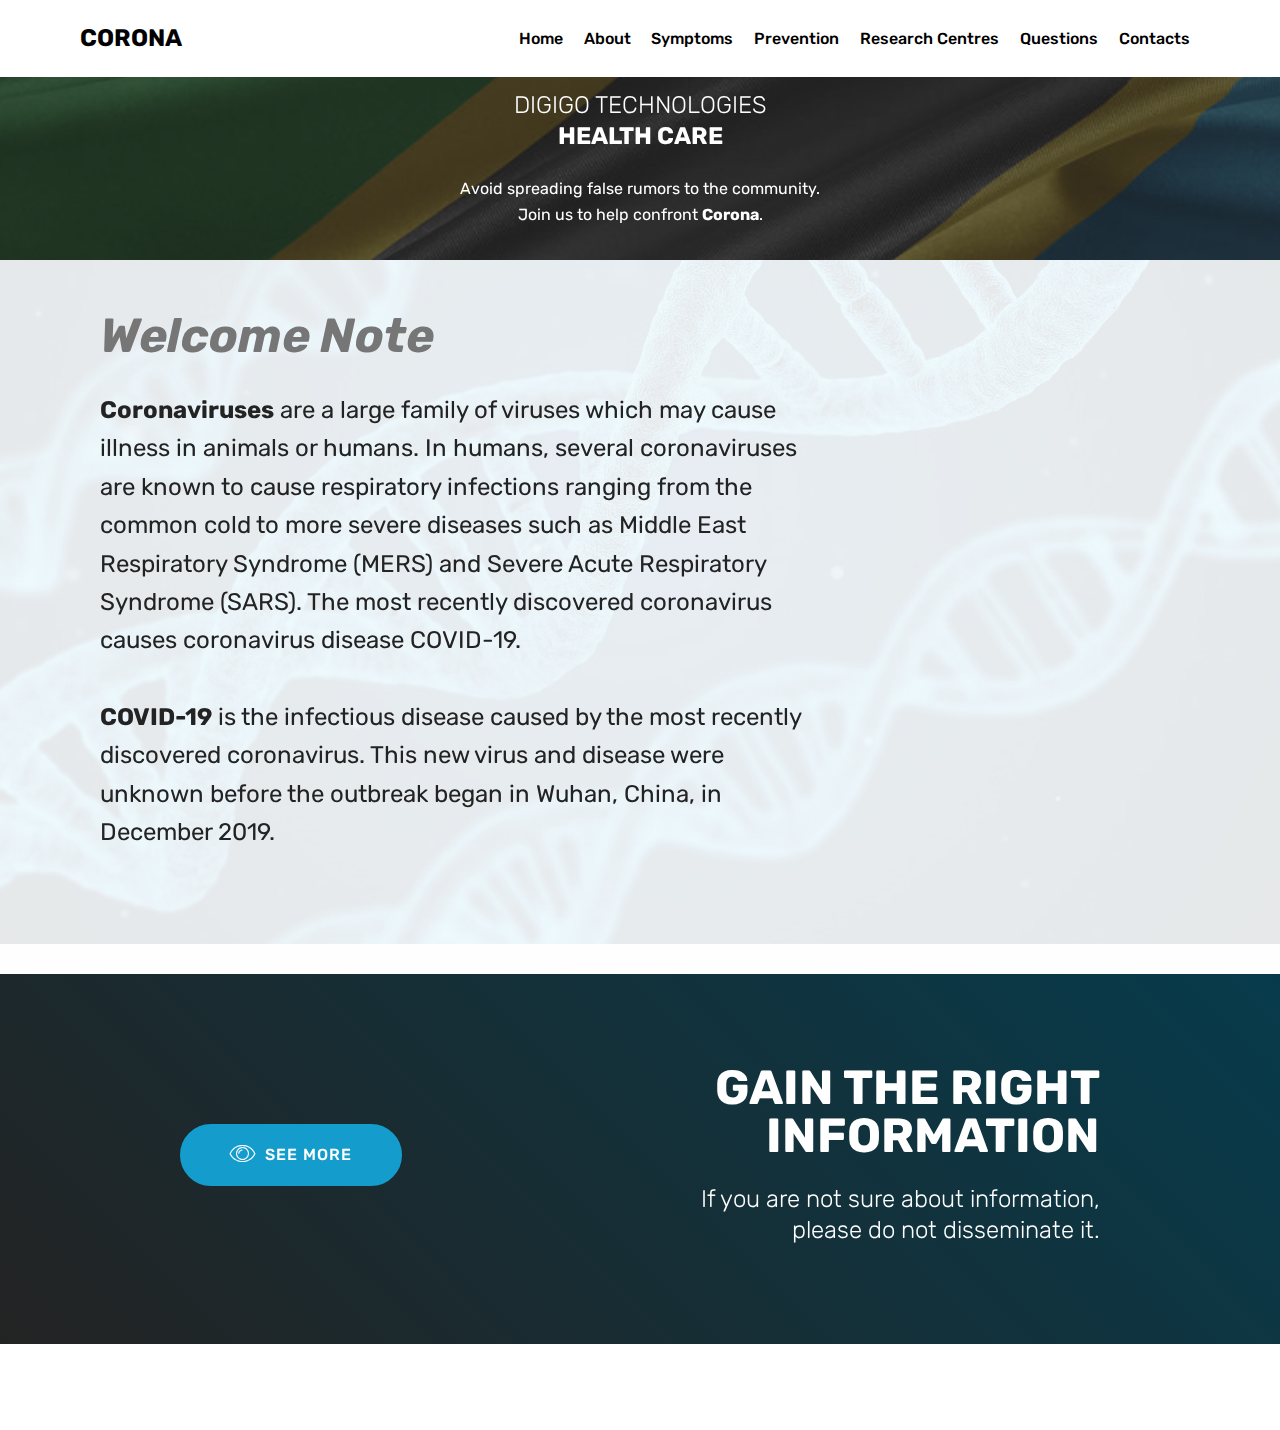
<file: index.html>
<!DOCTYPE html>
<html >
<head>
  <!-- Site made with Mobirise Website Builder v4.9.3, https://mobirise.com -->
  <meta charset="UTF-8">
  <meta http-equiv="X-UA-Compatible" content="IE=edge">
  <meta name="generator" content="Mobirise v4.9.3, mobirise.com">
  <meta name="viewport" content="width=device-width, initial-scale=1, minimum-scale=1">
  <link rel="shortcut icon" href="assets/images/logo2.png" type="image/x-icon">
  <meta name="description" content="">
  <title>Home</title>
  <link rel="stylesheet" href="assets/web/assets/mobirise-icons/mobirise-icons.css">
  <link rel="stylesheet" href="assets/tether/tether.min.css">
  <link rel="stylesheet" href="assets/bootstrap/css/bootstrap.min.css">
  <link rel="stylesheet" href="assets/bootstrap/css/bootstrap-grid.min.css">
  <link rel="stylesheet" href="assets/bootstrap/css/bootstrap-reboot.min.css">
  <link rel="stylesheet" href="assets/dropdown/css/style.css">
  <link rel="stylesheet" href="assets/theme/css/style.css">
  <link rel="stylesheet" href="assets/mobirise/css/mbr-additional.css" type="text/css">
  
  
  
</head>
<body>
  <section class="menu cid-rToMYuGtP9" once="menu" id="menu2-0">

    

    <nav class="navbar navbar-expand beta-menu navbar-dropdown align-items-center navbar-fixed-top navbar-toggleable-sm">
        <button class="navbar-toggler navbar-toggler-right" type="button" data-toggle="collapse" data-target="#navbarSupportedContent" aria-controls="navbarSupportedContent" aria-expanded="false" aria-label="Toggle navigation">
            <div class="hamburger">
                <span></span>
                <span></span>
                <span></span>
                <span></span>
            </div>
        </button>
        <div class="menu-logo">
            <div class="navbar-brand">
                
                <span class="navbar-caption-wrap"><a class="navbar-caption text-black display-5" href="https://mobirise.co">
                        CORONA</a></span>
            </div>
        </div>
        <div class="collapse navbar-collapse" id="navbarSupportedContent">
            <ul class="navbar-nav nav-dropdown nav-right" data-app-modern-menu="true"><li class="nav-item">
                    <a class="nav-link link text-black display-4" href="index.html">Home</a>
                </li><li class="nav-item"><a class="nav-link link text-black display-4" href="about.html">About</a></li><li class="nav-item"><a class="nav-link link text-black display-4" href="symptoms.html">Symptoms</a></li><li class="nav-item"><a class="nav-link link text-black display-4" href="prevention.html">Prevention</a></li><li class="nav-item"><a class="nav-link link text-black display-4" href="research-centres.html">Research Centres</a></li><li class="nav-item"><a class="nav-link link text-black display-4" href="questions.html">Questions</a></li>
                <li class="nav-item">
                    <a class="nav-link link text-black display-4" href="contacts.html">Contacts</a>
                </li></ul>
            
        </div>
    </nav>
</section>

<section class="engine"><a href="https://mobirise.info/c">website builder</a></section><section class="mbr-section content5 cid-rToQ8MwpIy mbr-parallax-background" id="content5-1">

    

    <div class="mbr-overlay" style="opacity: 0.7; background-color: rgb(35, 35, 35);">
    </div>

    <div class="container">
        <div class="media-container-row">
            <div class="title col-12 col-md-8">
                
                <h3 class="mbr-section-subtitle align-center mbr-light mbr-white pb-3 mbr-fonts-style display-5">DIGIGO TECHNOLOGIES<br><strong></strong><div><strong>HEALTH CARE</strong></div></h3>
                <p class="mbr-text align-center mbr-white pb-3 mbr-fonts-style display-7">Avoid spreading false rumors to the community.
<br>Join us to help confront <strong>Corona</strong>.<br></p>
                
            </div>
        </div>
    </div>
</section>

<section class="header9 cid-rToRXEyihP mbr-parallax-background" id="header9-4">

    

    <div class="mbr-overlay" style="opacity: 0.9; background-color: rgb(255, 255, 255);">
    </div>

    <div class="container">
        <div class="media-container-column mbr-white col-lg-8 col-md-10">
            
            <h3 class="mbr-section-subtitle align-left mbr-light pb-3 mbr-fonts-style display-2"><strong>
                Welcome Note</strong></h3>
            <p class="mbr-text align-left pb-3 mbr-fonts-style display-5"><strong>Coronaviruses</strong> are a large family of viruses which may cause illness in animals or humans.  In humans, several coronaviruses are known to cause respiratory infections ranging from the common cold to more severe diseases such as Middle East Respiratory Syndrome (MERS) and Severe Acute Respiratory Syndrome (SARS). The most recently discovered coronavirus causes coronavirus disease COVID-19.<br><br><strong>COVID-19</strong> is the infectious disease caused by the most recently discovered coronavirus. This new virus and disease were unknown before the outbreak began in Wuhan, China, in December 2019.<br></p>
            
        </div>
    </div>

    
</section>

<section class="mbr-section info2 cid-rTAY0IslLU" id="info2-6">

    

    

    <div class="container">
        <div class="row main justify-content-center">
            <div class="media-container-column col-12 col-lg-3 col-md-4">
                <div class="mbr-section-btn align-left py-4"><a class="btn btn-primary display-4" href="about.html">
                    <span class="mbri-preview mbr-iconfont"></span>
                    SEE MORE
                    </a></div>
            </div>
            <div class="media-container-column title col-12 col-lg-7 col-md-6">
                <h2 class="align-right mbr-bold mbr-white pb-3 mbr-fonts-style display-2">
                    GAIN THE RIGHT INFORMATION</h2>
                <h3 class="mbr-section-subtitle align-right mbr-light mbr-white mbr-fonts-style display-5">
                    If you are not sure about information, <br>please do not disseminate it.</h3>
            </div>
        </div>
    </div>
</section>

<section once="" class="cid-rToSoEsI6Y mbr-reveal" id="footer6-5">

    

    

    <div class="container">
        <div class="media-container-row align-center mbr-white">
            <div class="col-12">
                <p class="mbr-text mb-0 mbr-fonts-style display-7">
                    © Copyright 2020 Corona - All Rights Reserved
                </p>
            </div>
        </div>
    </div>
</section>


  <script src="assets/web/assets/jquery/jquery.min.js"></script>
  <script src="assets/popper/popper.min.js"></script>
  <script src="assets/tether/tether.min.js"></script>
  <script src="assets/bootstrap/js/bootstrap.min.js"></script>
  <script src="assets/smoothscroll/smooth-scroll.js"></script>
  <script src="assets/dropdown/js/script.min.js"></script>
  <script src="assets/touchswipe/jquery.touch-swipe.min.js"></script>
  <script src="assets/parallax/jarallax.min.js"></script>
  <script src="assets/theme/js/script.js"></script>
  
  
</body>
</html>
</file>
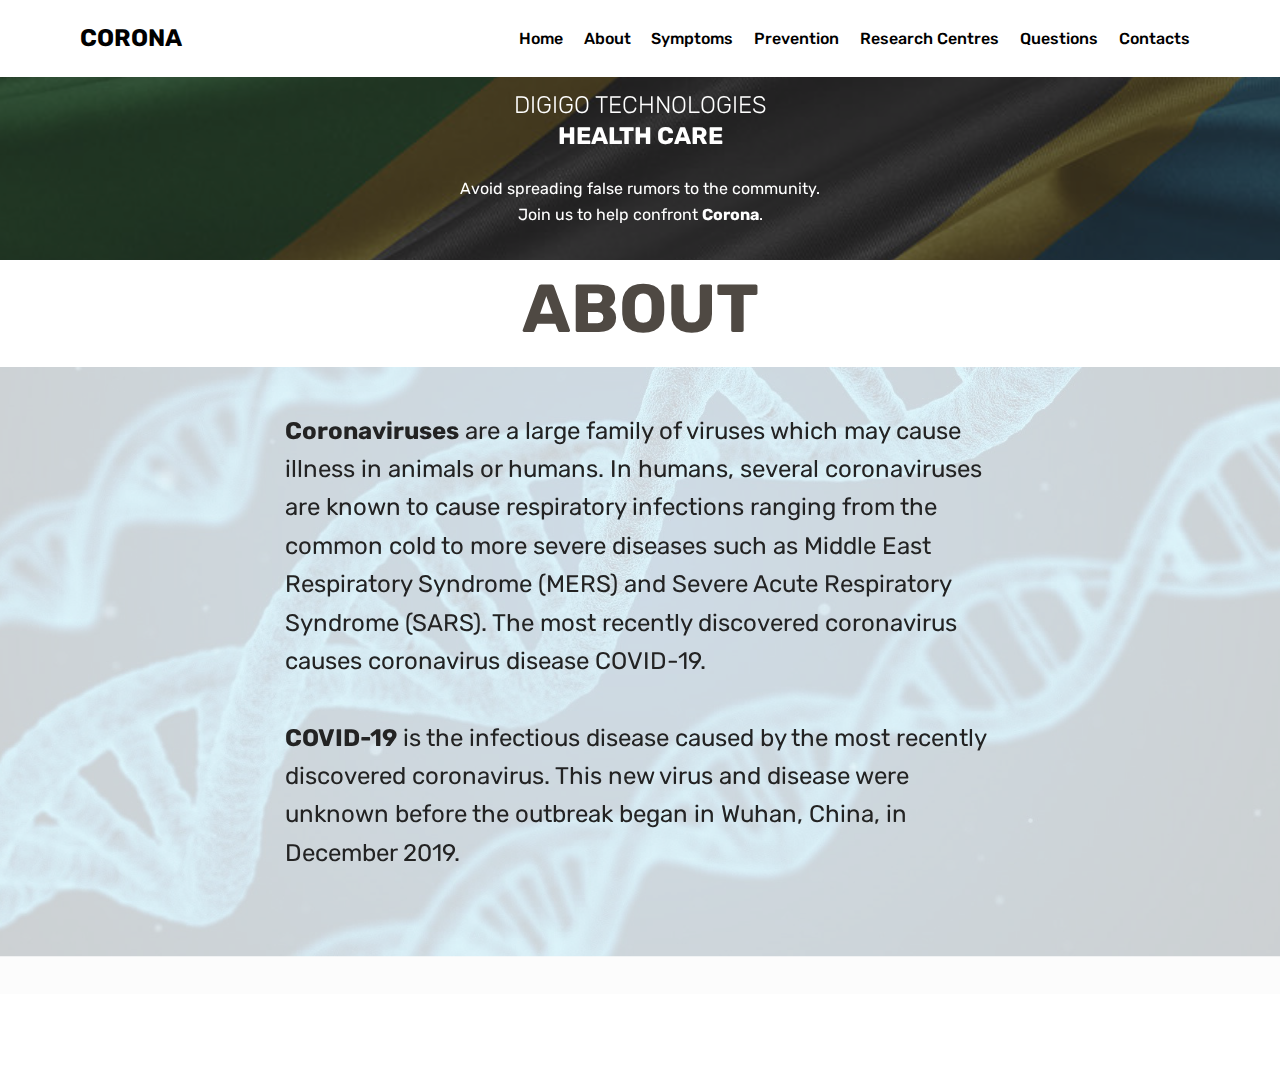
<file: about.html>
<!DOCTYPE html>
<html >
<head>
  <!-- Site made with Mobirise Website Builder v4.9.3, https://mobirise.com -->
  <meta charset="UTF-8">
  <meta http-equiv="X-UA-Compatible" content="IE=edge">
  <meta name="generator" content="Mobirise v4.9.3, mobirise.com">
  <meta name="viewport" content="width=device-width, initial-scale=1, minimum-scale=1">
  <link rel="shortcut icon" href="assets/images/logo2.png" type="image/x-icon">
  <meta name="description" content="Web Builder Description">
  <title>About</title>
  <link rel="stylesheet" href="assets/web/assets/mobirise-icons/mobirise-icons.css">
  <link rel="stylesheet" href="assets/tether/tether.min.css">
  <link rel="stylesheet" href="assets/bootstrap/css/bootstrap.min.css">
  <link rel="stylesheet" href="assets/bootstrap/css/bootstrap-grid.min.css">
  <link rel="stylesheet" href="assets/bootstrap/css/bootstrap-reboot.min.css">
  <link rel="stylesheet" href="assets/dropdown/css/style.css">
  <link rel="stylesheet" href="assets/theme/css/style.css">
  <link rel="stylesheet" href="assets/mobirise/css/mbr-additional.css" type="text/css">
  
  
  
</head>
<body>
  <section class="menu cid-rToMYuGtP9" once="menu" id="menu2-7">

    

    <nav class="navbar navbar-expand beta-menu navbar-dropdown align-items-center navbar-fixed-top navbar-toggleable-sm">
        <button class="navbar-toggler navbar-toggler-right" type="button" data-toggle="collapse" data-target="#navbarSupportedContent" aria-controls="navbarSupportedContent" aria-expanded="false" aria-label="Toggle navigation">
            <div class="hamburger">
                <span></span>
                <span></span>
                <span></span>
                <span></span>
            </div>
        </button>
        <div class="menu-logo">
            <div class="navbar-brand">
                
                <span class="navbar-caption-wrap"><a class="navbar-caption text-black display-5" href="https://mobirise.co">
                        CORONA</a></span>
            </div>
        </div>
        <div class="collapse navbar-collapse" id="navbarSupportedContent">
            <ul class="navbar-nav nav-dropdown nav-right" data-app-modern-menu="true"><li class="nav-item">
                    <a class="nav-link link text-black display-4" href="index.html">Home</a>
                </li><li class="nav-item"><a class="nav-link link text-black display-4" href="about.html">About</a></li><li class="nav-item"><a class="nav-link link text-black display-4" href="symptoms.html">Symptoms</a></li><li class="nav-item"><a class="nav-link link text-black display-4" href="prevention.html">Prevention</a></li><li class="nav-item"><a class="nav-link link text-black display-4" href="research-centres.html">Research Centres</a></li><li class="nav-item"><a class="nav-link link text-black display-4" href="questions.html">Questions</a></li>
                <li class="nav-item">
                    <a class="nav-link link text-black display-4" href="contacts.html">Contacts</a>
                </li></ul>
            
        </div>
    </nav>
</section>

<section class="engine"><a href="https://mobirise.info/v">free html templates</a></section><section class="mbr-section content5 cid-rTAZ8PiTU3 mbr-parallax-background" id="content5-9">

    

    <div class="mbr-overlay" style="opacity: 0.7; background-color: rgb(35, 35, 35);">
    </div>

    <div class="container">
        <div class="media-container-row">
            <div class="title col-12 col-md-8">
                
                <h3 class="mbr-section-subtitle align-center mbr-light mbr-white pb-3 mbr-fonts-style display-5">DIGIGO TECHNOLOGIES
<div><strong>HEALTH CARE</strong></div></h3>
                <p class="mbr-text align-center mbr-white pb-3 mbr-fonts-style display-7">Avoid spreading false rumors to the community.
<br>Join us to help confront <strong>Corona</strong>.<br></p>
                
            </div>
        </div>
    </div>
</section>

<section class="mbr-section content5 cid-rTBjvP9IKa" id="content5-b">

    

    

    <div class="container">
        <div class="media-container-row">
            <div class="title col-12 col-md-8">
                <h2 class="align-center mbr-bold mbr-white pb-3 mbr-fonts-style display-1">
                    ABOUT</h2>
                
                
                
            </div>
        </div>
    </div>
</section>

<section class="header9 cid-rTAZkXBUjr mbr-parallax-background" id="header9-a">

    

    <div class="mbr-overlay" style="opacity: 0.8; background-color: rgb(255, 255, 255);">
    </div>

    <div class="container">
        <div class="media-container-column mbr-white col-lg-8 col-md-10 m-auto">
            
            
            <p class="mbr-text align-left pb-3 mbr-fonts-style display-5"><strong>Coronaviruses</strong> are a large family of viruses which may cause illness in animals or humans.  In humans, several coronaviruses are known to cause respiratory infections ranging from the common cold to more severe diseases such as Middle East Respiratory Syndrome (MERS) and Severe Acute Respiratory Syndrome (SARS). The most recently discovered coronavirus causes coronavirus disease COVID-19.<br><br><strong>COVID-19</strong> is the infectious disease caused by the most recently discovered coronavirus. This new virus and disease were unknown before the outbreak began in Wuhan, China, in December 2019.<br></p>
            
        </div>
    </div>

    
</section>

<section once="" class="cid-rToSoEsI6Y mbr-reveal" id="footer6-8">

    

    

    <div class="container">
        <div class="media-container-row align-center mbr-white">
            <div class="col-12">
                <p class="mbr-text mb-0 mbr-fonts-style display-7">
                    © Copyright 2020 Corona - All Rights Reserved
                </p>
            </div>
        </div>
    </div>
</section>


  <script src="assets/web/assets/jquery/jquery.min.js"></script>
  <script src="assets/popper/popper.min.js"></script>
  <script src="assets/tether/tether.min.js"></script>
  <script src="assets/bootstrap/js/bootstrap.min.js"></script>
  <script src="assets/smoothscroll/smooth-scroll.js"></script>
  <script src="assets/dropdown/js/script.min.js"></script>
  <script src="assets/touchswipe/jquery.touch-swipe.min.js"></script>
  <script src="assets/parallax/jarallax.min.js"></script>
  <script src="assets/theme/js/script.js"></script>
  
  
</body>
</html>
</file>
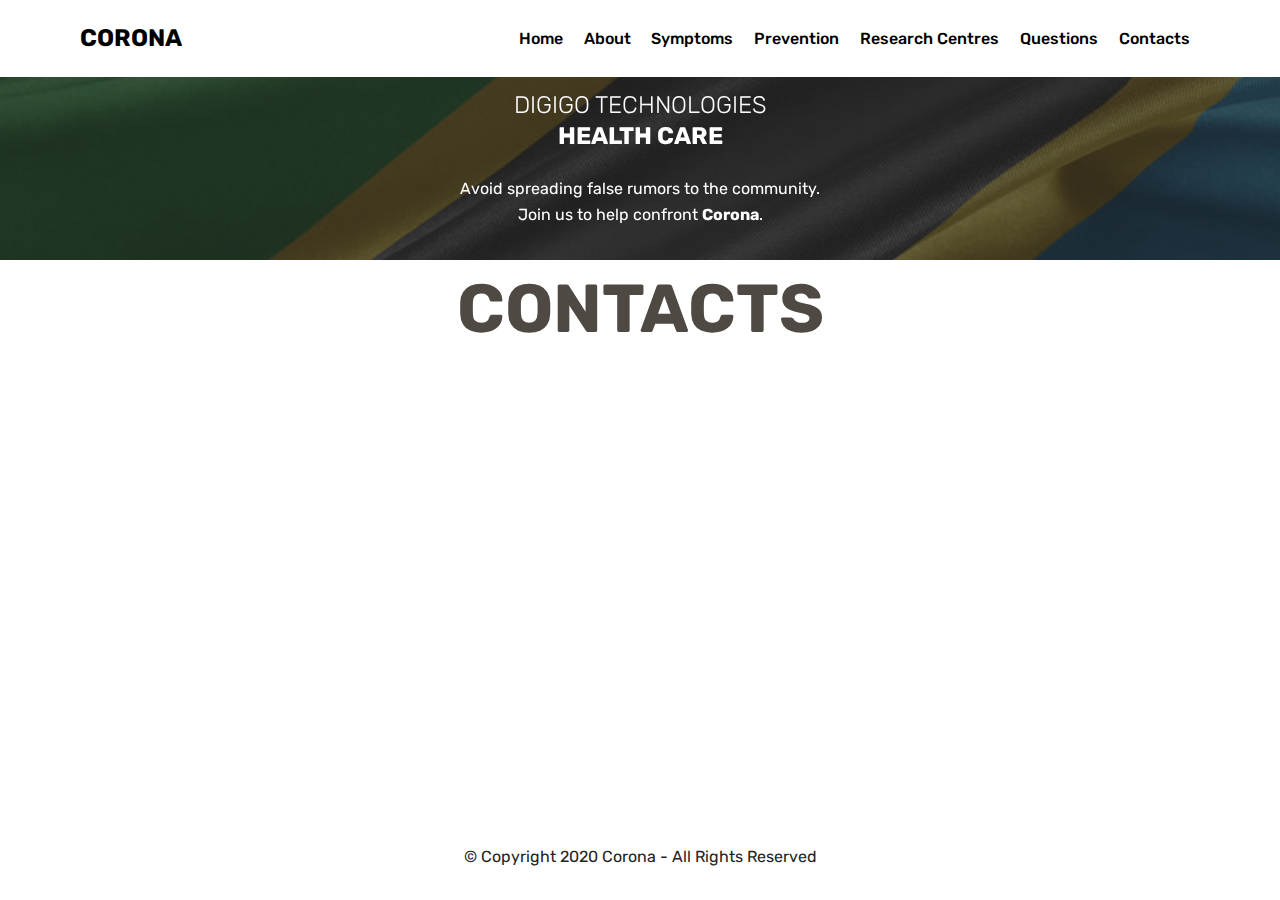
<file: contacts.html>
<!DOCTYPE html>
<html >
<head>
  <!-- Site made with Mobirise Website Builder v4.9.3, https://mobirise.com -->
  <meta charset="UTF-8">
  <meta http-equiv="X-UA-Compatible" content="IE=edge">
  <meta name="generator" content="Mobirise v4.9.3, mobirise.com">
  <meta name="viewport" content="width=device-width, initial-scale=1, minimum-scale=1">
  <link rel="shortcut icon" href="assets/images/logo2.png" type="image/x-icon">
  <meta name="description" content="Web Builder Description">
  <title>Contacts</title>
  <link rel="stylesheet" href="assets/web/assets/mobirise-icons/mobirise-icons.css">
  <link rel="stylesheet" href="assets/tether/tether.min.css">
  <link rel="stylesheet" href="assets/bootstrap/css/bootstrap.min.css">
  <link rel="stylesheet" href="assets/bootstrap/css/bootstrap-grid.min.css">
  <link rel="stylesheet" href="assets/bootstrap/css/bootstrap-reboot.min.css">
  <link rel="stylesheet" href="assets/dropdown/css/style.css">
  <link rel="stylesheet" href="assets/theme/css/style.css">
  <link rel="stylesheet" href="assets/mobirise/css/mbr-additional.css" type="text/css">
  
  
  
</head>
<body>
  <section class="menu cid-rToMYuGtP9" once="menu" id="menu2-7">

    

    <nav class="navbar navbar-expand beta-menu navbar-dropdown align-items-center navbar-fixed-top navbar-toggleable-sm">
        <button class="navbar-toggler navbar-toggler-right" type="button" data-toggle="collapse" data-target="#navbarSupportedContent" aria-controls="navbarSupportedContent" aria-expanded="false" aria-label="Toggle navigation">
            <div class="hamburger">
                <span></span>
                <span></span>
                <span></span>
                <span></span>
            </div>
        </button>
        <div class="menu-logo">
            <div class="navbar-brand">
                
                <span class="navbar-caption-wrap"><a class="navbar-caption text-black display-5" href="https://mobirise.co">
                        CORONA</a></span>
            </div>
        </div>
        <div class="collapse navbar-collapse" id="navbarSupportedContent">
            <ul class="navbar-nav nav-dropdown nav-right" data-app-modern-menu="true"><li class="nav-item">
                    <a class="nav-link link text-black display-4" href="index.html">Home</a>
                </li><li class="nav-item"><a class="nav-link link text-black display-4" href="about.html">About</a></li><li class="nav-item"><a class="nav-link link text-black display-4" href="symptoms.html">Symptoms</a></li><li class="nav-item"><a class="nav-link link text-black display-4" href="prevention.html">Prevention</a></li><li class="nav-item"><a class="nav-link link text-black display-4" href="research-centres.html">Research Centres</a></li><li class="nav-item"><a class="nav-link link text-black display-4" href="questions.html">Questions</a></li>
                <li class="nav-item">
                    <a class="nav-link link text-black display-4" href="contacts.html">Contacts</a>
                </li></ul>
            
        </div>
    </nav>
</section>

<section class="engine"><a href="https://mobirise.info/f">easy website builder</a></section><section class="mbr-section content5 cid-rTAZ8PiTU3 mbr-parallax-background" id="content5-9">

    

    <div class="mbr-overlay" style="opacity: 0.7; background-color: rgb(35, 35, 35);">
    </div>

    <div class="container">
        <div class="media-container-row">
            <div class="title col-12 col-md-8">
                
                <h3 class="mbr-section-subtitle align-center mbr-light mbr-white pb-3 mbr-fonts-style display-5">DIGIGO TECHNOLOGIES
<div><strong>HEALTH CARE</strong></div></h3>
                <p class="mbr-text align-center mbr-white pb-3 mbr-fonts-style display-7">Avoid spreading false rumors to the community.
<br>Join us to help confront <strong>Corona</strong>.<br></p>
                
            </div>
        </div>
    </div>
</section>

<section class="mbr-section content5 cid-rTBjvP9IKa" id="content5-b">

    

    

    <div class="container">
        <div class="media-container-row">
            <div class="title col-12 col-md-8">
                <h2 class="align-center mbr-bold mbr-white pb-3 mbr-fonts-style display-1">
                    CONTACTS</h2>
                
                
                
            </div>
        </div>
    </div>
</section>

<section once="" class="cid-rToSoEsI6Y mbr-reveal" id="footer6-8">

    

    

    <div class="container">
        <div class="media-container-row align-center mbr-white">
            <div class="col-12">
                <p class="mbr-text mb-0 mbr-fonts-style display-7">
                    © Copyright 2020 Corona - All Rights Reserved
                </p>
            </div>
        </div>
    </div>
</section>


  <script src="assets/web/assets/jquery/jquery.min.js"></script>
  <script src="assets/popper/popper.min.js"></script>
  <script src="assets/tether/tether.min.js"></script>
  <script src="assets/bootstrap/js/bootstrap.min.js"></script>
  <script src="assets/smoothscroll/smooth-scroll.js"></script>
  <script src="assets/dropdown/js/script.min.js"></script>
  <script src="assets/touchswipe/jquery.touch-swipe.min.js"></script>
  <script src="assets/parallax/jarallax.min.js"></script>
  <script src="assets/theme/js/script.js"></script>
  
  
</body>
</html>
</file>
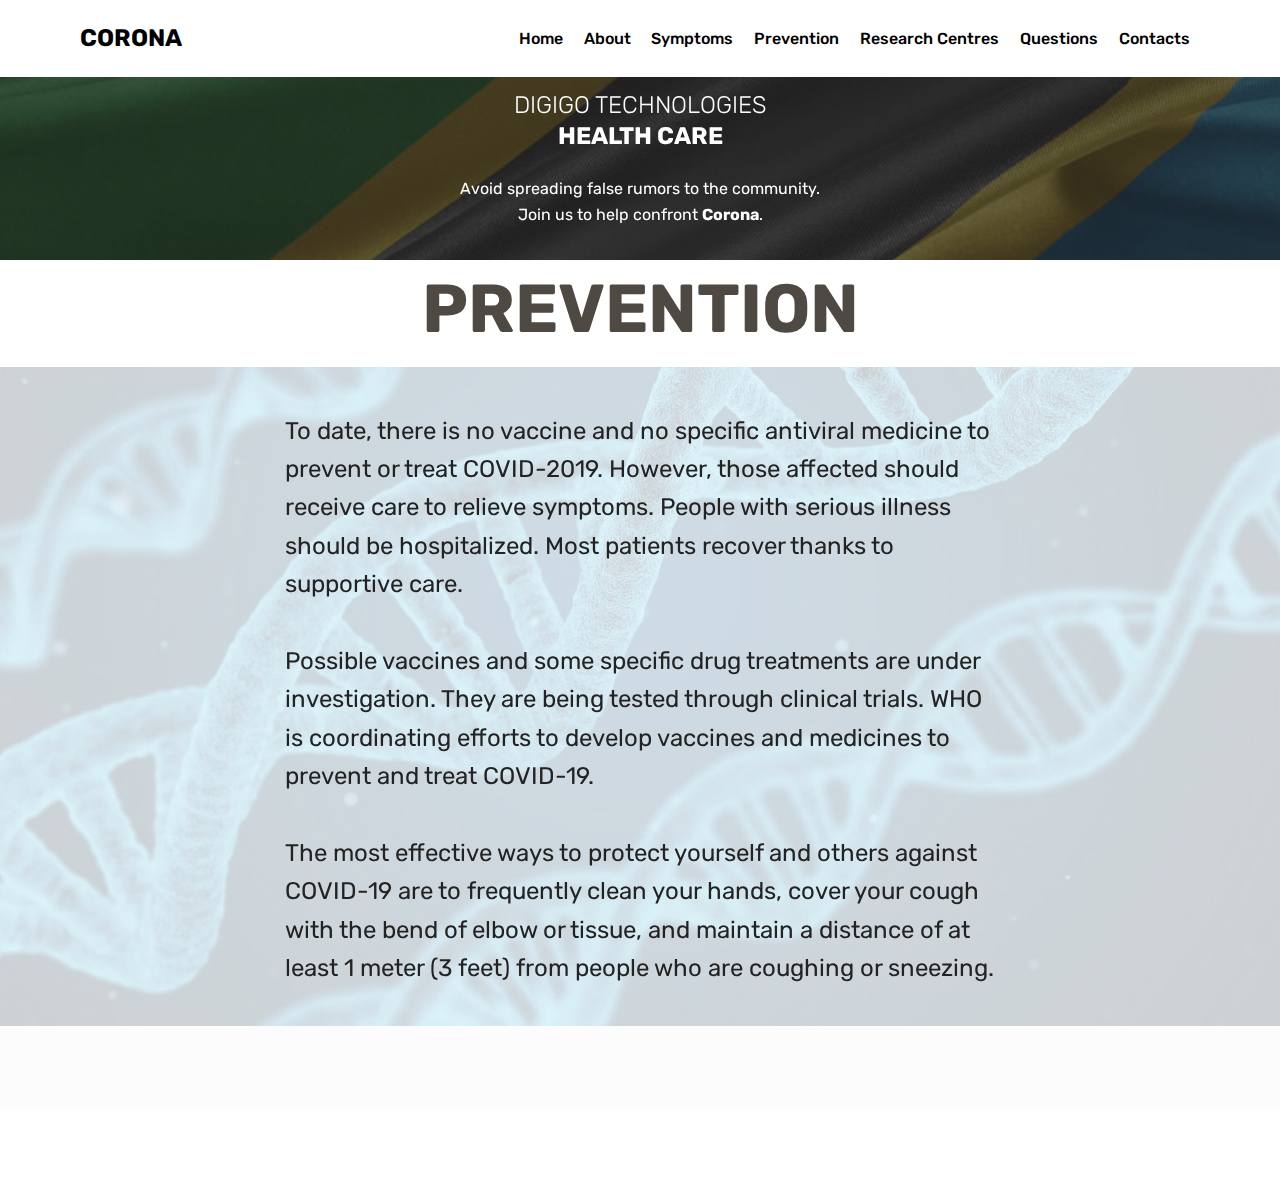
<file: prevention.html>
<!DOCTYPE html>
<html >
<head>
  <!-- Site made with Mobirise Website Builder v4.9.3, https://mobirise.com -->
  <meta charset="UTF-8">
  <meta http-equiv="X-UA-Compatible" content="IE=edge">
  <meta name="generator" content="Mobirise v4.9.3, mobirise.com">
  <meta name="viewport" content="width=device-width, initial-scale=1, minimum-scale=1">
  <link rel="shortcut icon" href="assets/images/logo2.png" type="image/x-icon">
  <meta name="description" content="Web Builder Description">
  <title>Prevention</title>
  <link rel="stylesheet" href="assets/web/assets/mobirise-icons/mobirise-icons.css">
  <link rel="stylesheet" href="assets/tether/tether.min.css">
  <link rel="stylesheet" href="assets/bootstrap/css/bootstrap.min.css">
  <link rel="stylesheet" href="assets/bootstrap/css/bootstrap-grid.min.css">
  <link rel="stylesheet" href="assets/bootstrap/css/bootstrap-reboot.min.css">
  <link rel="stylesheet" href="assets/dropdown/css/style.css">
  <link rel="stylesheet" href="assets/theme/css/style.css">
  <link rel="stylesheet" href="assets/mobirise/css/mbr-additional.css" type="text/css">
  
  
  
</head>
<body>
  <section class="menu cid-rToMYuGtP9" once="menu" id="menu2-7">

    

    <nav class="navbar navbar-expand beta-menu navbar-dropdown align-items-center navbar-fixed-top navbar-toggleable-sm">
        <button class="navbar-toggler navbar-toggler-right" type="button" data-toggle="collapse" data-target="#navbarSupportedContent" aria-controls="navbarSupportedContent" aria-expanded="false" aria-label="Toggle navigation">
            <div class="hamburger">
                <span></span>
                <span></span>
                <span></span>
                <span></span>
            </div>
        </button>
        <div class="menu-logo">
            <div class="navbar-brand">
                
                <span class="navbar-caption-wrap"><a class="navbar-caption text-black display-5" href="https://mobirise.co">
                        CORONA</a></span>
            </div>
        </div>
        <div class="collapse navbar-collapse" id="navbarSupportedContent">
            <ul class="navbar-nav nav-dropdown nav-right" data-app-modern-menu="true"><li class="nav-item">
                    <a class="nav-link link text-black display-4" href="index.html">Home</a>
                </li><li class="nav-item"><a class="nav-link link text-black display-4" href="about.html">About</a></li><li class="nav-item"><a class="nav-link link text-black display-4" href="symptoms.html">Symptoms</a></li><li class="nav-item"><a class="nav-link link text-black display-4" href="prevention.html">Prevention</a></li><li class="nav-item"><a class="nav-link link text-black display-4" href="research-centres.html">Research Centres</a></li><li class="nav-item"><a class="nav-link link text-black display-4" href="questions.html">Questions</a></li>
                <li class="nav-item">
                    <a class="nav-link link text-black display-4" href="contacts.html">Contacts</a>
                </li></ul>
            
        </div>
    </nav>
</section>

<section class="engine"><a href="https://mobirise.info/s">bootstrap theme</a></section><section class="mbr-section content5 cid-rTAZ8PiTU3 mbr-parallax-background" id="content5-9">

    

    <div class="mbr-overlay" style="opacity: 0.7; background-color: rgb(35, 35, 35);">
    </div>

    <div class="container">
        <div class="media-container-row">
            <div class="title col-12 col-md-8">
                
                <h3 class="mbr-section-subtitle align-center mbr-light mbr-white pb-3 mbr-fonts-style display-5">DIGIGO TECHNOLOGIES
<div><strong>HEALTH CARE</strong></div></h3>
                <p class="mbr-text align-center mbr-white pb-3 mbr-fonts-style display-7">Avoid spreading false rumors to the community.
<br>Join us to help confront <strong>Corona</strong>.<br></p>
                
            </div>
        </div>
    </div>
</section>

<section class="mbr-section content5 cid-rTBjvP9IKa" id="content5-b">

    

    

    <div class="container">
        <div class="media-container-row">
            <div class="title col-12 col-md-8">
                <h2 class="align-center mbr-bold mbr-white pb-3 mbr-fonts-style display-1">
                    PREVENTION</h2>
                
                
                
            </div>
        </div>
    </div>
</section>

<section class="header9 cid-rTAZkXBUjr mbr-parallax-background" id="header9-a">

    

    <div class="mbr-overlay" style="opacity: 0.8; background-color: rgb(255, 255, 255);">
    </div>

    <div class="container">
        <div class="media-container-column mbr-white col-lg-8 col-md-10 m-auto">
            
            
            <p class="mbr-text align-left pb-3 mbr-fonts-style display-5">To date, there is no vaccine and no specific antiviral medicine to prevent or treat COVID-2019. However, those affected should receive care to relieve symptoms. People with serious illness should be hospitalized. Most patients recover thanks to supportive care.
<br>
<br>Possible vaccines and some specific drug treatments are under investigation. They are being tested through clinical trials. WHO is coordinating efforts to develop vaccines and medicines to prevent and treat COVID-19.
<br>
<br>The most effective ways to protect yourself and others against COVID-19 are to frequently clean your hands, cover your cough with the bend of elbow or tissue, and maintain a distance of at least 1 meter (3 feet) from people who are coughing or sneezing.<br></p>
            
        </div>
    </div>

    
</section>

<section once="" class="cid-rToSoEsI6Y mbr-reveal" id="footer6-8">

    

    

    <div class="container">
        <div class="media-container-row align-center mbr-white">
            <div class="col-12">
                <p class="mbr-text mb-0 mbr-fonts-style display-7">
                    © Copyright 2020 Corona - All Rights Reserved
                </p>
            </div>
        </div>
    </div>
</section>


  <script src="assets/web/assets/jquery/jquery.min.js"></script>
  <script src="assets/popper/popper.min.js"></script>
  <script src="assets/tether/tether.min.js"></script>
  <script src="assets/bootstrap/js/bootstrap.min.js"></script>
  <script src="assets/smoothscroll/smooth-scroll.js"></script>
  <script src="assets/dropdown/js/script.min.js"></script>
  <script src="assets/touchswipe/jquery.touch-swipe.min.js"></script>
  <script src="assets/parallax/jarallax.min.js"></script>
  <script src="assets/theme/js/script.js"></script>
  
  
</body>
</html>
</file>
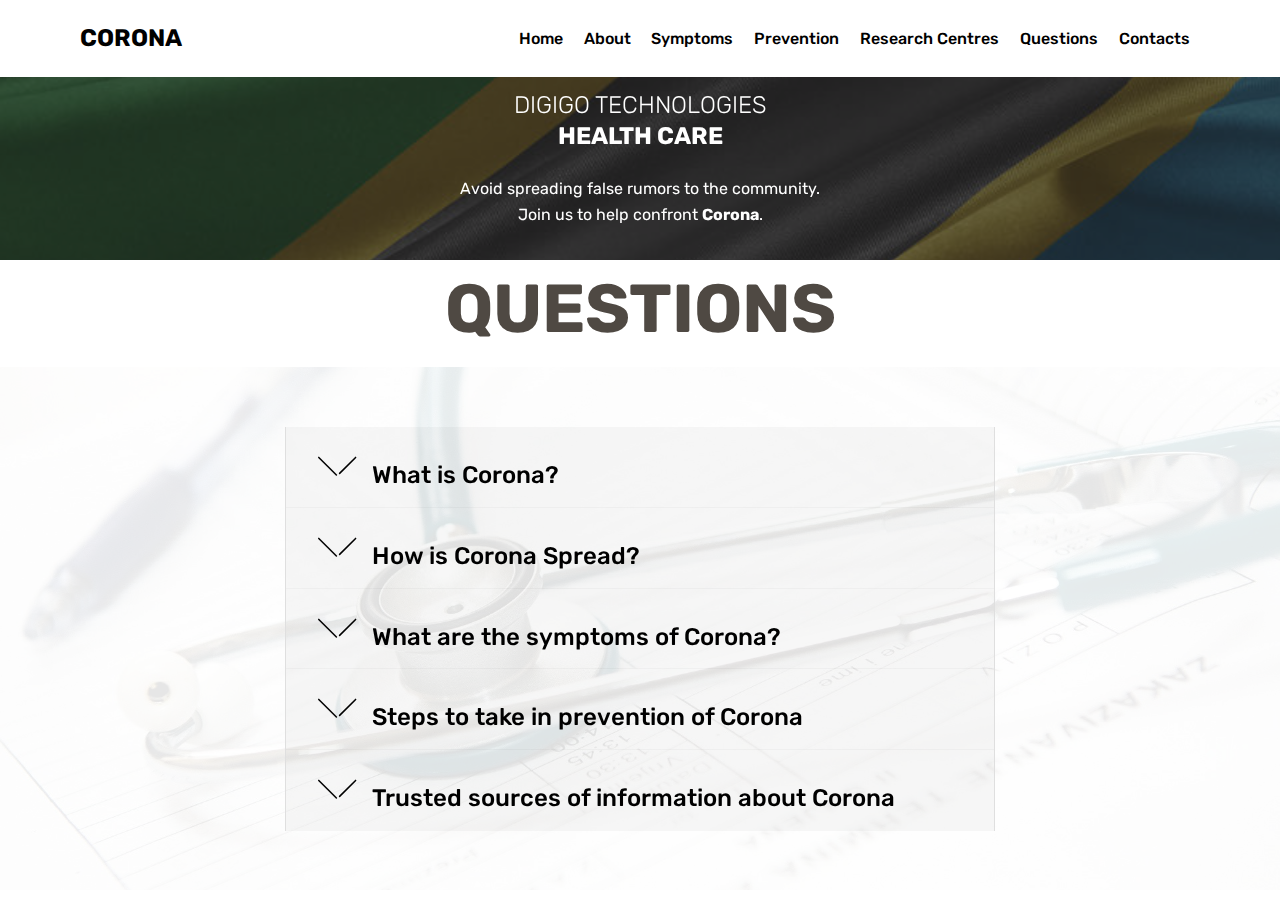
<file: questions.html>
<!DOCTYPE html>
<html >
<head>
  <!-- Site made with Mobirise Website Builder v4.9.3, https://mobirise.com -->
  <meta charset="UTF-8">
  <meta http-equiv="X-UA-Compatible" content="IE=edge">
  <meta name="generator" content="Mobirise v4.9.3, mobirise.com">
  <meta name="viewport" content="width=device-width, initial-scale=1, minimum-scale=1">
  <link rel="shortcut icon" href="assets/images/logo2.png" type="image/x-icon">
  <meta name="description" content="Web Builder Description">
  <title>Questions</title>
  <link rel="stylesheet" href="assets/web/assets/mobirise-icons/mobirise-icons.css">
  <link rel="stylesheet" href="assets/tether/tether.min.css">
  <link rel="stylesheet" href="assets/bootstrap/css/bootstrap.min.css">
  <link rel="stylesheet" href="assets/bootstrap/css/bootstrap-grid.min.css">
  <link rel="stylesheet" href="assets/bootstrap/css/bootstrap-reboot.min.css">
  <link rel="stylesheet" href="assets/dropdown/css/style.css">
  <link rel="stylesheet" href="assets/theme/css/style.css">
  <link rel="stylesheet" href="assets/mobirise/css/mbr-additional.css" type="text/css">
  
  
  
</head>
<body>
  <section class="menu cid-rToMYuGtP9" once="menu" id="menu2-7">

    

    <nav class="navbar navbar-expand beta-menu navbar-dropdown align-items-center navbar-fixed-top navbar-toggleable-sm">
        <button class="navbar-toggler navbar-toggler-right" type="button" data-toggle="collapse" data-target="#navbarSupportedContent" aria-controls="navbarSupportedContent" aria-expanded="false" aria-label="Toggle navigation">
            <div class="hamburger">
                <span></span>
                <span></span>
                <span></span>
                <span></span>
            </div>
        </button>
        <div class="menu-logo">
            <div class="navbar-brand">
                
                <span class="navbar-caption-wrap"><a class="navbar-caption text-black display-5" href="https://mobirise.co">
                        CORONA</a></span>
            </div>
        </div>
        <div class="collapse navbar-collapse" id="navbarSupportedContent">
            <ul class="navbar-nav nav-dropdown nav-right" data-app-modern-menu="true"><li class="nav-item">
                    <a class="nav-link link text-black display-4" href="index.html">Home</a>
                </li><li class="nav-item"><a class="nav-link link text-black display-4" href="about.html">About</a></li><li class="nav-item"><a class="nav-link link text-black display-4" href="symptoms.html">Symptoms</a></li><li class="nav-item"><a class="nav-link link text-black display-4" href="prevention.html">Prevention</a></li><li class="nav-item"><a class="nav-link link text-black display-4" href="research-centres.html">Research Centres</a></li><li class="nav-item"><a class="nav-link link text-black display-4" href="questions.html">Questions</a></li>
                <li class="nav-item">
                    <a class="nav-link link text-black display-4" href="contacts.html">Contacts</a>
                </li></ul>
            
        </div>
    </nav>
</section>

<section class="engine"><a href="https://mobirise.info/z">best free html templates</a></section><section class="mbr-section content5 cid-rTAZ8PiTU3 mbr-parallax-background" id="content5-9">

    

    <div class="mbr-overlay" style="opacity: 0.7; background-color: rgb(35, 35, 35);">
    </div>

    <div class="container">
        <div class="media-container-row">
            <div class="title col-12 col-md-8">
                
                <h3 class="mbr-section-subtitle align-center mbr-light mbr-white pb-3 mbr-fonts-style display-5">DIGIGO TECHNOLOGIES
<div><strong>HEALTH CARE</strong></div></h3>
                <p class="mbr-text align-center mbr-white pb-3 mbr-fonts-style display-7">Avoid spreading false rumors to the community.
<br>Join us to help confront <strong>Corona</strong>.<br></p>
                
            </div>
        </div>
    </div>
</section>

<section class="mbr-section content5 cid-rTBjvP9IKa" id="content5-b">

    

    

    <div class="container">
        <div class="media-container-row">
            <div class="title col-12 col-md-8">
                <h2 class="align-center mbr-bold mbr-white pb-3 mbr-fonts-style display-1">
                    QUESTIONS</h2>
                
                
                
            </div>
        </div>
    </div>
</section>

<section class="accordion1 cid-rTBwiWg1Tp mbr-parallax-background" id="accordion1-d">

    

    <div class="mbr-overlay" style="opacity: 0.9; background-color: rgb(255, 255, 255);">
    </div>
    <div class="container">
        <div class="media-container-row">
            <div class="col-12 col-md-8">
                <div class="section-head text-center space30">
                    
                </div>
                <div class="clearfix"></div>
                <div id="bootstrap-accordion_28" class="panel-group accordionStyles accordion" role="tablist" aria-multiselectable="true">
                    <div class="card">
                        <div class="card-header" role="tab" id="headingOne">
                            <a role="button" class="panel-title collapsed text-black" data-toggle="collapse" data-core="" href="#collapse1_28" aria-expanded="false" aria-controls="collapse1">
                                <h4 class="mbr-fonts-style display-5">
                                    <span class="sign mbr-iconfont mbri-arrow-down inactive"></span>What is Corona?</h4>
                            </a>
                        </div>
                        <div id="collapse1_28" class="panel-collapse noScroll collapse " role="tabpanel" aria-labelledby="headingOne" data-parent="#bootstrap-accordion_28">
                            <div class="panel-body p-4">
                                <p class="mbr-fonts-style panel-text display-7">
                                   Mobirise is an offline app for Window and Mac to easily create small/medium websites, landing pages, online resumes and portfolios, promo sites for apps, events, services and products.</p>
                            </div>
                        </div>
                    </div>
                    <div class="card">
                        <div class="card-header" role="tab" id="headingTwo">
                            <a role="button" class="collapsed panel-title text-black" data-toggle="collapse" data-core="" href="#collapse2_28" aria-expanded="false" aria-controls="collapse2">
                                <h4 class="mbr-fonts-style display-5">
                                    <span class="sign mbr-iconfont mbri-arrow-down inactive"></span>How is Corona Spread?</h4>
                            </a>
                            
                        </div>
                        <div id="collapse2_28" class="panel-collapse noScroll collapse" role="tabpanel" aria-labelledby="headingTwo" data-parent="#bootstrap-accordion_28">
                            <div class="panel-body p-4">
                                <p class="mbr-fonts-style panel-text display-7">
                                   Mobirise is perfect for non-techies who are not familiar with the intricacies of web development and for designers who prefer to work as visually as possible, without fighting with code. Also great for pro-coders for fast prototyping and small customers' projects.</p>
                            </div>
                        </div>
                    </div>
                    <div class="card">
                        <div class="card-header" role="tab" id="headingThree">
                            <a role="button" class="collapsed text-black panel-title" data-toggle="collapse" data-core="" href="#collapse3_28" aria-expanded="false" aria-controls="collapse3">
                                <h4 class="mbr-fonts-style display-5">
                                    <span class="sign mbr-iconfont mbri-arrow-down inactive"></span>What are the symptoms of Corona?<br></h4>
                            </a>
                        </div>
                        <div id="collapse3_28" class="panel-collapse noScroll collapse" role="tabpanel" aria-labelledby="headingThree" data-parent="#bootstrap-accordion_28">
                            <div class="panel-body p-4">
                                <p class="mbr-fonts-style panel-text display-7">
                                   Key differences from traditional builders:<br>* Minimalistic, extremely <strong>easy-to-use</strong> interface<br>* <strong>Mobile</strong>-friendliness, latest website blocks and techniques "out-the-box"<br>* <strong>Free</strong> for commercial and non-profit use</p>
                            </div>
                        </div>
                    </div>
                    <div class="card">
                        <div class="card-header" role="tab" id="headingFour">
                            <a role="button" class="collapsed panel-title text-black" data-toggle="collapse" data-core="" href="#collapse4_28" aria-expanded="false" aria-controls="collapse4">
                                <h4 class="mbr-fonts-style display-5">
                                    <span class="sign mbr-iconfont mbri-arrow-down inactive"></span>Steps to take in prevention of Corona</h4>
                            </a> 
                        </div>
                        <div id="collapse4_28" class="panel-collapse noScroll collapse" role="tabpanel" aria-labelledby="headingFour" data-parent="#bootstrap-accordion_28">
                            <div class="panel-body p-4">
                                <p class="mbr-fonts-style panel-text display-7">
                                   Lorem ipsum dolor sit amet, consectetur adipiscing elit. Curabitur in nulla ut magna vehicula libero luctus in ipsum consequat faucibus. Ut porta nulla ac dapibus convallis. Curabitur sit amet massa quam. In ut ex auctor, porta neque quis, sagittis purus. Nunc auctor gravida magna, sed efficitur tortor tristique quis.</p>
                            </div>
                        </div>
                    </div>
                    <div class="card">
                        <div class="card-header" role="tab" id="headingFive">
                            <a role="button" class="collapsed panel-title text-black" data-toggle="collapse" data-core="" href="#collapse5_28" aria-expanded="false" aria-controls="collapse5">
                                <h4 class="mbr-fonts-style display-5">
                                    <span class="sign mbr-iconfont mbri-arrow-down inactive"></span>Trusted sources of information about Corona</h4>
                            </a>
                        </div>
                        <div id="collapse5_28" class="panel-collapse noScroll collapse" role="tabpanel" aria-labelledby="headingFive" data-parent="#bootstrap-accordion_28">
                            <div class="panel-body p-4">
                                <p class="mbr-fonts-style panel-text display-7">
                                   Lorem ipsum dolor sit amet, consectetur adipiscing elit. Curabitur in nulla ut magna vehicula libero luctus in ipsum consequat faucibus. Ut porta nulla ac dapibus convallis. Curabitur sit amet massa quam. In ut ex auctor, porta neque quis, sagittis purus. Nunc auctor gravida magna, sed efficitur tortor tristique quis.</p>
                            </div>
                        </div>
                    </div>
                    
                </div>
            </div>
        </div>
    </div>
</section>

<section once="" class="cid-rToSoEsI6Y mbr-reveal" id="footer6-8">

    

    

    <div class="container">
        <div class="media-container-row align-center mbr-white">
            <div class="col-12">
                <p class="mbr-text mb-0 mbr-fonts-style display-7">
                    © Copyright 2020 Corona - All Rights Reserved
                </p>
            </div>
        </div>
    </div>
</section>


  <script src="assets/web/assets/jquery/jquery.min.js"></script>
  <script src="assets/popper/popper.min.js"></script>
  <script src="assets/tether/tether.min.js"></script>
  <script src="assets/bootstrap/js/bootstrap.min.js"></script>
  <script src="assets/dropdown/js/script.min.js"></script>
  <script src="assets/touchswipe/jquery.touch-swipe.min.js"></script>
  <script src="assets/parallax/jarallax.min.js"></script>
  <script src="assets/mbr-switch-arrow/mbr-switch-arrow.js"></script>
  <script src="assets/smoothscroll/smooth-scroll.js"></script>
  <script src="assets/theme/js/script.js"></script>
  
  
</body>
</html>
</file>
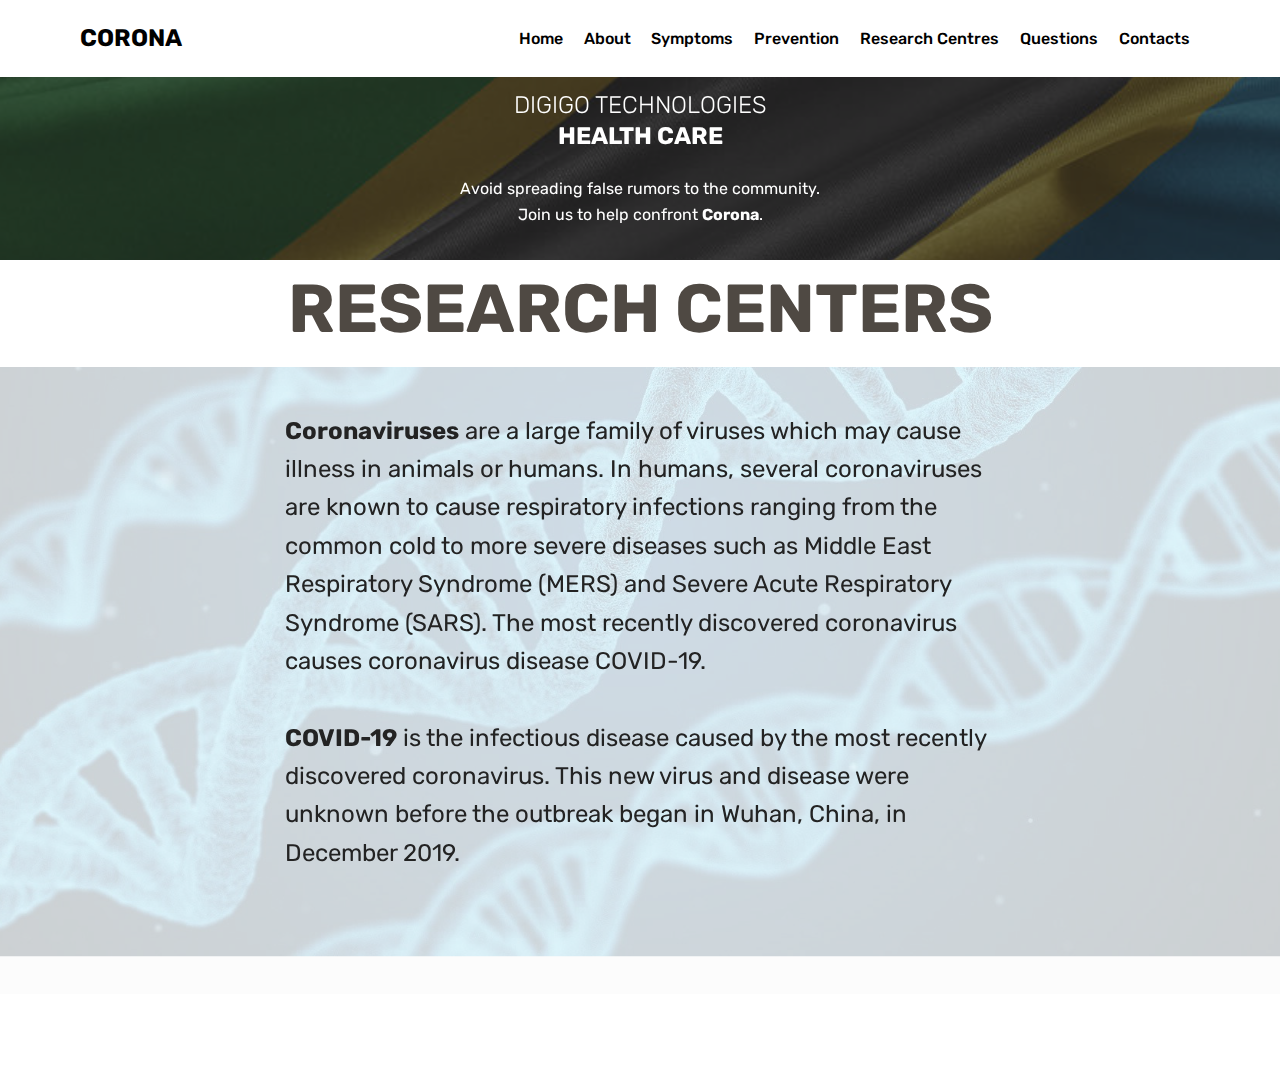
<file: research-centres.html>
<!DOCTYPE html>
<html >
<head>
  <!-- Site made with Mobirise Website Builder v4.9.3, https://mobirise.com -->
  <meta charset="UTF-8">
  <meta http-equiv="X-UA-Compatible" content="IE=edge">
  <meta name="generator" content="Mobirise v4.9.3, mobirise.com">
  <meta name="viewport" content="width=device-width, initial-scale=1, minimum-scale=1">
  <link rel="shortcut icon" href="assets/images/logo2.png" type="image/x-icon">
  <meta name="description" content="Web Builder Description">
  <title>Research Centres</title>
  <link rel="stylesheet" href="assets/web/assets/mobirise-icons/mobirise-icons.css">
  <link rel="stylesheet" href="assets/tether/tether.min.css">
  <link rel="stylesheet" href="assets/bootstrap/css/bootstrap.min.css">
  <link rel="stylesheet" href="assets/bootstrap/css/bootstrap-grid.min.css">
  <link rel="stylesheet" href="assets/bootstrap/css/bootstrap-reboot.min.css">
  <link rel="stylesheet" href="assets/dropdown/css/style.css">
  <link rel="stylesheet" href="assets/theme/css/style.css">
  <link rel="stylesheet" href="assets/mobirise/css/mbr-additional.css" type="text/css">
  
  
  
</head>
<body>
  <section class="menu cid-rToMYuGtP9" once="menu" id="menu2-7">

    

    <nav class="navbar navbar-expand beta-menu navbar-dropdown align-items-center navbar-fixed-top navbar-toggleable-sm">
        <button class="navbar-toggler navbar-toggler-right" type="button" data-toggle="collapse" data-target="#navbarSupportedContent" aria-controls="navbarSupportedContent" aria-expanded="false" aria-label="Toggle navigation">
            <div class="hamburger">
                <span></span>
                <span></span>
                <span></span>
                <span></span>
            </div>
        </button>
        <div class="menu-logo">
            <div class="navbar-brand">
                
                <span class="navbar-caption-wrap"><a class="navbar-caption text-black display-5" href="https://mobirise.co">
                        CORONA</a></span>
            </div>
        </div>
        <div class="collapse navbar-collapse" id="navbarSupportedContent">
            <ul class="navbar-nav nav-dropdown nav-right" data-app-modern-menu="true"><li class="nav-item">
                    <a class="nav-link link text-black display-4" href="index.html">Home</a>
                </li><li class="nav-item"><a class="nav-link link text-black display-4" href="about.html">About</a></li><li class="nav-item"><a class="nav-link link text-black display-4" href="symptoms.html">Symptoms</a></li><li class="nav-item"><a class="nav-link link text-black display-4" href="prevention.html">Prevention</a></li><li class="nav-item"><a class="nav-link link text-black display-4" href="research-centres.html">Research Centres</a></li><li class="nav-item"><a class="nav-link link text-black display-4" href="questions.html">Questions</a></li>
                <li class="nav-item">
                    <a class="nav-link link text-black display-4" href="contacts.html">Contacts</a>
                </li></ul>
            
        </div>
    </nav>
</section>

<section class="engine"><a href="https://mobirise.info/f">easy site builder</a></section><section class="mbr-section content5 cid-rTAZ8PiTU3 mbr-parallax-background" id="content5-9">

    

    <div class="mbr-overlay" style="opacity: 0.7; background-color: rgb(35, 35, 35);">
    </div>

    <div class="container">
        <div class="media-container-row">
            <div class="title col-12 col-md-8">
                
                <h3 class="mbr-section-subtitle align-center mbr-light mbr-white pb-3 mbr-fonts-style display-5">DIGIGO TECHNOLOGIES
<div><strong>HEALTH CARE</strong></div></h3>
                <p class="mbr-text align-center mbr-white pb-3 mbr-fonts-style display-7">Avoid spreading false rumors to the community.
<br>Join us to help confront <strong>Corona</strong>.<br></p>
                
            </div>
        </div>
    </div>
</section>

<section class="mbr-section content5 cid-rTBjvP9IKa" id="content5-b">

    

    

    <div class="container">
        <div class="media-container-row">
            <div class="title col-12 col-md-8">
                <h2 class="align-center mbr-bold mbr-white pb-3 mbr-fonts-style display-1">
                    RESEARCH CENTERS</h2>
                
                
                
            </div>
        </div>
    </div>
</section>

<section class="header9 cid-rTAZkXBUjr mbr-parallax-background" id="header9-a">

    

    <div class="mbr-overlay" style="opacity: 0.8; background-color: rgb(255, 255, 255);">
    </div>

    <div class="container">
        <div class="media-container-column mbr-white col-lg-8 col-md-10 m-auto">
            
            
            <p class="mbr-text align-left pb-3 mbr-fonts-style display-5"><strong>Coronaviruses</strong> are a large family of viruses which may cause illness in animals or humans.  In humans, several coronaviruses are known to cause respiratory infections ranging from the common cold to more severe diseases such as Middle East Respiratory Syndrome (MERS) and Severe Acute Respiratory Syndrome (SARS). The most recently discovered coronavirus causes coronavirus disease COVID-19.<br><br><strong>COVID-19</strong> is the infectious disease caused by the most recently discovered coronavirus. This new virus and disease were unknown before the outbreak began in Wuhan, China, in December 2019.<br></p>
            
        </div>
    </div>

    
</section>

<section once="" class="cid-rToSoEsI6Y mbr-reveal" id="footer6-8">

    

    

    <div class="container">
        <div class="media-container-row align-center mbr-white">
            <div class="col-12">
                <p class="mbr-text mb-0 mbr-fonts-style display-7">
                    © Copyright 2020 Corona - All Rights Reserved
                </p>
            </div>
        </div>
    </div>
</section>


  <script src="assets/web/assets/jquery/jquery.min.js"></script>
  <script src="assets/popper/popper.min.js"></script>
  <script src="assets/tether/tether.min.js"></script>
  <script src="assets/bootstrap/js/bootstrap.min.js"></script>
  <script src="assets/smoothscroll/smooth-scroll.js"></script>
  <script src="assets/dropdown/js/script.min.js"></script>
  <script src="assets/touchswipe/jquery.touch-swipe.min.js"></script>
  <script src="assets/parallax/jarallax.min.js"></script>
  <script src="assets/theme/js/script.js"></script>
  
  
</body>
</html>
</file>
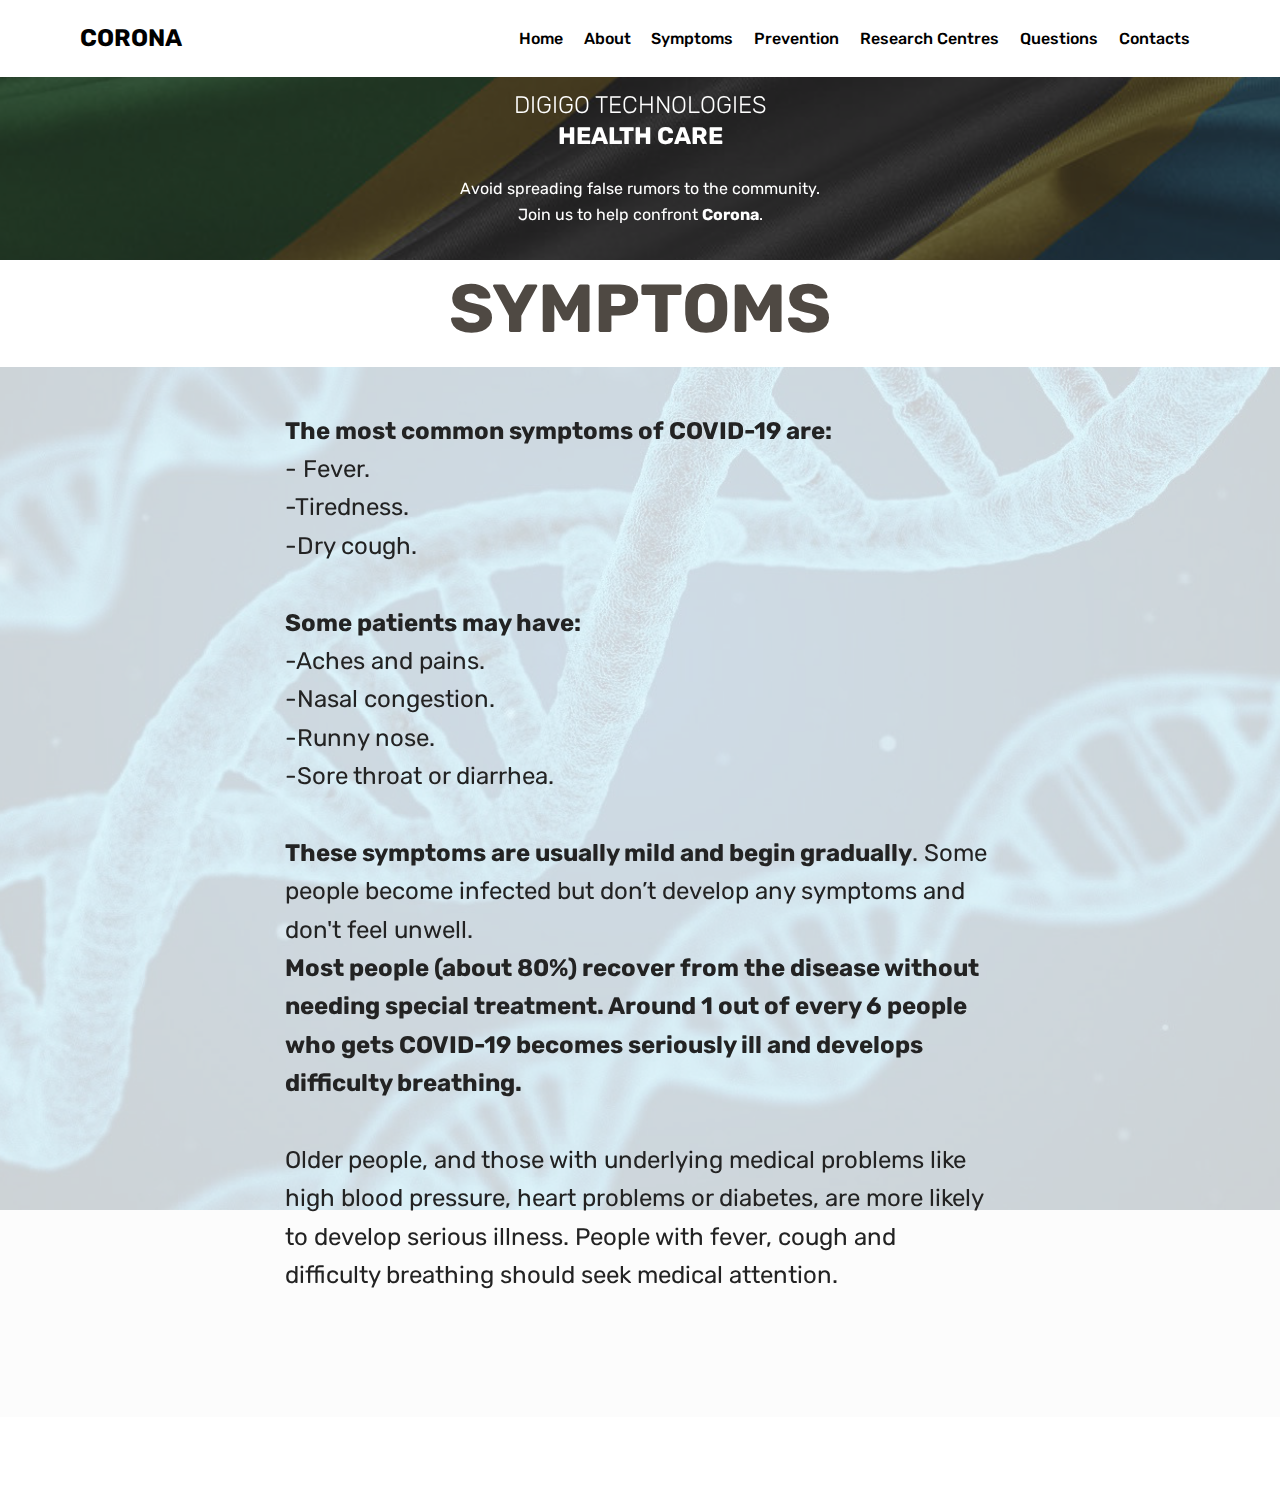
<file: symptoms.html>
<!DOCTYPE html>
<html >
<head>
  <!-- Site made with Mobirise Website Builder v4.9.3, https://mobirise.com -->
  <meta charset="UTF-8">
  <meta http-equiv="X-UA-Compatible" content="IE=edge">
  <meta name="generator" content="Mobirise v4.9.3, mobirise.com">
  <meta name="viewport" content="width=device-width, initial-scale=1, minimum-scale=1">
  <link rel="shortcut icon" href="assets/images/logo2.png" type="image/x-icon">
  <meta name="description" content="Web Builder Description">
  <title>Symptoms</title>
  <link rel="stylesheet" href="assets/web/assets/mobirise-icons/mobirise-icons.css">
  <link rel="stylesheet" href="assets/tether/tether.min.css">
  <link rel="stylesheet" href="assets/bootstrap/css/bootstrap.min.css">
  <link rel="stylesheet" href="assets/bootstrap/css/bootstrap-grid.min.css">
  <link rel="stylesheet" href="assets/bootstrap/css/bootstrap-reboot.min.css">
  <link rel="stylesheet" href="assets/dropdown/css/style.css">
  <link rel="stylesheet" href="assets/theme/css/style.css">
  <link rel="stylesheet" href="assets/mobirise/css/mbr-additional.css" type="text/css">
  
  
  
</head>
<body>
  <section class="menu cid-rToMYuGtP9" once="menu" id="menu2-7">

    

    <nav class="navbar navbar-expand beta-menu navbar-dropdown align-items-center navbar-fixed-top navbar-toggleable-sm">
        <button class="navbar-toggler navbar-toggler-right" type="button" data-toggle="collapse" data-target="#navbarSupportedContent" aria-controls="navbarSupportedContent" aria-expanded="false" aria-label="Toggle navigation">
            <div class="hamburger">
                <span></span>
                <span></span>
                <span></span>
                <span></span>
            </div>
        </button>
        <div class="menu-logo">
            <div class="navbar-brand">
                
                <span class="navbar-caption-wrap"><a class="navbar-caption text-black display-5" href="https://mobirise.co">
                        CORONA</a></span>
            </div>
        </div>
        <div class="collapse navbar-collapse" id="navbarSupportedContent">
            <ul class="navbar-nav nav-dropdown nav-right" data-app-modern-menu="true"><li class="nav-item">
                    <a class="nav-link link text-black display-4" href="index.html">Home</a>
                </li><li class="nav-item"><a class="nav-link link text-black display-4" href="about.html">About</a></li><li class="nav-item"><a class="nav-link link text-black display-4" href="symptoms.html">Symptoms</a></li><li class="nav-item"><a class="nav-link link text-black display-4" href="prevention.html">Prevention</a></li><li class="nav-item"><a class="nav-link link text-black display-4" href="research-centres.html">Research Centres</a></li><li class="nav-item"><a class="nav-link link text-black display-4" href="questions.html">Questions</a></li>
                <li class="nav-item">
                    <a class="nav-link link text-black display-4" href="contacts.html">Contacts</a>
                </li></ul>
            
        </div>
    </nav>
</section>

<section class="engine"><a href="https://mobirise.info/j">website templates</a></section><section class="mbr-section content5 cid-rTAZ8PiTU3 mbr-parallax-background" id="content5-9">

    

    <div class="mbr-overlay" style="opacity: 0.7; background-color: rgb(35, 35, 35);">
    </div>

    <div class="container">
        <div class="media-container-row">
            <div class="title col-12 col-md-8">
                
                <h3 class="mbr-section-subtitle align-center mbr-light mbr-white pb-3 mbr-fonts-style display-5">DIGIGO TECHNOLOGIES
<div><strong>HEALTH CARE</strong></div></h3>
                <p class="mbr-text align-center mbr-white pb-3 mbr-fonts-style display-7">Avoid spreading false rumors to the community.
<br>Join us to help confront <strong>Corona</strong>.<br></p>
                
            </div>
        </div>
    </div>
</section>

<section class="mbr-section content5 cid-rTBjvP9IKa" id="content5-b">

    

    

    <div class="container">
        <div class="media-container-row">
            <div class="title col-12 col-md-8">
                <h2 class="align-center mbr-bold mbr-white pb-3 mbr-fonts-style display-1">
                    SYMPTOMS</h2>
                
                
                
            </div>
        </div>
    </div>
</section>

<section class="header9 cid-rTAZkXBUjr mbr-parallax-background" id="header9-a">

    

    <div class="mbr-overlay" style="opacity: 0.8; background-color: rgb(255, 255, 255);">
    </div>

    <div class="container">
        <div class="media-container-column mbr-white col-lg-8 col-md-10 m-auto">
            
            
            <p class="mbr-text align-left pb-3 mbr-fonts-style display-5"><strong>The most common symptoms of COVID-19 are:</strong><br>- Fever.<br>-Tiredness.<br>-Dry cough. <br><br><strong>Some patients may have:</strong>&nbsp;<br>-Aches and pains.<br>-Nasal congestion.<br>-Runny nose.<br>-Sore throat or diarrhea. <br><br><strong>These symptoms are usually mild and begin gradually</strong>. Some people become infected but don’t develop any symptoms and don't feel unwell. <br><strong>Most people (about 80%) recover from the disease without needing special treatment. Around 1 out of every 6 people who gets COVID-19 becomes seriously ill and develops difficulty breathing. </strong><br><br>Older people, and those with underlying medical problems like high blood pressure, heart problems or diabetes, are more likely to develop serious illness. People with fever, cough and difficulty breathing should seek medical attention.<br></p>
            
        </div>
    </div>

    
</section>

<section once="" class="cid-rToSoEsI6Y mbr-reveal" id="footer6-8">

    

    

    <div class="container">
        <div class="media-container-row align-center mbr-white">
            <div class="col-12">
                <p class="mbr-text mb-0 mbr-fonts-style display-7">
                    © Copyright 2020 Corona - All Rights Reserved
                </p>
            </div>
        </div>
    </div>
</section>


  <script src="assets/web/assets/jquery/jquery.min.js"></script>
  <script src="assets/popper/popper.min.js"></script>
  <script src="assets/tether/tether.min.js"></script>
  <script src="assets/bootstrap/js/bootstrap.min.js"></script>
  <script src="assets/smoothscroll/smooth-scroll.js"></script>
  <script src="assets/dropdown/js/script.min.js"></script>
  <script src="assets/touchswipe/jquery.touch-swipe.min.js"></script>
  <script src="assets/parallax/jarallax.min.js"></script>
  <script src="assets/theme/js/script.js"></script>
  
  
</body>
</html>
</file>
<file: assets/web/assets/mobirise-icons/mobirise-icons.css>
@font-face {
  font-family: 'MobiriseIcons';
  src:  url('mobirise-icons.eot?spat4u');
  src:  url('mobirise-icons.eot?spat4u#iefix') format('embedded-opentype'),
    url('mobirise-icons.ttf?spat4u') format('truetype'),
    url('mobirise-icons.woff?spat4u') format('woff'),
    url('mobirise-icons.svg?spat4u#MobiriseIcons') format('svg');
  font-weight: normal;
  font-style: normal;
}

[class^="mbri-"], [class*=" mbri-"] {
  /* use !important to prevent issues with browser extensions that change fonts */
  font-family: MobiriseIcons !important;
  speak: none;
  font-style: normal;
  font-weight: normal;
  font-variant: normal;
  text-transform: none;
  line-height: 1;

  /* Better Font Rendering =========== */
  -webkit-font-smoothing: antialiased;
  -moz-osx-font-smoothing: grayscale;
}

.mbri-add-submenu:before {
  content: "\e900";
}
.mbri-alert:before {
  content: "\e901";
}
.mbri-align-center:before {
  content: "\e902";
}
.mbri-align-justify:before {
  content: "\e903";
}
.mbri-align-left:before {
  content: "\e904";
}
.mbri-align-right:before {
  content: "\e905";
}
.mbri-android:before {
  content: "\e906";
}
.mbri-apple:before {
  content: "\e907";
}
.mbri-arrow-down:before {
  content: "\e908";
}
.mbri-arrow-next:before {
  content: "\e909";
}
.mbri-arrow-prev:before {
  content: "\e90a";
}
.mbri-arrow-up:before {
  content: "\e90b";
}
.mbri-bold:before {
  content: "\e90c";
}
.mbri-bookmark:before {
  content: "\e90d";
}
.mbri-bootstrap:before {
  content: "\e90e";
}
.mbri-briefcase:before {
  content: "\e90f";
}
.mbri-browse:before {
  content: "\e910";
}
.mbri-bulleted-list:before {
  content: "\e911";
}
.mbri-calendar:before {
  content: "\e912";
}
.mbri-camera:before {
  content: "\e913";
}
.mbri-cart-add:before {
  content: "\e914";
}
.mbri-cart-full:before {
  content: "\e915";
}
.mbri-cash:before {
  content: "\e916";
}
.mbri-change-style:before {
  content: "\e917";
}
.mbri-chat:before {
  content: "\e918";
}
.mbri-clock:before {
  content: "\e919";
}
.mbri-close:before {
  content: "\e91a";
}
.mbri-cloud:before {
  content: "\e91b";
}
.mbri-code:before {
  content: "\e91c";
}
.mbri-contact-form:before {
  content: "\e91d";
}
.mbri-credit-card:before {
  content: "\e91e";
}
.mbri-cursor-click:before {
  content: "\e91f";
}
.mbri-cust-feedback:before {
  content: "\e920";
}
.mbri-database:before {
  content: "\e921";
}
.mbri-delivery:before {
  content: "\e922";
}
.mbri-desktop:before {
  content: "\e923";
}
.mbri-devices:before {
  content: "\e924";
}
.mbri-down:before {
  content: "\e925";
}
.mbri-download:before {
  content: "\e989";
}
.mbri-drag-n-drop:before {
  content: "\e927";
}
.mbri-drag-n-drop2:before {
  content: "\e928";
}
.mbri-edit:before {
  content: "\e929";
}
.mbri-edit2:before {
  content: "\e92a";
}
.mbri-error:before {
  content: "\e92b";
}
.mbri-extension:before {
  content: "\e92c";
}
.mbri-features:before {
  content: "\e92d";
}
.mbri-file:before {
  content: "\e92e";
}
.mbri-flag:before {
  content: "\e92f";
}
.mbri-folder:before {
  content: "\e930";
}
.mbri-gift:before {
  content: "\e931";
}
.mbri-github:before {
  content: "\e932";
}
.mbri-globe:before {
  content: "\e933";
}
.mbri-globe-2:before {
  content: "\e934";
}
.mbri-growing-chart:before {
  content: "\e935";
}
.mbri-hearth:before {
  content: "\e936";
}
.mbri-help:before {
  content: "\e937";
}
.mbri-home:before {
  content: "\e938";
}
.mbri-hot-cup:before {
  content: "\e939";
}
.mbri-idea:before {
  content: "\e93a";
}
.mbri-image-gallery:before {
  content: "\e93b";
}
.mbri-image-slider:before {
  content: "\e93c";
}
.mbri-info:before {
  content: "\e93d";
}
.mbri-italic:before {
  content: "\e93e";
}
.mbri-key:before {
  content: "\e93f";
}
.mbri-laptop:before {
  content: "\e940";
}
.mbri-layers:before {
  content: "\e941";
}
.mbri-left-right:before {
  content: "\e942";
}
.mbri-left:before {
  content: "\e943";
}
.mbri-letter:before {
  content: "\e944";
}
.mbri-like:before {
  content: "\e945";
}
.mbri-link:before {
  content: "\e946";
}
.mbri-lock:before {
  content: "\e947";
}
.mbri-login:before {
  content: "\e948";
}
.mbri-logout:before {
  content: "\e949";
}
.mbri-magic-stick:before {
  content: "\e94a";
}
.mbri-map-pin:before {
  content: "\e94b";
}
.mbri-menu:before {
  content: "\e94c";
}
.mbri-mobile:before {
  content: "\e94d";
}
.mbri-mobile2:before {
  content: "\e94e";
}
.mbri-mobirise:before {
  content: "\e94f";
}
.mbri-more-horizontal:before {
  content: "\e950";
}
.mbri-more-vertical:before {
  content: "\e951";
}
.mbri-music:before {
  content: "\e952";
}
.mbri-new-file:before {
  content: "\e953";
}
.mbri-numbered-list:before {
  content: "\e954";
}
.mbri-opened-folder:before {
  content: "\e955";
}
.mbri-pages:before {
  content: "\e956";
}
.mbri-paper-plane:before {
  content: "\e957";
}
.mbri-paperclip:before {
  content: "\e958";
}
.mbri-photo:before {
  content: "\e959";
}
.mbri-photos:before {
  content: "\e95a";
}
.mbri-pin:before {
  content: "\e95b";
}
.mbri-play:before {
  content: "\e95c";
}
.mbri-plus:before {
  content: "\e95d";
}
.mbri-preview:before {
  content: "\e95e";
}
.mbri-print:before {
  content: "\e95f";
}
.mbri-protect:before {
  content: "\e960";
}
.mbri-question:before {
  content: "\e961";
}
.mbri-quote-left:before {
  content: "\e962";
}
.mbri-quote-right:before {
  content: "\e963";
}
.mbri-refresh:before {
  content: "\e964";
}
.mbri-responsive:before {
  content: "\e965";
}
.mbri-right:before {
  content: "\e966";
}
.mbri-rocket:before {
  content: "\e967";
}
.mbri-sad-face:before {
  content: "\e968";
}
.mbri-sale:before {
  content: "\e969";
}
.mbri-save:before {
  content: "\e96a";
}
.mbri-search:before {
  content: "\e96b";
}
.mbri-setting:before {
  content: "\e96c";
}
.mbri-setting2:before {
  content: "\e96d";
}
.mbri-setting3:before {
  content: "\e96e";
}
.mbri-share:before {
  content: "\e96f";
}
.mbri-shopping-bag:before {
  content: "\e970";
}
.mbri-shopping-basket:before {
  content: "\e971";
}
.mbri-shopping-cart:before {
  content: "\e972";
}
.mbri-sites:before {
  content: "\e973";
}
.mbri-smile-face:before {
  content: "\e974";
}
.mbri-speed:before {
  content: "\e975";
}
.mbri-star:before {
  content: "\e976";
}
.mbri-success:before {
  content: "\e977";
}
.mbri-sun:before {
  content: "\e978";
}
.mbri-sun2:before {
  content: "\e979";
}
.mbri-tablet:before {
  content: "\e97a";
}
.mbri-tablet-vertical:before {
  content: "\e97b";
}
.mbri-target:before {
  content: "\e97c";
}
.mbri-timer:before {
  content: "\e97d";
}
.mbri-to-ftp:before {
  content: "\e97e";
}
.mbri-to-local-drive:before {
  content: "\e97f";
}
.mbri-touch-swipe:before {
  content: "\e980";
}
.mbri-touch:before {
  content: "\e981";
}
.mbri-trash:before {
  content: "\e982";
}
.mbri-underline:before {
  content: "\e983";
}
.mbri-unlink:before {
  content: "\e984";
}
.mbri-unlock:before {
  content: "\e985";
}
.mbri-up-down:before {
  content: "\e986";
}
.mbri-up:before {
  content: "\e987";
}
.mbri-update:before {
  content: "\e988";
}
.mbri-upload:before {
 content: "\e926"; 
}
.mbri-user:before {
  content: "\e98a";
}
.mbri-user2:before {
  content: "\e98b";
}
.mbri-users:before {
  content: "\e98c";
}
.mbri-video:before {
  content: "\e98d";
}
.mbri-video-play:before {
  content: "\e98e";
}
.mbri-watch:before {
  content: "\e98f";
}
.mbri-website-theme:before {
  content: "\e990";
}
.mbri-wifi:before {
  content: "\e991";
}
.mbri-windows:before {
  content: "\e992";
}
.mbri-zoom-out:before {
  content: "\e993";
}
.mbri-redo:before {
  content: "\e994";
}
.mbri-undo:before {
  content: "\e995";
}
</file>
<file: assets/dropdown/css/style.css>
.navbar-dropdown {
  left: 0;
  padding: 0;
  position: absolute;
  right: 0;
  top: 0;
  transition: all 0.45s ease;
  z-index: 1030;
  background: #282828; }
  .navbar-dropdown .navbar-logo {
    margin-right: 0.8rem;
    transition: margin 0.3s ease-in-out;
    vertical-align: middle; }
    .navbar-dropdown .navbar-logo img {
      height: 3.125rem;
      transition: all 0.3s ease-in-out; }
    .navbar-dropdown .navbar-logo.mbr-iconfont {
      font-size: 3.125rem;
      line-height: 3.125rem; }
  .navbar-dropdown .navbar-caption {
    font-weight: 700;
    white-space: normal;
    vertical-align: -4px;
    line-height: 3.125rem !important; }
    .navbar-dropdown .navbar-caption, .navbar-dropdown .navbar-caption:hover {
      color: inherit;
      text-decoration: none; }
  .navbar-dropdown .mbr-iconfont + .navbar-caption {
    vertical-align: -1px; }
  .navbar-dropdown.navbar-fixed-top {
    position: fixed; }
  .navbar-dropdown .navbar-brand span {
    vertical-align: -4px; }
  .navbar-dropdown.bg-color.transparent {
    background: none; }
  .navbar-dropdown.navbar-short .navbar-brand {
    padding: 0.625rem 0; }
    .navbar-dropdown.navbar-short .navbar-brand span {
      vertical-align: -1px; }
  .navbar-dropdown.navbar-short .navbar-caption {
    line-height: 2.375rem !important;
    vertical-align: -2px; }
  .navbar-dropdown.navbar-short .navbar-logo {
    margin-right: 0.5rem; }
    .navbar-dropdown.navbar-short .navbar-logo img {
      height: 2.375rem; }
    .navbar-dropdown.navbar-short .navbar-logo.mbr-iconfont {
      font-size: 2.375rem;
      line-height: 2.375rem; }
  .navbar-dropdown.navbar-short .mbr-table-cell {
    height: 3.625rem; }
  .navbar-dropdown .navbar-close {
    left: 0.6875rem;
    position: fixed;
    top: 0.75rem;
    z-index: 1000; }
  .navbar-dropdown .hamburger-icon {
    content: "";
    display: inline-block;
    vertical-align: middle;
    width: 16px;
    -webkit-box-shadow: 0 -6px 0 1px #282828,0 0 0 1px #282828,0 6px 0 1px #282828;
    -moz-box-shadow: 0 -6px 0 1px #282828,0 0 0 1px #282828,0 6px 0 1px #282828;
    box-shadow: 0 -6px 0 1px #282828,0 0 0 1px #282828,0 6px 0 1px #282828; }

.dropdown-menu .dropdown-toggle[data-toggle="dropdown-submenu"]::after {
  border-bottom: 0.35em solid transparent;
  border-left: 0.35em solid;
  border-right: 0;
  border-top: 0.35em solid transparent;
  margin-left: 0.3rem; }

.dropdown-menu .dropdown-item:focus {
  outline: 0; }

.nav-dropdown {
  font-size: 0.75rem;
  font-weight: 500;
  height: auto !important; }
  .nav-dropdown .nav-btn {
    padding-left: 1rem; }
  .nav-dropdown .link {
    margin: .667em 1.667em;
    font-weight: 500;
    padding: 0;
    transition: color .2s ease-in-out; }
    .nav-dropdown .link.dropdown-toggle {
      margin-right: 2.583em; }
      .nav-dropdown .link.dropdown-toggle::after {
        margin-left: .25rem;
        border-top: 0.35em solid;
        border-right: 0.35em solid transparent;
        border-left: 0.35em solid transparent;
        border-bottom: 0; }
      .nav-dropdown .link.dropdown-toggle[aria-expanded="true"] {
        margin: 0;
        padding: 0.667em 3.263em  0.667em 1.667em; }
  .nav-dropdown .link::after,
  .nav-dropdown .dropdown-item::after {
    color: inherit; }
  .nav-dropdown .btn {
    font-size: 0.75rem;
    font-weight: 700;
    letter-spacing: 0;
    margin-bottom: 0;
    padding-left: 1.25rem;
    padding-right: 1.25rem; }
  .nav-dropdown .dropdown-menu {
    border-radius: 0;
    border: 0;
    left: 0;
    margin: 0;
    padding-bottom: 1.25rem;
    padding-top: 1.25rem;
    position: relative; }
  .nav-dropdown .dropdown-submenu {
    margin-left: 0.125rem;
    top: 0; }
  .nav-dropdown .dropdown-item {
    font-weight: 500;
    line-height: 2;
    padding: 0.3846em 4.615em 0.3846em 1.5385em;
    position: relative;
    transition: color .2s ease-in-out, background-color .2s ease-in-out; }
    .nav-dropdown .dropdown-item::after {
      margin-top: -0.3077em;
      position: absolute;
      right: 1.1538em;
      top: 50%; }
    .nav-dropdown .dropdown-item:focus, .nav-dropdown .dropdown-item:hover {
      background: none; }

@media (max-width: 767px) {
  .nav-dropdown.navbar-toggleable-sm {
    bottom: 0;
    display: none;
    left: 0;
    overflow-x: hidden;
    position: fixed;
    top: 0;
    transform: translateX(-100%);
    -ms-transform: translateX(-100%);
    -webkit-transform: translateX(-100%);
    width: 18.75rem;
    z-index: 999; } }
.nav-dropdown.navbar-toggleable-xl {
  bottom: 0;
  display: none;
  left: 0;
  overflow-x: hidden;
  position: fixed;
  top: 0;
  transform: translateX(-100%);
  -ms-transform: translateX(-100%);
  -webkit-transform: translateX(-100%);
  width: 18.75rem;
  z-index: 999; }

.nav-dropdown-sm {
  display: block !important;
  overflow-x: hidden;
  overflow: auto;
  padding-top: 3.875rem; }
  .nav-dropdown-sm::after {
    content: "";
    display: block;
    height: 3rem;
    width: 100%; }
  .nav-dropdown-sm.collapse.in ~ .navbar-close {
    display: block !important; }
  .nav-dropdown-sm.collapsing, .nav-dropdown-sm.collapse.in {
    transform: translateX(0);
    -ms-transform: translateX(0);
    -webkit-transform: translateX(0);
    transition: all 0.25s ease-out;
    -webkit-transition: all 0.25s ease-out;
    background: #282828; }
  .nav-dropdown-sm.collapsing[aria-expanded="false"] {
    transform: translateX(-100%);
    -ms-transform: translateX(-100%);
    -webkit-transform: translateX(-100%); }
  .nav-dropdown-sm .nav-item {
    display: block;
    margin-left: 0 !important;
    padding-left: 0; }
  .nav-dropdown-sm .link,
  .nav-dropdown-sm .dropdown-item {
    border-top: 1px dotted rgba(255, 255, 255, 0.1);
    font-size: 0.8125rem;
    line-height: 1.6;
    margin: 0 !important;
    padding: 0.875rem 2.4rem 0.875rem 1.5625rem !important;
    position: relative;
    white-space: normal; }
    .nav-dropdown-sm .link:focus, .nav-dropdown-sm .link:hover,
    .nav-dropdown-sm .dropdown-item:focus,
    .nav-dropdown-sm .dropdown-item:hover {
      background: rgba(0, 0, 0, 0.2) !important;
      color: #c0a375; }
  .nav-dropdown-sm .nav-btn {
    position: relative;
    padding: 1.5625rem 1.5625rem 0 1.5625rem; }
    .nav-dropdown-sm .nav-btn::before {
      border-top: 1px dotted rgba(255, 255, 255, 0.1);
      content: "";
      left: 0;
      position: absolute;
      top: 0;
      width: 100%; }
    .nav-dropdown-sm .nav-btn + .nav-btn {
      padding-top: 0.625rem; }
      .nav-dropdown-sm .nav-btn + .nav-btn::before {
        display: none; }
  .nav-dropdown-sm .btn {
    padding: 0.625rem 0; }
  .nav-dropdown-sm .dropdown-toggle[data-toggle="dropdown-submenu"]::after {
    margin-left: .25rem;
    border-top: 0.35em solid;
    border-right: 0.35em solid transparent;
    border-left: 0.35em solid transparent;
    border-bottom: 0; }
  .nav-dropdown-sm .dropdown-toggle[data-toggle="dropdown-submenu"][aria-expanded="true"]::after {
    border-top: 0;
    border-right: 0.35em solid transparent;
    border-left: 0.35em solid transparent;
    border-bottom: 0.35em solid; }
  .nav-dropdown-sm .dropdown-menu {
    margin: 0;
    padding: 0;
    position: relative;
    top: 0;
    left: 0;
    width: 100%;
    border: 0;
    float: none;
    border-radius: 0;
    background: none; }
  .nav-dropdown-sm .dropdown-submenu {
    left: 100%;
    margin-left: 0.125rem;
    margin-top: -1.25rem;
    top: 0; }

.navbar-toggleable-sm .nav-dropdown .dropdown-menu {
  position: absolute; }

.navbar-toggleable-sm .nav-dropdown .dropdown-submenu {
  left: 100%;
  margin-left: 0.125rem;
  margin-top: -1.25rem;
  top: 0; }

.navbar-toggleable-sm.opened .nav-dropdown .dropdown-menu {
  position: relative; }

.navbar-toggleable-sm.opened .nav-dropdown .dropdown-submenu {
  left: 0;
  margin-left: 00rem;
  margin-top: 0rem;
  top: 0; }

.is-builder .nav-dropdown.collapsing {
  transition: none !important; }

/*# sourceMappingURL=style.css.map */
</file>
<file: assets/theme/css/style.css>
/*!
 * Mobirise v4 theme (https://mobirise.com/)
 * Copyright 2017 Mobirise
 */
section {
  background-color: #eeeeee; }

section,
.container,
.container-fluid {
  position: relative;
  word-wrap: break-word; }

a.mbr-iconfont:hover {
  text-decoration: none; }

.article .lead p, .article .lead ul, .article .lead ol, .article .lead pre, .article .lead blockquote {
  margin-bottom: 0; }

a {
  font-style: normal;
  font-weight: 400;
  cursor: pointer; }
  a, a:hover {
    text-decoration: none; }

figure {
  margin-bottom: 0; }

body {
  color: #232323; }

h1, h2, h3, h4, h5, h6,
.h1, .h2, .h3, .h4, .h5, .h6,
.display-1, .display-2, .display-3, .display-4 {
  line-height: 1;
  word-break: break-word;
  word-wrap: break-word; }

b, strong {
  font-weight: bold; }

blockquote {
  padding: 10px 0 10px 20px;
  position: relative;
  border-left: 2px solid;
  border-color: #ff3366; }

input:-webkit-autofill, input:-webkit-autofill:hover, input:-webkit-autofill:focus, input:-webkit-autofill:active {
  transition-delay: 9999s;
  transition-property: background-color, color; }

textarea[type="hidden"] {
  display: none; }

body {
  position: relative; }

section {
  background-position: 50% 50%;
  background-repeat: no-repeat;
  background-size: cover; }
  section .mbr-background-video,
  section .mbr-background-video-preview {
    position: absolute;
    bottom: 0;
    left: 0;
    right: 0;
    top: 0; }

.hidden {
  visibility: hidden; }

.mbr-z-index20 {
  z-index: 20; }

/*! Base colors */
.mbr-white {
  color: #ffffff; }

.mbr-black {
  color: #000000; }

.mbr-bg-white {
  background-color: #ffffff; }

.mbr-bg-black {
  background-color: #000000; }

/*! Text-aligns */
.align-left {
  text-align: left; }

.align-center {
  text-align: center; }

.align-right {
  text-align: right; }

@media (max-width: 767px) {
  .align-left, .align-center, .align-right, .mbr-section-btn, .mbr-section-title {
    text-align: center; } }
/*! Font-weight  */
.mbr-light {
  font-weight: 300; }

.mbr-regular {
  font-weight: 400; }

.mbr-semibold {
  font-weight: 500; }

.mbr-bold {
  font-weight: 700; }

/*! Media  */
.media-size-item {
  -webkit-flex: 1 1 auto;
  -moz-flex: 1 1 auto;
  -ms-flex: 1 1 auto;
  -o-flex: 1 1 auto;
  flex: 1 1 auto; }

.media-content {
  -webkit-flex-basis: 100%;
  flex-basis: 100%; }

.media-container-row {
  display: -ms-flexbox;
  display: -webkit-flex;
  display: flex;
  -webkit-flex-direction: row;
  -ms-flex-direction: row;
  flex-direction: row;
  -webkit-flex-wrap: wrap;
  -ms-flex-wrap: wrap;
  flex-wrap: wrap;
  -webkit-justify-content: center;
  -ms-flex-pack: center;
  justify-content: center;
  -webkit-align-content: center;
  -ms-flex-line-pack: center;
  align-content: center;
  -webkit-align-items: start;
  -ms-flex-align: start;
  align-items: start; }
  .media-container-row .media-size-item {
    width: 400px; }

.media-container-column {
  display: -ms-flexbox;
  display: -webkit-flex;
  display: flex;
  -webkit-flex-direction: column;
  -ms-flex-direction: column;
  flex-direction: column;
  -webkit-flex-wrap: wrap;
  -ms-flex-wrap: wrap;
  flex-wrap: wrap;
  -webkit-justify-content: center;
  -ms-flex-pack: center;
  justify-content: center;
  -webkit-align-content: center;
  -ms-flex-line-pack: center;
  align-content: center;
  -webkit-align-items: stretch;
  -ms-flex-align: stretch;
  align-items: stretch; }
  .media-container-column > * {
    width: 100%; }

@media (min-width: 992px) {
  .media-container-row {
    -webkit-flex-wrap: nowrap;
    -ms-flex-wrap: nowrap;
    flex-wrap: nowrap; } }
figure {
  overflow: hidden; }

figure[mbr-media-size] {
  transition: width 0.1s; }

.mbr-figure img, .mbr-figure iframe {
  display: block;
  width: 100%; }

.card {
  background-color: transparent;
  border: none; }

.card-img {
  text-align: center;
  flex-shrink: 0;
  -webkit-flex-shrink: 0; }

.media {
  max-width: 100%;
  margin: 0 auto; }

.mbr-figure {
  -ms-flex-item-align: center;
  -ms-grid-row-align: center;
  -webkit-align-self: center;
  align-self: center; }

.media-container > div {
  max-width: 100%; }

.mbr-figure img, .card-img img {
  width: 100%; }

@media (max-width: 991px) {
  .media-size-item {
    width: auto !important; }

  .media {
    width: auto; }

  .mbr-figure {
    width: 100% !important; } }
/*! Buttons */
.mbr-section-btn {
  margin-left: -.25rem;
  margin-right: -.25rem;
  font-size: 0; }

nav .mbr-section-btn {
  margin-left: 0rem;
  margin-right: 0rem; }

/*! Btn icon margin */
.btn .mbr-iconfont, .btn.btn-sm .mbr-iconfont {
  cursor: pointer;
  margin-right: 0.5rem; }

.btn.btn-md .mbr-iconfont, .btn.btn-md .mbr-iconfont {
  margin-right: 0.8rem; }

.mbr-regular {
  font-weight: 400; }

.mbr-semibold {
  font-weight: 500; }

.mbr-bold {
  font-weight: 700; }

[type="submit"] {
  -webkit-appearance: none; }

/*! Full-screen */
.mbr-fullscreen .mbr-overlay {
  min-height: 100vh; }

.mbr-fullscreen {
  display: flex;
  display: -webkit-flex;
  display: -moz-flex;
  display: -ms-flex;
  display: -o-flex;
  align-items: center;
  -webkit-align-items: center;
  min-height: 100vh;
  padding-top: 3rem;
  padding-bottom: 3rem; }

/*! Map */
.map {
  height: 25rem;
  position: relative; }
  .map iframe {
    width: 100%;
    height: 100%; }

/* Form */
.form-asterisk {
  font-family: initial;
  position: absolute;
  top: -2px;
  font-weight: normal; }

/*! Scroll to top arrow */
.mbr-arrow-up {
  bottom: 25px;
  right: 90px;
  position: fixed;
  text-align: right;
  z-index: 5000;
  color: #ffffff;
  font-size: 32px;
  transform: rotate(180deg);
  -webkit-transform: rotate(180deg); }

.mbr-arrow-up a {
  background: rgba(0, 0, 0, 0.2);
  border-radius: 3px;
  color: #fff;
  display: inline-block;
  height: 60px;
  width: 60px;
  outline-style: none !important;
  position: relative;
  text-decoration: none;
  transition: all .3s ease-in-out;
  cursor: pointer;
  text-align: center; }
  .mbr-arrow-up a:hover {
    background-color: rgba(0, 0, 0, 0.4); }
  .mbr-arrow-up a i {
    line-height: 60px; }

.mbr-arrow-up-icon {
  display: block;
  color: #fff; }

.mbr-arrow-up-icon::before {
  content: "\203a";
  display: inline-block;
  font-family: serif;
  font-size: 32px;
  line-height: 1;
  font-style: normal;
  position: relative;
  top: 6px;
  left: -4px;
  -webkit-transform: rotate(-90deg);
  transform: rotate(-90deg); }

/*! Arrow Down */
.mbr-arrow {
  position: absolute;
  bottom: 45px;
  left: 50%;
  width: 60px;
  height: 60px;
  cursor: pointer;
  background-color: rgba(80, 80, 80, 0.5);
  border-radius: 50%;
  -webkit-transform: translateX(-50%);
  transform: translateX(-50%); }
  .mbr-arrow > a {
    display: inline-block;
    text-decoration: none;
    outline-style: none;
    -webkit-animation: arrowdown 1.7s ease-in-out infinite;
    animation: arrowdown 1.7s ease-in-out infinite; }
    .mbr-arrow > a > i {
      position: absolute;
      top: -2px;
      left: 15px;
      font-size: 2rem; }

@keyframes arrowdown {
  0% {
    transform: translateY(0px);
    -webkit-transform: translateY(0px); }
  50% {
    transform: translateY(-5px);
    -webkit-transform: translateY(-5px); }
  100% {
    transform: translateY(0px);
    -webkit-transform: translateY(0px); } }
@-webkit-keyframes arrowdown {
  0% {
    transform: translateY(0px);
    -webkit-transform: translateY(0px); }
  50% {
    transform: translateY(-5px);
    -webkit-transform: translateY(-5px); }
  100% {
    transform: translateY(0px);
    -webkit-transform: translateY(0px); } }
@media (max-width: 500px) {
  .mbr-arrow-up {
    left: 50%;
    right: auto;
    transform: translateX(-50%) rotate(180deg);
    -webkit-transform: translateX(-50%) rotate(180deg); } }
/*Gradients animation*/
@keyframes gradient-animation {
  from {
    background-position: 0% 100%;
    animation-timing-function: ease-in-out; }
  to {
    background-position: 100% 0%;
    animation-timing-function: ease-in-out; } }
@-webkit-keyframes gradient-animation {
  from {
    background-position: 0% 100%;
    animation-timing-function: ease-in-out; }
  to {
    background-position: 100% 0%;
    animation-timing-function: ease-in-out; } }
.bg-gradient {
  background-size: 200% 200%;
  animation: gradient-animation 5s infinite alternate;
  -webkit-animation: gradient-animation 5s infinite alternate; }

.menu .navbar-brand {
  display: -webkit-flex; }
  .menu .navbar-brand span {
    display: flex;
    display: -webkit-flex; }
  .menu .navbar-brand .navbar-caption-wrap {
    display: -webkit-flex; }
  .menu .navbar-brand .navbar-logo img {
    display: -webkit-flex; }
@media (min-width: 768px) and (max-width: 991px) {
  .menu .navbar-toggleable-sm .navbar-nav {
    display: -webkit-box;
    display: -webkit-flex;
    display: -ms-flexbox; } }
@media (min-width: 992px) {
  .menu .navbar-nav.nav-dropdown {
    display: -webkit-flex; }
  .menu .navbar-toggleable-sm .navbar-collapse {
    display: -webkit-flex !important; } }
@media (max-width: 767px) {
  .menu .navbar-collapse {
    overflow-y: auto;
    max-height: 80vh; }
  .menu .dropdown-menu {
    max-height: 60vh;
    overflow-y: auto; } }

.navbar {
  display: -webkit-flex;
  -webkit-flex-wrap: wrap;
  -webkit-align-items: center;
  -webkit-justify-content: space-between; }

.navbar-collapse {
  -webkit-flex-basis: 100%;
  -webkit-flex-grow: 1;
  -webkit-align-items: center; }

.nav-dropdown .link {
  padding: .667em 1.667em !important;
  margin: 0 !important; }

.nav {
  display: -webkit-flex;
  -webkit-flex-wrap: wrap; }

.row {
  display: -webkit-flex;
  -webkit-flex-wrap: wrap; }

.justify-content-center {
  -webkit-justify-content: center; }

.form-inline {
  display: -webkit-flex;
  -webkit-flex-flow: row wrap;
  -webkit-align-items: center; }

.card-wrapper {
  -webkit-flex: 1; }

.carousel-control {
  z-index: 10;
  display: -webkit-flex;
  -webkit-align-items: center;
  -webkit-justify-content: center; }

.carousel-controls {
  display: -webkit-flex; }

.media {
  display: -webkit-flex; }

/*# sourceMappingURL=style.css.map */
.engine {
	position: absolute;
	text-indent: -2400px;
	text-align: center;
	padding: 0;
	top: 0;
	left: -2400px;
}
</file>
<file: assets/mobirise/css/mbr-additional.css>
@import url(https://fonts.googleapis.com/css?family=Rubik:300,300i,400,400i,500,500i,700,700i,900,900i);





body {
  font-style: normal;
  line-height: 1.5;
}
.mbr-section-title {
  font-style: normal;
  line-height: 1.2;
}
.mbr-section-subtitle {
  line-height: 1.3;
}
.mbr-text {
  font-style: normal;
  line-height: 1.6;
}
.display-1 {
  font-family: 'Rubik', sans-serif;
  font-size: 4.25rem;
}
.display-1 > .mbr-iconfont {
  font-size: 6.8rem;
}
.display-2 {
  font-family: 'Rubik', sans-serif;
  font-size: 3rem;
}
.display-2 > .mbr-iconfont {
  font-size: 4.8rem;
}
.display-4 {
  font-family: 'Rubik', sans-serif;
  font-size: 1rem;
}
.display-4 > .mbr-iconfont {
  font-size: 1.6rem;
}
.display-5 {
  font-family: 'Rubik', sans-serif;
  font-size: 1.5rem;
}
.display-5 > .mbr-iconfont {
  font-size: 2.4rem;
}
.display-7 {
  font-family: 'Rubik', sans-serif;
  font-size: 1rem;
}
.display-7 > .mbr-iconfont {
  font-size: 1.6rem;
}
/* ---- Fluid typography for mobile devices ---- */
/* 1.4 - font scale ratio ( bootstrap == 1.42857 ) */
/* 100vw - current viewport width */
/* (48 - 20)  48 == 48rem == 768px, 20 == 20rem == 320px(minimal supported viewport) */
/* 0.65 - min scale variable, may vary */
@media (max-width: 768px) {
  .display-1 {
    font-size: 3.4rem;
    font-size: calc( 2.1374999999999997rem + (4.25 - 2.1374999999999997) * ((100vw - 20rem) / (48 - 20)));
    line-height: calc( 1.4 * (2.1374999999999997rem + (4.25 - 2.1374999999999997) * ((100vw - 20rem) / (48 - 20))));
  }
  .display-2 {
    font-size: 2.4rem;
    font-size: calc( 1.7rem + (3 - 1.7) * ((100vw - 20rem) / (48 - 20)));
    line-height: calc( 1.4 * (1.7rem + (3 - 1.7) * ((100vw - 20rem) / (48 - 20))));
  }
  .display-4 {
    font-size: 0.8rem;
    font-size: calc( 1rem + (1 - 1) * ((100vw - 20rem) / (48 - 20)));
    line-height: calc( 1.4 * (1rem + (1 - 1) * ((100vw - 20rem) / (48 - 20))));
  }
  .display-5 {
    font-size: 1.2rem;
    font-size: calc( 1.175rem + (1.5 - 1.175) * ((100vw - 20rem) / (48 - 20)));
    line-height: calc( 1.4 * (1.175rem + (1.5 - 1.175) * ((100vw - 20rem) / (48 - 20))));
  }
}
/* Buttons */
.btn {
  font-weight: 500;
  border-width: 2px;
  font-style: normal;
  letter-spacing: 1px;
  margin: .4rem .8rem;
  white-space: normal;
  -webkit-transition: all 0.3s ease-in-out;
  -moz-transition: all 0.3s ease-in-out;
  transition: all 0.3s ease-in-out;
  display: inline-flex;
  align-items: center;
  justify-content: center;
  word-break: break-word;
  -webkit-align-items: center;
  -webkit-justify-content: center;
  display: -webkit-inline-flex;
  padding: 1rem 3rem;
  border-radius: 3px;
}
.btn-sm {
  font-weight: 500;
  letter-spacing: 1px;
  -webkit-transition: all 0.3s ease-in-out;
  -moz-transition: all 0.3s ease-in-out;
  transition: all 0.3s ease-in-out;
  padding: 0.6rem 1.5rem;
  border-radius: 3px;
}
.btn-md {
  font-weight: 500;
  letter-spacing: 1px;
  margin: .4rem .8rem !important;
  -webkit-transition: all 0.3s ease-in-out;
  -moz-transition: all 0.3s ease-in-out;
  transition: all 0.3s ease-in-out;
  padding: 1rem 3rem;
  border-radius: 3px;
}
.btn-lg {
  font-weight: 500;
  letter-spacing: 1px;
  margin: .4rem .8rem !important;
  -webkit-transition: all 0.3s ease-in-out;
  -moz-transition: all 0.3s ease-in-out;
  transition: all 0.3s ease-in-out;
  padding: 1.2rem 3.2rem;
  border-radius: 3px;
}
.bg-primary {
  background-color: #149dcc !important;
}
.bg-success {
  background-color: #f7ed4a !important;
}
.bg-info {
  background-color: #82786e !important;
}
.bg-warning {
  background-color: #879a9f !important;
}
.bg-danger {
  background-color: #b1a374 !important;
}
.btn-primary,
.btn-primary:active {
  background-color: #149dcc !important;
  border-color: #149dcc !important;
  color: #ffffff !important;
}
.btn-primary:hover,
.btn-primary:focus,
.btn-primary.focus,
.btn-primary.active {
  color: #ffffff !important;
  background-color: #0d6786 !important;
  border-color: #0d6786 !important;
}
.btn-primary.disabled,
.btn-primary:disabled {
  color: #ffffff !important;
  background-color: #0d6786 !important;
  border-color: #0d6786 !important;
}
.btn-secondary,
.btn-secondary:active {
  background-color: #ff3366 !important;
  border-color: #ff3366 !important;
  color: #ffffff !important;
}
.btn-secondary:hover,
.btn-secondary:focus,
.btn-secondary.focus,
.btn-secondary.active {
  color: #ffffff !important;
  background-color: #e50039 !important;
  border-color: #e50039 !important;
}
.btn-secondary.disabled,
.btn-secondary:disabled {
  color: #ffffff !important;
  background-color: #e50039 !important;
  border-color: #e50039 !important;
}
.btn-info,
.btn-info:active {
  background-color: #82786e !important;
  border-color: #82786e !important;
  color: #ffffff !important;
}
.btn-info:hover,
.btn-info:focus,
.btn-info.focus,
.btn-info.active {
  color: #ffffff !important;
  background-color: #59524b !important;
  border-color: #59524b !important;
}
.btn-info.disabled,
.btn-info:disabled {
  color: #ffffff !important;
  background-color: #59524b !important;
  border-color: #59524b !important;
}
.btn-success,
.btn-success:active {
  background-color: #f7ed4a !important;
  border-color: #f7ed4a !important;
  color: #3f3c03 !important;
}
.btn-success:hover,
.btn-success:focus,
.btn-success.focus,
.btn-success.active {
  color: #3f3c03 !important;
  background-color: #eadd0a !important;
  border-color: #eadd0a !important;
}
.btn-success.disabled,
.btn-success:disabled {
  color: #3f3c03 !important;
  background-color: #eadd0a !important;
  border-color: #eadd0a !important;
}
.btn-warning,
.btn-warning:active {
  background-color: #879a9f !important;
  border-color: #879a9f !important;
  color: #ffffff !important;
}
.btn-warning:hover,
.btn-warning:focus,
.btn-warning.focus,
.btn-warning.active {
  color: #ffffff !important;
  background-color: #617479 !important;
  border-color: #617479 !important;
}
.btn-warning.disabled,
.btn-warning:disabled {
  color: #ffffff !important;
  background-color: #617479 !important;
  border-color: #617479 !important;
}
.btn-danger,
.btn-danger:active {
  background-color: #b1a374 !important;
  border-color: #b1a374 !important;
  color: #ffffff !important;
}
.btn-danger:hover,
.btn-danger:focus,
.btn-danger.focus,
.btn-danger.active {
  color: #ffffff !important;
  background-color: #8b7d4e !important;
  border-color: #8b7d4e !important;
}
.btn-danger.disabled,
.btn-danger:disabled {
  color: #ffffff !important;
  background-color: #8b7d4e !important;
  border-color: #8b7d4e !important;
}
.btn-white {
  color: #333333 !important;
}
.btn-white,
.btn-white:active {
  background-color: #ffffff !important;
  border-color: #ffffff !important;
  color: #808080 !important;
}
.btn-white:hover,
.btn-white:focus,
.btn-white.focus,
.btn-white.active {
  color: #808080 !important;
  background-color: #d9d9d9 !important;
  border-color: #d9d9d9 !important;
}
.btn-white.disabled,
.btn-white:disabled {
  color: #808080 !important;
  background-color: #d9d9d9 !important;
  border-color: #d9d9d9 !important;
}
.btn-black,
.btn-black:active {
  background-color: #333333 !important;
  border-color: #333333 !important;
  color: #ffffff !important;
}
.btn-black:hover,
.btn-black:focus,
.btn-black.focus,
.btn-black.active {
  color: #ffffff !important;
  background-color: #0d0d0d !important;
  border-color: #0d0d0d !important;
}
.btn-black.disabled,
.btn-black:disabled {
  color: #ffffff !important;
  background-color: #0d0d0d !important;
  border-color: #0d0d0d !important;
}
.btn-primary-outline,
.btn-primary-outline:active {
  background: none;
  border-color: #0b566f;
  color: #0b566f;
}
.btn-primary-outline:hover,
.btn-primary-outline:focus,
.btn-primary-outline.focus,
.btn-primary-outline.active {
  color: #ffffff;
  background-color: #149dcc;
  border-color: #149dcc;
}
.btn-primary-outline.disabled,
.btn-primary-outline:disabled {
  color: #ffffff !important;
  background-color: #149dcc !important;
  border-color: #149dcc !important;
}
.btn-secondary-outline,
.btn-secondary-outline:active {
  background: none;
  border-color: #cc0033;
  color: #cc0033;
}
.btn-secondary-outline:hover,
.btn-secondary-outline:focus,
.btn-secondary-outline.focus,
.btn-secondary-outline.active {
  color: #ffffff;
  background-color: #ff3366;
  border-color: #ff3366;
}
.btn-secondary-outline.disabled,
.btn-secondary-outline:disabled {
  color: #ffffff !important;
  background-color: #ff3366 !important;
  border-color: #ff3366 !important;
}
.btn-info-outline,
.btn-info-outline:active {
  background: none;
  border-color: #4b453f;
  color: #4b453f;
}
.btn-info-outline:hover,
.btn-info-outline:focus,
.btn-info-outline.focus,
.btn-info-outline.active {
  color: #ffffff;
  background-color: #82786e;
  border-color: #82786e;
}
.btn-info-outline.disabled,
.btn-info-outline:disabled {
  color: #ffffff !important;
  background-color: #82786e !important;
  border-color: #82786e !important;
}
.btn-success-outline,
.btn-success-outline:active {
  background: none;
  border-color: #d2c609;
  color: #d2c609;
}
.btn-success-outline:hover,
.btn-success-outline:focus,
.btn-success-outline.focus,
.btn-success-outline.active {
  color: #3f3c03;
  background-color: #f7ed4a;
  border-color: #f7ed4a;
}
.btn-success-outline.disabled,
.btn-success-outline:disabled {
  color: #3f3c03 !important;
  background-color: #f7ed4a !important;
  border-color: #f7ed4a !important;
}
.btn-warning-outline,
.btn-warning-outline:active {
  background: none;
  border-color: #55666b;
  color: #55666b;
}
.btn-warning-outline:hover,
.btn-warning-outline:focus,
.btn-warning-outline.focus,
.btn-warning-outline.active {
  color: #ffffff;
  background-color: #879a9f;
  border-color: #879a9f;
}
.btn-warning-outline.disabled,
.btn-warning-outline:disabled {
  color: #ffffff !important;
  background-color: #879a9f !important;
  border-color: #879a9f !important;
}
.btn-danger-outline,
.btn-danger-outline:active {
  background: none;
  border-color: #7a6e45;
  color: #7a6e45;
}
.btn-danger-outline:hover,
.btn-danger-outline:focus,
.btn-danger-outline.focus,
.btn-danger-outline.active {
  color: #ffffff;
  background-color: #b1a374;
  border-color: #b1a374;
}
.btn-danger-outline.disabled,
.btn-danger-outline:disabled {
  color: #ffffff !important;
  background-color: #b1a374 !important;
  border-color: #b1a374 !important;
}
.btn-black-outline,
.btn-black-outline:active {
  background: none;
  border-color: #000000;
  color: #000000;
}
.btn-black-outline:hover,
.btn-black-outline:focus,
.btn-black-outline.focus,
.btn-black-outline.active {
  color: #ffffff;
  background-color: #333333;
  border-color: #333333;
}
.btn-black-outline.disabled,
.btn-black-outline:disabled {
  color: #ffffff !important;
  background-color: #333333 !important;
  border-color: #333333 !important;
}
.btn-white-outline,
.btn-white-outline:active,
.btn-white-outline.active {
  background: none;
  border-color: #ffffff;
  color: #ffffff;
}
.btn-white-outline:hover,
.btn-white-outline:focus,
.btn-white-outline.focus {
  color: #333333;
  background-color: #ffffff;
  border-color: #ffffff;
}
.text-primary {
  color: #149dcc !important;
}
.text-secondary {
  color: #ff3366 !important;
}
.text-success {
  color: #f7ed4a !important;
}
.text-info {
  color: #82786e !important;
}
.text-warning {
  color: #879a9f !important;
}
.text-danger {
  color: #b1a374 !important;
}
.text-white {
  color: #ffffff !important;
}
.text-black {
  color: #000000 !important;
}
a.text-primary:hover,
a.text-primary:focus {
  color: #0b566f !important;
}
a.text-secondary:hover,
a.text-secondary:focus {
  color: #cc0033 !important;
}
a.text-success:hover,
a.text-success:focus {
  color: #d2c609 !important;
}
a.text-info:hover,
a.text-info:focus {
  color: #4b453f !important;
}
a.text-warning:hover,
a.text-warning:focus {
  color: #55666b !important;
}
a.text-danger:hover,
a.text-danger:focus {
  color: #7a6e45 !important;
}
a.text-white:hover,
a.text-white:focus {
  color: #b3b3b3 !important;
}
a.text-black:hover,
a.text-black:focus {
  color: #4d4d4d !important;
}
.alert-success {
  background-color: #70c770;
}
.alert-info {
  background-color: #82786e;
}
.alert-warning {
  background-color: #879a9f;
}
.alert-danger {
  background-color: #b1a374;
}
.mbr-section-btn a.btn:not(.btn-form) {
  border-radius: 100px;
}
.mbr-section-btn a.btn:not(.btn-form):hover,
.mbr-section-btn a.btn:not(.btn-form):focus {
  box-shadow: none !important;
}
.mbr-section-btn a.btn:not(.btn-form):hover,
.mbr-section-btn a.btn:not(.btn-form):focus {
  box-shadow: 0 10px 40px 0 rgba(0, 0, 0, 0.2) !important;
  -webkit-box-shadow: 0 10px 40px 0 rgba(0, 0, 0, 0.2) !important;
}
.mbr-gallery-filter li a {
  border-radius: 100px !important;
}
.mbr-gallery-filter li.active .btn {
  background-color: #149dcc;
  border-color: #149dcc;
  color: #ffffff;
}
.mbr-gallery-filter li.active .btn:focus {
  box-shadow: none;
}
.nav-tabs .nav-link {
  border-radius: 100px !important;
}
.btn-form {
  border-radius: 0;
}
.btn-form:hover {
  cursor: pointer;
}
a,
a:hover {
  color: #149dcc;
}
.mbr-plan-header.bg-primary .mbr-plan-subtitle,
.mbr-plan-header.bg-primary .mbr-plan-price-desc {
  color: #b4e6f8;
}
.mbr-plan-header.bg-success .mbr-plan-subtitle,
.mbr-plan-header.bg-success .mbr-plan-price-desc {
  color: #ffffff;
}
.mbr-plan-header.bg-info .mbr-plan-subtitle,
.mbr-plan-header.bg-info .mbr-plan-price-desc {
  color: #beb8b2;
}
.mbr-plan-header.bg-warning .mbr-plan-subtitle,
.mbr-plan-header.bg-warning .mbr-plan-price-desc {
  color: #ced6d8;
}
.mbr-plan-header.bg-danger .mbr-plan-subtitle,
.mbr-plan-header.bg-danger .mbr-plan-price-desc {
  color: #dfd9c6;
}
/* Scroll to top button*/
.scrollToTop_wraper {
  display: none;
}
#scrollToTop a i:before {
  content: '';
  position: absolute;
  height: 40%;
  top: 25%;
  background: #fff;
  width: 2px;
  left: calc(50% - 1px);
}
#scrollToTop a i:after {
  content: '';
  position: absolute;
  display: block;
  border-top: 2px solid #fff;
  border-right: 2px solid #fff;
  width: 40%;
  height: 40%;
  left: 30%;
  bottom: 30%;
  transform: rotate(135deg);
  -webkit-transform: rotate(135deg);
}
/* Others*/
.note-check a[data-value=Rubik] {
  font-style: normal;
}
.mbr-arrow a {
  color: #ffffff;
}
@media (max-width: 767px) {
  .mbr-arrow {
    display: none;
  }
}
.form-control-label {
  position: relative;
  cursor: pointer;
  margin-bottom: .357em;
  padding: 0;
}
.alert {
  color: #ffffff;
  border-radius: 0;
  border: 0;
  font-size: .875rem;
  line-height: 1.5;
  margin-bottom: 1.875rem;
  padding: 1.25rem;
  position: relative;
}
.alert.alert-form::after {
  background-color: inherit;
  bottom: -7px;
  content: "";
  display: block;
  height: 14px;
  left: 50%;
  margin-left: -7px;
  position: absolute;
  transform: rotate(45deg);
  width: 14px;
  -webkit-transform: rotate(45deg);
}
.form-control {
  background-color: #f5f5f5;
  box-shadow: none;
  color: #565656;
  font-family: 'Rubik', sans-serif;
  font-size: 1rem;
  line-height: 1.43;
  min-height: 3.5em;
  padding: 1.07em .5em;
}
.form-control > .mbr-iconfont {
  font-size: 1.6rem;
}
.form-control,
.form-control:focus {
  border: 1px solid #e8e8e8;
}
.form-active .form-control:invalid {
  border-color: red;
}
.mbr-overlay {
  background-color: #000;
  bottom: 0;
  left: 0;
  opacity: .5;
  position: absolute;
  right: 0;
  top: 0;
  z-index: 0;
  pointer-events: none;
}
blockquote {
  font-style: italic;
  padding: 10px 0 10px 20px;
  font-size: 1.09rem;
  position: relative;
  border-color: #149dcc;
  border-width: 3px;
}
ul,
ol,
pre,
blockquote {
  margin-bottom: 2.3125rem;
}
pre {
  background: #f4f4f4;
  padding: 10px 24px;
  white-space: pre-wrap;
}
.inactive {
  -webkit-user-select: none;
  -moz-user-select: none;
  -ms-user-select: none;
  user-select: none;
  pointer-events: none;
  -webkit-user-drag: none;
  user-drag: none;
}
.mbr-section__comments .row {
  justify-content: center;
  -webkit-justify-content: center;
}
/* Forms */
.mbr-form .btn {
  margin: .4rem 0;
}
.mbr-form .input-group-btn a.btn {
  border-radius: 100px !important;
}
.mbr-form .input-group-btn a.btn:hover {
  box-shadow: 0 10px 40px 0 rgba(0, 0, 0, 0.2);
}
.mbr-form .input-group-btn button[type="submit"] {
  border-radius: 100px !important;
  padding: 1rem 3rem;
}
.mbr-form .input-group-btn button[type="submit"]:hover {
  box-shadow: 0 10px 40px 0 rgba(0, 0, 0, 0.2);
}
.form2 .form-control {
  border-top-left-radius: 100px;
  border-bottom-left-radius: 100px;
}
.form2 .input-group-btn a.btn {
  border-top-left-radius: 0 !important;
  border-bottom-left-radius: 0 !important;
}
.form2 .input-group-btn button[type="submit"] {
  border-top-left-radius: 0 !important;
  border-bottom-left-radius: 0 !important;
}
.form3 input[type="email"] {
  border-radius: 100px !important;
}
@media (max-width: 349px) {
  .form2 input[type="email"] {
    border-radius: 100px !important;
  }
  .form2 .input-group-btn a.btn {
    border-radius: 100px !important;
  }
  .form2 .input-group-btn button[type="submit"] {
    border-radius: 100px !important;
  }
}
@media (max-width: 767px) {
  .btn {
    font-size: .75rem !important;
  }
  .btn .mbr-iconfont {
    font-size: 1rem !important;
  }
}
/* Social block */
.btn-social {
  font-size: 20px;
  border-radius: 50%;
  padding: 0;
  width: 44px;
  height: 44px;
  line-height: 44px;
  text-align: center;
  position: relative;
  border: 2px solid #c0a375;
  border-color: #149dcc;
  color: #232323;
  cursor: pointer;
}
.btn-social i {
  top: 0;
  line-height: 44px;
  width: 44px;
}
.btn-social:hover {
  color: #fff;
  background: #149dcc;
}
.btn-social + .btn {
  margin-left: .1rem;
}
/* Footer */
.mbr-footer-content li::before,
.mbr-footer .mbr-contacts li::before {
  background: #149dcc;
}
.mbr-footer-content li a:hover,
.mbr-footer .mbr-contacts li a:hover {
  color: #149dcc;
}
.footer3 input[type="email"],
.footer4 input[type="email"] {
  border-radius: 100px !important;
}
.footer3 .input-group-btn a.btn,
.footer4 .input-group-btn a.btn {
  border-radius: 100px !important;
}
.footer3 .input-group-btn button[type="submit"],
.footer4 .input-group-btn button[type="submit"] {
  border-radius: 100px !important;
}
/* Headers*/
.header13 .form-inline input[type="email"],
.header14 .form-inline input[type="email"] {
  border-radius: 100px;
}
.header13 .form-inline input[type="text"],
.header14 .form-inline input[type="text"] {
  border-radius: 100px;
}
.header13 .form-inline input[type="tel"],
.header14 .form-inline input[type="tel"] {
  border-radius: 100px;
}
.header13 .form-inline a.btn,
.header14 .form-inline a.btn {
  border-radius: 100px;
}
.header13 .form-inline button,
.header14 .form-inline button {
  border-radius: 100px !important;
}
.offset-1 {
  margin-left: 8.33333%;
}
.offset-2 {
  margin-left: 16.66667%;
}
.offset-3 {
  margin-left: 25%;
}
.offset-4 {
  margin-left: 33.33333%;
}
.offset-5 {
  margin-left: 41.66667%;
}
.offset-6 {
  margin-left: 50%;
}
.offset-7 {
  margin-left: 58.33333%;
}
.offset-8 {
  margin-left: 66.66667%;
}
.offset-9 {
  margin-left: 75%;
}
.offset-10 {
  margin-left: 83.33333%;
}
.offset-11 {
  margin-left: 91.66667%;
}
@media (min-width: 576px) {
  .offset-sm-0 {
    margin-left: 0%;
  }
  .offset-sm-1 {
    margin-left: 8.33333%;
  }
  .offset-sm-2 {
    margin-left: 16.66667%;
  }
  .offset-sm-3 {
    margin-left: 25%;
  }
  .offset-sm-4 {
    margin-left: 33.33333%;
  }
  .offset-sm-5 {
    margin-left: 41.66667%;
  }
  .offset-sm-6 {
    margin-left: 50%;
  }
  .offset-sm-7 {
    margin-left: 58.33333%;
  }
  .offset-sm-8 {
    margin-left: 66.66667%;
  }
  .offset-sm-9 {
    margin-left: 75%;
  }
  .offset-sm-10 {
    margin-left: 83.33333%;
  }
  .offset-sm-11 {
    margin-left: 91.66667%;
  }
}
@media (min-width: 768px) {
  .offset-md-0 {
    margin-left: 0%;
  }
  .offset-md-1 {
    margin-left: 8.33333%;
  }
  .offset-md-2 {
    margin-left: 16.66667%;
  }
  .offset-md-3 {
    margin-left: 25%;
  }
  .offset-md-4 {
    margin-left: 33.33333%;
  }
  .offset-md-5 {
    margin-left: 41.66667%;
  }
  .offset-md-6 {
    margin-left: 50%;
  }
  .offset-md-7 {
    margin-left: 58.33333%;
  }
  .offset-md-8 {
    margin-left: 66.66667%;
  }
  .offset-md-9 {
    margin-left: 75%;
  }
  .offset-md-10 {
    margin-left: 83.33333%;
  }
  .offset-md-11 {
    margin-left: 91.66667%;
  }
}
@media (min-width: 992px) {
  .offset-lg-0 {
    margin-left: 0%;
  }
  .offset-lg-1 {
    margin-left: 8.33333%;
  }
  .offset-lg-2 {
    margin-left: 16.66667%;
  }
  .offset-lg-3 {
    margin-left: 25%;
  }
  .offset-lg-4 {
    margin-left: 33.33333%;
  }
  .offset-lg-5 {
    margin-left: 41.66667%;
  }
  .offset-lg-6 {
    margin-left: 50%;
  }
  .offset-lg-7 {
    margin-left: 58.33333%;
  }
  .offset-lg-8 {
    margin-left: 66.66667%;
  }
  .offset-lg-9 {
    margin-left: 75%;
  }
  .offset-lg-10 {
    margin-left: 83.33333%;
  }
  .offset-lg-11 {
    margin-left: 91.66667%;
  }
}
@media (min-width: 1200px) {
  .offset-xl-0 {
    margin-left: 0%;
  }
  .offset-xl-1 {
    margin-left: 8.33333%;
  }
  .offset-xl-2 {
    margin-left: 16.66667%;
  }
  .offset-xl-3 {
    margin-left: 25%;
  }
  .offset-xl-4 {
    margin-left: 33.33333%;
  }
  .offset-xl-5 {
    margin-left: 41.66667%;
  }
  .offset-xl-6 {
    margin-left: 50%;
  }
  .offset-xl-7 {
    margin-left: 58.33333%;
  }
  .offset-xl-8 {
    margin-left: 66.66667%;
  }
  .offset-xl-9 {
    margin-left: 75%;
  }
  .offset-xl-10 {
    margin-left: 83.33333%;
  }
  .offset-xl-11 {
    margin-left: 91.66667%;
  }
}
.navbar-toggler {
  -webkit-align-self: flex-start;
  -ms-flex-item-align: start;
  align-self: flex-start;
  padding: 0.25rem 0.75rem;
  font-size: 1.25rem;
  line-height: 1;
  background: transparent;
  border: 1px solid transparent;
  -webkit-border-radius: 0.25rem;
  border-radius: 0.25rem;
}
.navbar-toggler:focus,
.navbar-toggler:hover {
  text-decoration: none;
}
.navbar-toggler-icon {
  display: inline-block;
  width: 1.5em;
  height: 1.5em;
  vertical-align: middle;
  content: "";
  background: no-repeat center center;
  -webkit-background-size: 100% 100%;
  -o-background-size: 100% 100%;
  background-size: 100% 100%;
}
.navbar-toggler-left {
  position: absolute;
  left: 1rem;
}
.navbar-toggler-right {
  position: absolute;
  right: 1rem;
}
@media (max-width: 575px) {
  .navbar-toggleable .navbar-nav .dropdown-menu {
    position: static;
    float: none;
  }
  .navbar-toggleable > .container {
    padding-right: 0;
    padding-left: 0;
  }
}
@media (min-width: 576px) {
  .navbar-toggleable {
    -webkit-box-orient: horizontal;
    -webkit-box-direction: normal;
    -webkit-flex-direction: row;
    -ms-flex-direction: row;
    flex-direction: row;
    -webkit-flex-wrap: nowrap;
    -ms-flex-wrap: nowrap;
    flex-wrap: nowrap;
    -webkit-box-align: center;
    -webkit-align-items: center;
    -ms-flex-align: center;
    align-items: center;
  }
  .navbar-toggleable .navbar-nav {
    -webkit-box-orient: horizontal;
    -webkit-box-direction: normal;
    -webkit-flex-direction: row;
    -ms-flex-direction: row;
    flex-direction: row;
  }
  .navbar-toggleable .navbar-nav .nav-link {
    padding-right: .5rem;
    padding-left: .5rem;
  }
  .navbar-toggleable > .container {
    display: -webkit-box;
    display: -webkit-flex;
    display: -ms-flexbox;
    display: flex;
    -webkit-flex-wrap: nowrap;
    -ms-flex-wrap: nowrap;
    flex-wrap: nowrap;
    -webkit-box-align: center;
    -webkit-align-items: center;
    -ms-flex-align: center;
    align-items: center;
  }
  .navbar-toggleable .navbar-collapse {
    display: -webkit-box !important;
    display: -webkit-flex !important;
    display: -ms-flexbox !important;
    display: flex !important;
    width: 100%;
  }
  .navbar-toggleable .navbar-toggler {
    display: none;
  }
}
@media (max-width: 767px) {
  .navbar-toggleable-sm .navbar-nav .dropdown-menu {
    position: static;
    float: none;
  }
  .navbar-toggleable-sm > .container {
    padding-right: 0;
    padding-left: 0;
  }
}
@media (min-width: 768px) {
  .navbar-toggleable-sm {
    -webkit-box-orient: horizontal;
    -webkit-box-direction: normal;
    -webkit-flex-direction: row;
    -ms-flex-direction: row;
    flex-direction: row;
    -webkit-flex-wrap: nowrap;
    -ms-flex-wrap: nowrap;
    flex-wrap: nowrap;
    -webkit-box-align: center;
    -webkit-align-items: center;
    -ms-flex-align: center;
    align-items: center;
  }
  .navbar-toggleable-sm .navbar-nav {
    -webkit-box-orient: horizontal;
    -webkit-box-direction: normal;
    -webkit-flex-direction: row;
    -ms-flex-direction: row;
    flex-direction: row;
  }
  .navbar-toggleable-sm .navbar-nav .nav-link {
    padding-right: .5rem;
    padding-left: .5rem;
  }
  .navbar-toggleable-sm > .container {
    display: -webkit-box;
    display: -webkit-flex;
    display: -ms-flexbox;
    display: flex;
    -webkit-flex-wrap: nowrap;
    -ms-flex-wrap: nowrap;
    flex-wrap: nowrap;
    -webkit-box-align: center;
    -webkit-align-items: center;
    -ms-flex-align: center;
    align-items: center;
  }
  .navbar-toggleable-sm .navbar-collapse {
    display: none;
    width: 100%;
  }
  .navbar-toggleable-sm .navbar-toggler {
    display: none;
  }
}
@media (max-width: 991px) {
  .navbar-toggleable-md .navbar-nav .dropdown-menu {
    position: static;
    float: none;
  }
  .navbar-toggleable-md > .container {
    padding-right: 0;
    padding-left: 0;
  }
}
@media (min-width: 992px) {
  .navbar-toggleable-md {
    -webkit-box-orient: horizontal;
    -webkit-box-direction: normal;
    -webkit-flex-direction: row;
    -ms-flex-direction: row;
    flex-direction: row;
    -webkit-flex-wrap: nowrap;
    -ms-flex-wrap: nowrap;
    flex-wrap: nowrap;
    -webkit-box-align: center;
    -webkit-align-items: center;
    -ms-flex-align: center;
    align-items: center;
  }
  .navbar-toggleable-md .navbar-nav {
    -webkit-box-orient: horizontal;
    -webkit-box-direction: normal;
    -webkit-flex-direction: row;
    -ms-flex-direction: row;
    flex-direction: row;
  }
  .navbar-toggleable-md .navbar-nav .nav-link {
    padding-right: .5rem;
    padding-left: .5rem;
  }
  .navbar-toggleable-md > .container {
    display: -webkit-box;
    display: -webkit-flex;
    display: -ms-flexbox;
    display: flex;
    -webkit-flex-wrap: nowrap;
    -ms-flex-wrap: nowrap;
    flex-wrap: nowrap;
    -webkit-box-align: center;
    -webkit-align-items: center;
    -ms-flex-align: center;
    align-items: center;
  }
  .navbar-toggleable-md .navbar-collapse {
    display: -webkit-box !important;
    display: -webkit-flex !important;
    display: -ms-flexbox !important;
    display: flex !important;
    width: 100%;
  }
  .navbar-toggleable-md .navbar-toggler {
    display: none;
  }
}
@media (max-width: 1199px) {
  .navbar-toggleable-lg .navbar-nav .dropdown-menu {
    position: static;
    float: none;
  }
  .navbar-toggleable-lg > .container {
    padding-right: 0;
    padding-left: 0;
  }
}
@media (min-width: 1200px) {
  .navbar-toggleable-lg {
    -webkit-box-orient: horizontal;
    -webkit-box-direction: normal;
    -webkit-flex-direction: row;
    -ms-flex-direction: row;
    flex-direction: row;
    -webkit-flex-wrap: nowrap;
    -ms-flex-wrap: nowrap;
    flex-wrap: nowrap;
    -webkit-box-align: center;
    -webkit-align-items: center;
    -ms-flex-align: center;
    align-items: center;
  }
  .navbar-toggleable-lg .navbar-nav {
    -webkit-box-orient: horizontal;
    -webkit-box-direction: normal;
    -webkit-flex-direction: row;
    -ms-flex-direction: row;
    flex-direction: row;
  }
  .navbar-toggleable-lg .navbar-nav .nav-link {
    padding-right: .5rem;
    padding-left: .5rem;
  }
  .navbar-toggleable-lg > .container {
    display: -webkit-box;
    display: -webkit-flex;
    display: -ms-flexbox;
    display: flex;
    -webkit-flex-wrap: nowrap;
    -ms-flex-wrap: nowrap;
    flex-wrap: nowrap;
    -webkit-box-align: center;
    -webkit-align-items: center;
    -ms-flex-align: center;
    align-items: center;
  }
  .navbar-toggleable-lg .navbar-collapse {
    display: -webkit-box !important;
    display: -webkit-flex !important;
    display: -ms-flexbox !important;
    display: flex !important;
    width: 100%;
  }
  .navbar-toggleable-lg .navbar-toggler {
    display: none;
  }
}
.navbar-toggleable-xl {
  -webkit-box-orient: horizontal;
  -webkit-box-direction: normal;
  -webkit-flex-direction: row;
  -ms-flex-direction: row;
  flex-direction: row;
  -webkit-flex-wrap: nowrap;
  -ms-flex-wrap: nowrap;
  flex-wrap: nowrap;
  -webkit-box-align: center;
  -webkit-align-items: center;
  -ms-flex-align: center;
  align-items: center;
}
.navbar-toggleable-xl .navbar-nav .dropdown-menu {
  position: static;
  float: none;
}
.navbar-toggleable-xl > .container {
  padding-right: 0;
  padding-left: 0;
}
.navbar-toggleable-xl .navbar-nav {
  -webkit-box-orient: horizontal;
  -webkit-box-direction: normal;
  -webkit-flex-direction: row;
  -ms-flex-direction: row;
  flex-direction: row;
}
.navbar-toggleable-xl .navbar-nav .nav-link {
  padding-right: .5rem;
  padding-left: .5rem;
}
.navbar-toggleable-xl > .container {
  display: -webkit-box;
  display: -webkit-flex;
  display: -ms-flexbox;
  display: flex;
  -webkit-flex-wrap: nowrap;
  -ms-flex-wrap: nowrap;
  flex-wrap: nowrap;
  -webkit-box-align: center;
  -webkit-align-items: center;
  -ms-flex-align: center;
  align-items: center;
}
.navbar-toggleable-xl .navbar-collapse {
  display: -webkit-box !important;
  display: -webkit-flex !important;
  display: -ms-flexbox !important;
  display: flex !important;
  width: 100%;
}
.navbar-toggleable-xl .navbar-toggler {
  display: none;
}
.card-img {
  width: auto;
}
.menu .navbar.collapsed:not(.beta-menu) {
  flex-direction: column;
  -webkit-flex-direction: column;
}
.carousel-item.active,
.carousel-item-next,
.carousel-item-prev {
  display: -webkit-box;
  display: -webkit-flex;
  display: -ms-flexbox;
  display: flex;
}
.note-air-layout .dropup .dropdown-menu,
.note-air-layout .navbar-fixed-bottom .dropdown .dropdown-menu {
  bottom: initial !important;
}
html,
body {
  height: auto;
  min-height: 100vh;
}
.dropup .dropdown-toggle::after {
  display: none;
}
@media screen and (-ms-high-contrast: active), (-ms-high-contrast: none) {
  .card-wrapper {
    flex: auto!important;
  }
}
.cid-rToMYuGtP9 .navbar {
  background: #ffffff;
  transition: none;
  min-height: 77px;
  padding: .5rem 0;
}
.cid-rToMYuGtP9 .navbar-dropdown.bg-color.transparent.opened {
  background: #ffffff;
}
.cid-rToMYuGtP9 a {
  font-style: normal;
}
.cid-rToMYuGtP9 .nav-item span {
  padding-right: 0.4em;
  line-height: 0.5em;
  vertical-align: text-bottom;
  position: relative;
  text-decoration: none;
}
.cid-rToMYuGtP9 .nav-item a {
  display: -webkit-flex;
  align-items: center;
  justify-content: center;
  padding: 0.7rem 0 !important;
  margin: 0rem .65rem !important;
  -webkit-align-items: center;
  -webkit-justify-content: center;
}
.cid-rToMYuGtP9 .nav-item:focus,
.cid-rToMYuGtP9 .nav-link:focus {
  outline: none;
}
.cid-rToMYuGtP9 .btn {
  padding: 0.4rem 1.5rem;
  display: -webkit-inline-flex;
  align-items: center;
  -webkit-align-items: center;
}
.cid-rToMYuGtP9 .btn .mbr-iconfont {
  font-size: 1.6rem;
}
.cid-rToMYuGtP9 .menu-logo {
  margin-right: auto;
}
.cid-rToMYuGtP9 .menu-logo .navbar-brand {
  display: flex;
  margin-left: 5rem;
  padding: 0;
  transition: padding .2s;
  min-height: 3.8rem;
  -webkit-align-items: center;
  align-items: center;
}
.cid-rToMYuGtP9 .menu-logo .navbar-brand .navbar-caption-wrap {
  display: flex;
  -webkit-align-items: center;
  align-items: center;
  word-break: break-word;
  min-width: 7rem;
  margin: .3rem 0;
}
.cid-rToMYuGtP9 .menu-logo .navbar-brand .navbar-caption-wrap .navbar-caption {
  line-height: 1.2rem !important;
  padding-right: 2rem;
}
.cid-rToMYuGtP9 .menu-logo .navbar-brand .navbar-logo {
  font-size: 4rem;
  transition: font-size 0.25s;
}
.cid-rToMYuGtP9 .menu-logo .navbar-brand .navbar-logo img {
  display: flex;
}
.cid-rToMYuGtP9 .menu-logo .navbar-brand .navbar-logo .mbr-iconfont {
  transition: font-size 0.25s;
}
.cid-rToMYuGtP9 .menu-logo .navbar-brand .navbar-logo a {
  display: inline-flex;
}
.cid-rToMYuGtP9 .navbar-toggleable-sm .navbar-collapse {
  justify-content: flex-end;
  -webkit-justify-content: flex-end;
  padding-right: 5rem;
  width: auto;
}
.cid-rToMYuGtP9 .navbar-toggleable-sm .navbar-collapse .navbar-nav {
  flex-wrap: wrap;
  -webkit-flex-wrap: wrap;
  padding-left: 0;
}
.cid-rToMYuGtP9 .navbar-toggleable-sm .navbar-collapse .navbar-nav .nav-item {
  -webkit-align-self: center;
  align-self: center;
}
.cid-rToMYuGtP9 .navbar-toggleable-sm .navbar-collapse .navbar-buttons {
  padding-left: 0;
  padding-bottom: 0;
}
.cid-rToMYuGtP9 .dropdown .dropdown-menu {
  background: #ffffff;
  display: none;
  position: absolute;
  min-width: 5rem;
  padding-top: 1.4rem;
  padding-bottom: 1.4rem;
  text-align: left;
}
.cid-rToMYuGtP9 .dropdown .dropdown-menu .dropdown-item {
  width: auto;
  padding: 0.235em 1.5385em 0.235em 1.5385em !important;
}
.cid-rToMYuGtP9 .dropdown .dropdown-menu .dropdown-item::after {
  right: 0.5rem;
}
.cid-rToMYuGtP9 .dropdown .dropdown-menu .dropdown-submenu {
  margin: 0;
}
.cid-rToMYuGtP9 .dropdown.open > .dropdown-menu {
  display: block;
}
.cid-rToMYuGtP9 .navbar-toggleable-sm.opened:after {
  position: absolute;
  width: 100vw;
  height: 100vh;
  content: '';
  background-color: rgba(0, 0, 0, 0.1);
  left: 0;
  bottom: 0;
  transform: translateY(100%);
  -webkit-transform: translateY(100%);
  z-index: 1000;
}
.cid-rToMYuGtP9 .navbar.navbar-short {
  min-height: 60px;
  transition: all .2s;
}
.cid-rToMYuGtP9 .navbar.navbar-short .navbar-toggler-right {
  top: 20px;
}
.cid-rToMYuGtP9 .navbar.navbar-short .navbar-logo a {
  font-size: 2.5rem !important;
  line-height: 2.5rem;
  transition: font-size 0.25s;
}
.cid-rToMYuGtP9 .navbar.navbar-short .navbar-logo a .mbr-iconfont {
  font-size: 2.5rem !important;
}
.cid-rToMYuGtP9 .navbar.navbar-short .navbar-logo a img {
  height: 3rem !important;
}
.cid-rToMYuGtP9 .navbar.navbar-short .navbar-brand {
  min-height: 3rem;
}
.cid-rToMYuGtP9 button.navbar-toggler {
  width: 31px;
  height: 18px;
  cursor: pointer;
  transition: all .2s;
  top: 1.5rem;
  right: 1rem;
}
.cid-rToMYuGtP9 button.navbar-toggler:focus {
  outline: none;
}
.cid-rToMYuGtP9 button.navbar-toggler .hamburger span {
  position: absolute;
  right: 0;
  width: 30px;
  height: 2px;
  border-right: 5px;
  background-color: #333333;
}
.cid-rToMYuGtP9 button.navbar-toggler .hamburger span:nth-child(1) {
  top: 0;
  transition: all .2s;
}
.cid-rToMYuGtP9 button.navbar-toggler .hamburger span:nth-child(2) {
  top: 8px;
  transition: all .15s;
}
.cid-rToMYuGtP9 button.navbar-toggler .hamburger span:nth-child(3) {
  top: 8px;
  transition: all .15s;
}
.cid-rToMYuGtP9 button.navbar-toggler .hamburger span:nth-child(4) {
  top: 16px;
  transition: all .2s;
}
.cid-rToMYuGtP9 nav.opened .hamburger span:nth-child(1) {
  top: 8px;
  width: 0;
  opacity: 0;
  right: 50%;
  transition: all .2s;
}
.cid-rToMYuGtP9 nav.opened .hamburger span:nth-child(2) {
  -webkit-transform: rotate(45deg);
  transform: rotate(45deg);
  transition: all .25s;
}
.cid-rToMYuGtP9 nav.opened .hamburger span:nth-child(3) {
  -webkit-transform: rotate(-45deg);
  transform: rotate(-45deg);
  transition: all .25s;
}
.cid-rToMYuGtP9 nav.opened .hamburger span:nth-child(4) {
  top: 8px;
  width: 0;
  opacity: 0;
  right: 50%;
  transition: all .2s;
}
.cid-rToMYuGtP9 .collapsed.navbar-expand {
  flex-direction: column;
  -webkit-flex-direction: column;
}
.cid-rToMYuGtP9 .collapsed .btn {
  display: -webkit-flex;
}
.cid-rToMYuGtP9 .collapsed .navbar-collapse {
  display: none !important;
  padding-right: 0 !important;
}
.cid-rToMYuGtP9 .collapsed .navbar-collapse.collapsing,
.cid-rToMYuGtP9 .collapsed .navbar-collapse.show {
  display: block !important;
}
.cid-rToMYuGtP9 .collapsed .navbar-collapse.collapsing .navbar-nav,
.cid-rToMYuGtP9 .collapsed .navbar-collapse.show .navbar-nav {
  display: block;
  text-align: center;
}
.cid-rToMYuGtP9 .collapsed .navbar-collapse.collapsing .navbar-nav .nav-item,
.cid-rToMYuGtP9 .collapsed .navbar-collapse.show .navbar-nav .nav-item {
  clear: both;
}
.cid-rToMYuGtP9 .collapsed .navbar-collapse.collapsing .navbar-nav .nav-item:last-child,
.cid-rToMYuGtP9 .collapsed .navbar-collapse.show .navbar-nav .nav-item:last-child {
  margin-bottom: 1rem;
}
.cid-rToMYuGtP9 .collapsed .navbar-collapse.collapsing .navbar-buttons,
.cid-rToMYuGtP9 .collapsed .navbar-collapse.show .navbar-buttons {
  text-align: center;
}
.cid-rToMYuGtP9 .collapsed .navbar-collapse.collapsing .navbar-buttons:last-child,
.cid-rToMYuGtP9 .collapsed .navbar-collapse.show .navbar-buttons:last-child {
  margin-bottom: 1rem;
}
.cid-rToMYuGtP9 .collapsed button.navbar-toggler {
  display: block;
}
.cid-rToMYuGtP9 .collapsed .navbar-brand {
  margin-left: 1rem !important;
}
.cid-rToMYuGtP9 .collapsed .navbar-toggleable-sm {
  flex-direction: column;
  -webkit-flex-direction: column;
}
.cid-rToMYuGtP9 .collapsed .dropdown .dropdown-menu {
  width: 100%;
  text-align: center;
  position: relative;
  opacity: 0;
  display: block;
  height: 0;
  visibility: hidden;
  padding: 0;
  transition-duration: .5s;
  transition-property: opacity,padding,height;
}
.cid-rToMYuGtP9 .collapsed .dropdown.open > .dropdown-menu {
  position: relative;
  opacity: 1;
  height: auto;
  padding: 1.4rem 0;
  visibility: visible;
}
.cid-rToMYuGtP9 .collapsed .dropdown .dropdown-submenu {
  left: 0;
  text-align: center;
  width: 100%;
}
.cid-rToMYuGtP9 .collapsed .dropdown .dropdown-toggle[data-toggle="dropdown-submenu"]::after {
  margin-top: 0;
  position: inherit;
  right: 0;
  top: 50%;
  display: inline-block;
  width: 0;
  height: 0;
  margin-left: .3em;
  vertical-align: middle;
  content: "";
  border-top: .30em solid;
  border-right: .30em solid transparent;
  border-left: .30em solid transparent;
}
@media (max-width: 991px) {
  .cid-rToMYuGtP9.navbar-expand {
    flex-direction: column;
    -webkit-flex-direction: column;
  }
  .cid-rToMYuGtP9 img {
    height: 3.8rem !important;
  }
  .cid-rToMYuGtP9 .btn {
    display: -webkit-flex;
  }
  .cid-rToMYuGtP9 button.navbar-toggler {
    display: block;
  }
  .cid-rToMYuGtP9 .navbar-brand {
    margin-left: 1rem !important;
  }
  .cid-rToMYuGtP9 .navbar-toggleable-sm {
    flex-direction: column;
    -webkit-flex-direction: column;
  }
  .cid-rToMYuGtP9 .navbar-collapse {
    display: none !important;
    padding-right: 0 !important;
  }
  .cid-rToMYuGtP9 .navbar-collapse.collapsing,
  .cid-rToMYuGtP9 .navbar-collapse.show {
    display: block !important;
  }
  .cid-rToMYuGtP9 .navbar-collapse.collapsing .navbar-nav,
  .cid-rToMYuGtP9 .navbar-collapse.show .navbar-nav {
    display: block;
    text-align: center;
  }
  .cid-rToMYuGtP9 .navbar-collapse.collapsing .navbar-nav .nav-item,
  .cid-rToMYuGtP9 .navbar-collapse.show .navbar-nav .nav-item {
    clear: both;
  }
  .cid-rToMYuGtP9 .navbar-collapse.collapsing .navbar-nav .nav-item:last-child,
  .cid-rToMYuGtP9 .navbar-collapse.show .navbar-nav .nav-item:last-child {
    margin-bottom: 1rem;
  }
  .cid-rToMYuGtP9 .navbar-collapse.collapsing .navbar-buttons,
  .cid-rToMYuGtP9 .navbar-collapse.show .navbar-buttons {
    text-align: center;
  }
  .cid-rToMYuGtP9 .navbar-collapse.collapsing .navbar-buttons:last-child,
  .cid-rToMYuGtP9 .navbar-collapse.show .navbar-buttons:last-child {
    margin-bottom: 1rem;
  }
  .cid-rToMYuGtP9 .dropdown .dropdown-menu {
    width: 100%;
    text-align: center;
    position: relative;
    opacity: 0;
    display: block;
    height: 0;
    visibility: hidden;
    padding: 0;
    transition-duration: .5s;
    transition-property: opacity,padding,height;
  }
  .cid-rToMYuGtP9 .dropdown.open > .dropdown-menu {
    position: relative;
    opacity: 1;
    height: auto;
    padding: 1.4rem 0;
    visibility: visible;
  }
  .cid-rToMYuGtP9 .dropdown .dropdown-submenu {
    left: 0;
    text-align: center;
    width: 100%;
  }
  .cid-rToMYuGtP9 .dropdown .dropdown-toggle[data-toggle="dropdown-submenu"]::after {
    margin-top: 0;
    position: inherit;
    right: 0;
    top: 50%;
    display: inline-block;
    width: 0;
    height: 0;
    margin-left: .3em;
    vertical-align: middle;
    content: "";
    border-top: .30em solid;
    border-right: .30em solid transparent;
    border-left: .30em solid transparent;
  }
}
@media (min-width: 767px) {
  .cid-rToMYuGtP9 .menu-logo {
    flex-shrink: 0;
    -webkit-flex-shrink: 0;
  }
}
.cid-rToMYuGtP9 .navbar-collapse {
  flex-basis: auto;
  -webkit-flex-basis: auto;
}
.cid-rToMYuGtP9 .nav-link:hover,
.cid-rToMYuGtP9 .dropdown-item:hover {
  color: #767676 !important;
}
.cid-rToQ8MwpIy {
  padding-top: 90px;
  padding-bottom: 0px;
  background-image: url("../../../assets/images/tanzania-flag-1-1000x800.jpg");
}
.cid-rToRXEyihP {
  padding-top: 45px;
  padding-bottom: 90px;
  background-image: url("../../../assets/images/mbr-1920x960.jpg");
}
.cid-rToRXEyihP h1 {
  color: #616161;
}
.cid-rToRXEyihP h2,
.cid-rToRXEyihP h3,
.cid-rToRXEyihP p {
  color: #767676;
}
.cid-rToRXEyihP .mbr-section-subtitle {
  font-style: italic;
}
.cid-rToRXEyihP .mbr-text,
.cid-rToRXEyihP .mbr-section-btn {
  color: #232323;
}
.cid-rToRXEyihP B {
  color: #232323;
}
.cid-rTAY0IslLU {
  padding-top: 90px;
  padding-bottom: 90px;
  background: linear-gradient(45deg, #232323, #073b4c);
}
.cid-rTAY0IslLU .btn {
  margin: 0 0 .5rem 0;
}
.cid-rToSoEsI6Y {
  padding-top: 30px;
  padding-bottom: 30px;
  background-color: #ffffff;
}
.cid-rToSoEsI6Y .media-container-row .mbr-text {
  color: #232323;
}
.cid-rToMYuGtP9 .navbar {
  background: #ffffff;
  transition: none;
  min-height: 77px;
  padding: .5rem 0;
}
.cid-rToMYuGtP9 .navbar-dropdown.bg-color.transparent.opened {
  background: #ffffff;
}
.cid-rToMYuGtP9 a {
  font-style: normal;
}
.cid-rToMYuGtP9 .nav-item span {
  padding-right: 0.4em;
  line-height: 0.5em;
  vertical-align: text-bottom;
  position: relative;
  text-decoration: none;
}
.cid-rToMYuGtP9 .nav-item a {
  display: -webkit-flex;
  align-items: center;
  justify-content: center;
  padding: 0.7rem 0 !important;
  margin: 0rem .65rem !important;
  -webkit-align-items: center;
  -webkit-justify-content: center;
}
.cid-rToMYuGtP9 .nav-item:focus,
.cid-rToMYuGtP9 .nav-link:focus {
  outline: none;
}
.cid-rToMYuGtP9 .btn {
  padding: 0.4rem 1.5rem;
  display: -webkit-inline-flex;
  align-items: center;
  -webkit-align-items: center;
}
.cid-rToMYuGtP9 .btn .mbr-iconfont {
  font-size: 1.6rem;
}
.cid-rToMYuGtP9 .menu-logo {
  margin-right: auto;
}
.cid-rToMYuGtP9 .menu-logo .navbar-brand {
  display: flex;
  margin-left: 5rem;
  padding: 0;
  transition: padding .2s;
  min-height: 3.8rem;
  -webkit-align-items: center;
  align-items: center;
}
.cid-rToMYuGtP9 .menu-logo .navbar-brand .navbar-caption-wrap {
  display: flex;
  -webkit-align-items: center;
  align-items: center;
  word-break: break-word;
  min-width: 7rem;
  margin: .3rem 0;
}
.cid-rToMYuGtP9 .menu-logo .navbar-brand .navbar-caption-wrap .navbar-caption {
  line-height: 1.2rem !important;
  padding-right: 2rem;
}
.cid-rToMYuGtP9 .menu-logo .navbar-brand .navbar-logo {
  font-size: 4rem;
  transition: font-size 0.25s;
}
.cid-rToMYuGtP9 .menu-logo .navbar-brand .navbar-logo img {
  display: flex;
}
.cid-rToMYuGtP9 .menu-logo .navbar-brand .navbar-logo .mbr-iconfont {
  transition: font-size 0.25s;
}
.cid-rToMYuGtP9 .menu-logo .navbar-brand .navbar-logo a {
  display: inline-flex;
}
.cid-rToMYuGtP9 .navbar-toggleable-sm .navbar-collapse {
  justify-content: flex-end;
  -webkit-justify-content: flex-end;
  padding-right: 5rem;
  width: auto;
}
.cid-rToMYuGtP9 .navbar-toggleable-sm .navbar-collapse .navbar-nav {
  flex-wrap: wrap;
  -webkit-flex-wrap: wrap;
  padding-left: 0;
}
.cid-rToMYuGtP9 .navbar-toggleable-sm .navbar-collapse .navbar-nav .nav-item {
  -webkit-align-self: center;
  align-self: center;
}
.cid-rToMYuGtP9 .navbar-toggleable-sm .navbar-collapse .navbar-buttons {
  padding-left: 0;
  padding-bottom: 0;
}
.cid-rToMYuGtP9 .dropdown .dropdown-menu {
  background: #ffffff;
  display: none;
  position: absolute;
  min-width: 5rem;
  padding-top: 1.4rem;
  padding-bottom: 1.4rem;
  text-align: left;
}
.cid-rToMYuGtP9 .dropdown .dropdown-menu .dropdown-item {
  width: auto;
  padding: 0.235em 1.5385em 0.235em 1.5385em !important;
}
.cid-rToMYuGtP9 .dropdown .dropdown-menu .dropdown-item::after {
  right: 0.5rem;
}
.cid-rToMYuGtP9 .dropdown .dropdown-menu .dropdown-submenu {
  margin: 0;
}
.cid-rToMYuGtP9 .dropdown.open > .dropdown-menu {
  display: block;
}
.cid-rToMYuGtP9 .navbar-toggleable-sm.opened:after {
  position: absolute;
  width: 100vw;
  height: 100vh;
  content: '';
  background-color: rgba(0, 0, 0, 0.1);
  left: 0;
  bottom: 0;
  transform: translateY(100%);
  -webkit-transform: translateY(100%);
  z-index: 1000;
}
.cid-rToMYuGtP9 .navbar.navbar-short {
  min-height: 60px;
  transition: all .2s;
}
.cid-rToMYuGtP9 .navbar.navbar-short .navbar-toggler-right {
  top: 20px;
}
.cid-rToMYuGtP9 .navbar.navbar-short .navbar-logo a {
  font-size: 2.5rem !important;
  line-height: 2.5rem;
  transition: font-size 0.25s;
}
.cid-rToMYuGtP9 .navbar.navbar-short .navbar-logo a .mbr-iconfont {
  font-size: 2.5rem !important;
}
.cid-rToMYuGtP9 .navbar.navbar-short .navbar-logo a img {
  height: 3rem !important;
}
.cid-rToMYuGtP9 .navbar.navbar-short .navbar-brand {
  min-height: 3rem;
}
.cid-rToMYuGtP9 button.navbar-toggler {
  width: 31px;
  height: 18px;
  cursor: pointer;
  transition: all .2s;
  top: 1.5rem;
  right: 1rem;
}
.cid-rToMYuGtP9 button.navbar-toggler:focus {
  outline: none;
}
.cid-rToMYuGtP9 button.navbar-toggler .hamburger span {
  position: absolute;
  right: 0;
  width: 30px;
  height: 2px;
  border-right: 5px;
  background-color: #333333;
}
.cid-rToMYuGtP9 button.navbar-toggler .hamburger span:nth-child(1) {
  top: 0;
  transition: all .2s;
}
.cid-rToMYuGtP9 button.navbar-toggler .hamburger span:nth-child(2) {
  top: 8px;
  transition: all .15s;
}
.cid-rToMYuGtP9 button.navbar-toggler .hamburger span:nth-child(3) {
  top: 8px;
  transition: all .15s;
}
.cid-rToMYuGtP9 button.navbar-toggler .hamburger span:nth-child(4) {
  top: 16px;
  transition: all .2s;
}
.cid-rToMYuGtP9 nav.opened .hamburger span:nth-child(1) {
  top: 8px;
  width: 0;
  opacity: 0;
  right: 50%;
  transition: all .2s;
}
.cid-rToMYuGtP9 nav.opened .hamburger span:nth-child(2) {
  -webkit-transform: rotate(45deg);
  transform: rotate(45deg);
  transition: all .25s;
}
.cid-rToMYuGtP9 nav.opened .hamburger span:nth-child(3) {
  -webkit-transform: rotate(-45deg);
  transform: rotate(-45deg);
  transition: all .25s;
}
.cid-rToMYuGtP9 nav.opened .hamburger span:nth-child(4) {
  top: 8px;
  width: 0;
  opacity: 0;
  right: 50%;
  transition: all .2s;
}
.cid-rToMYuGtP9 .collapsed.navbar-expand {
  flex-direction: column;
  -webkit-flex-direction: column;
}
.cid-rToMYuGtP9 .collapsed .btn {
  display: -webkit-flex;
}
.cid-rToMYuGtP9 .collapsed .navbar-collapse {
  display: none !important;
  padding-right: 0 !important;
}
.cid-rToMYuGtP9 .collapsed .navbar-collapse.collapsing,
.cid-rToMYuGtP9 .collapsed .navbar-collapse.show {
  display: block !important;
}
.cid-rToMYuGtP9 .collapsed .navbar-collapse.collapsing .navbar-nav,
.cid-rToMYuGtP9 .collapsed .navbar-collapse.show .navbar-nav {
  display: block;
  text-align: center;
}
.cid-rToMYuGtP9 .collapsed .navbar-collapse.collapsing .navbar-nav .nav-item,
.cid-rToMYuGtP9 .collapsed .navbar-collapse.show .navbar-nav .nav-item {
  clear: both;
}
.cid-rToMYuGtP9 .collapsed .navbar-collapse.collapsing .navbar-nav .nav-item:last-child,
.cid-rToMYuGtP9 .collapsed .navbar-collapse.show .navbar-nav .nav-item:last-child {
  margin-bottom: 1rem;
}
.cid-rToMYuGtP9 .collapsed .navbar-collapse.collapsing .navbar-buttons,
.cid-rToMYuGtP9 .collapsed .navbar-collapse.show .navbar-buttons {
  text-align: center;
}
.cid-rToMYuGtP9 .collapsed .navbar-collapse.collapsing .navbar-buttons:last-child,
.cid-rToMYuGtP9 .collapsed .navbar-collapse.show .navbar-buttons:last-child {
  margin-bottom: 1rem;
}
.cid-rToMYuGtP9 .collapsed button.navbar-toggler {
  display: block;
}
.cid-rToMYuGtP9 .collapsed .navbar-brand {
  margin-left: 1rem !important;
}
.cid-rToMYuGtP9 .collapsed .navbar-toggleable-sm {
  flex-direction: column;
  -webkit-flex-direction: column;
}
.cid-rToMYuGtP9 .collapsed .dropdown .dropdown-menu {
  width: 100%;
  text-align: center;
  position: relative;
  opacity: 0;
  display: block;
  height: 0;
  visibility: hidden;
  padding: 0;
  transition-duration: .5s;
  transition-property: opacity,padding,height;
}
.cid-rToMYuGtP9 .collapsed .dropdown.open > .dropdown-menu {
  position: relative;
  opacity: 1;
  height: auto;
  padding: 1.4rem 0;
  visibility: visible;
}
.cid-rToMYuGtP9 .collapsed .dropdown .dropdown-submenu {
  left: 0;
  text-align: center;
  width: 100%;
}
.cid-rToMYuGtP9 .collapsed .dropdown .dropdown-toggle[data-toggle="dropdown-submenu"]::after {
  margin-top: 0;
  position: inherit;
  right: 0;
  top: 50%;
  display: inline-block;
  width: 0;
  height: 0;
  margin-left: .3em;
  vertical-align: middle;
  content: "";
  border-top: .30em solid;
  border-right: .30em solid transparent;
  border-left: .30em solid transparent;
}
@media (max-width: 991px) {
  .cid-rToMYuGtP9.navbar-expand {
    flex-direction: column;
    -webkit-flex-direction: column;
  }
  .cid-rToMYuGtP9 img {
    height: 3.8rem !important;
  }
  .cid-rToMYuGtP9 .btn {
    display: -webkit-flex;
  }
  .cid-rToMYuGtP9 button.navbar-toggler {
    display: block;
  }
  .cid-rToMYuGtP9 .navbar-brand {
    margin-left: 1rem !important;
  }
  .cid-rToMYuGtP9 .navbar-toggleable-sm {
    flex-direction: column;
    -webkit-flex-direction: column;
  }
  .cid-rToMYuGtP9 .navbar-collapse {
    display: none !important;
    padding-right: 0 !important;
  }
  .cid-rToMYuGtP9 .navbar-collapse.collapsing,
  .cid-rToMYuGtP9 .navbar-collapse.show {
    display: block !important;
  }
  .cid-rToMYuGtP9 .navbar-collapse.collapsing .navbar-nav,
  .cid-rToMYuGtP9 .navbar-collapse.show .navbar-nav {
    display: block;
    text-align: center;
  }
  .cid-rToMYuGtP9 .navbar-collapse.collapsing .navbar-nav .nav-item,
  .cid-rToMYuGtP9 .navbar-collapse.show .navbar-nav .nav-item {
    clear: both;
  }
  .cid-rToMYuGtP9 .navbar-collapse.collapsing .navbar-nav .nav-item:last-child,
  .cid-rToMYuGtP9 .navbar-collapse.show .navbar-nav .nav-item:last-child {
    margin-bottom: 1rem;
  }
  .cid-rToMYuGtP9 .navbar-collapse.collapsing .navbar-buttons,
  .cid-rToMYuGtP9 .navbar-collapse.show .navbar-buttons {
    text-align: center;
  }
  .cid-rToMYuGtP9 .navbar-collapse.collapsing .navbar-buttons:last-child,
  .cid-rToMYuGtP9 .navbar-collapse.show .navbar-buttons:last-child {
    margin-bottom: 1rem;
  }
  .cid-rToMYuGtP9 .dropdown .dropdown-menu {
    width: 100%;
    text-align: center;
    position: relative;
    opacity: 0;
    display: block;
    height: 0;
    visibility: hidden;
    padding: 0;
    transition-duration: .5s;
    transition-property: opacity,padding,height;
  }
  .cid-rToMYuGtP9 .dropdown.open > .dropdown-menu {
    position: relative;
    opacity: 1;
    height: auto;
    padding: 1.4rem 0;
    visibility: visible;
  }
  .cid-rToMYuGtP9 .dropdown .dropdown-submenu {
    left: 0;
    text-align: center;
    width: 100%;
  }
  .cid-rToMYuGtP9 .dropdown .dropdown-toggle[data-toggle="dropdown-submenu"]::after {
    margin-top: 0;
    position: inherit;
    right: 0;
    top: 50%;
    display: inline-block;
    width: 0;
    height: 0;
    margin-left: .3em;
    vertical-align: middle;
    content: "";
    border-top: .30em solid;
    border-right: .30em solid transparent;
    border-left: .30em solid transparent;
  }
}
@media (min-width: 767px) {
  .cid-rToMYuGtP9 .menu-logo {
    flex-shrink: 0;
    -webkit-flex-shrink: 0;
  }
}
.cid-rToMYuGtP9 .navbar-collapse {
  flex-basis: auto;
  -webkit-flex-basis: auto;
}
.cid-rToMYuGtP9 .nav-link:hover,
.cid-rToMYuGtP9 .dropdown-item:hover {
  color: #767676 !important;
}
.cid-rTAZ8PiTU3 {
  padding-top: 90px;
  padding-bottom: 0px;
  background-image: url("../../../assets/images/tanzania-flag-1-1000x800.jpg");
}
.cid-rTBjvP9IKa {
  padding-top: 15px;
  padding-bottom: 0px;
  background-color: #ffffff;
}
.cid-rTBjvP9IKa H2 {
  text-align: center;
  color: #4f4943;
}
.cid-rTAZkXBUjr {
  padding-top: 45px;
  padding-bottom: 90px;
  background-image: url("../../../assets/images/mbr-1920x960.jpg");
}
.cid-rTAZkXBUjr h1 {
  color: #616161;
}
.cid-rTAZkXBUjr h2,
.cid-rTAZkXBUjr h3,
.cid-rTAZkXBUjr p {
  color: #767676;
}
.cid-rTAZkXBUjr .mbr-section-subtitle {
  font-style: italic;
}
.cid-rTAZkXBUjr .mbr-text,
.cid-rTAZkXBUjr .mbr-section-btn {
  color: #232323;
  text-align: left;
}
.cid-rTAZkXBUjr B {
  color: #232323;
}
.cid-rToSoEsI6Y {
  padding-top: 30px;
  padding-bottom: 30px;
  background-color: #ffffff;
}
.cid-rToSoEsI6Y .media-container-row .mbr-text {
  color: #232323;
}
.cid-rToMYuGtP9 .navbar {
  background: #ffffff;
  transition: none;
  min-height: 77px;
  padding: .5rem 0;
}
.cid-rToMYuGtP9 .navbar-dropdown.bg-color.transparent.opened {
  background: #ffffff;
}
.cid-rToMYuGtP9 a {
  font-style: normal;
}
.cid-rToMYuGtP9 .nav-item span {
  padding-right: 0.4em;
  line-height: 0.5em;
  vertical-align: text-bottom;
  position: relative;
  text-decoration: none;
}
.cid-rToMYuGtP9 .nav-item a {
  display: -webkit-flex;
  align-items: center;
  justify-content: center;
  padding: 0.7rem 0 !important;
  margin: 0rem .65rem !important;
  -webkit-align-items: center;
  -webkit-justify-content: center;
}
.cid-rToMYuGtP9 .nav-item:focus,
.cid-rToMYuGtP9 .nav-link:focus {
  outline: none;
}
.cid-rToMYuGtP9 .btn {
  padding: 0.4rem 1.5rem;
  display: -webkit-inline-flex;
  align-items: center;
  -webkit-align-items: center;
}
.cid-rToMYuGtP9 .btn .mbr-iconfont {
  font-size: 1.6rem;
}
.cid-rToMYuGtP9 .menu-logo {
  margin-right: auto;
}
.cid-rToMYuGtP9 .menu-logo .navbar-brand {
  display: flex;
  margin-left: 5rem;
  padding: 0;
  transition: padding .2s;
  min-height: 3.8rem;
  -webkit-align-items: center;
  align-items: center;
}
.cid-rToMYuGtP9 .menu-logo .navbar-brand .navbar-caption-wrap {
  display: flex;
  -webkit-align-items: center;
  align-items: center;
  word-break: break-word;
  min-width: 7rem;
  margin: .3rem 0;
}
.cid-rToMYuGtP9 .menu-logo .navbar-brand .navbar-caption-wrap .navbar-caption {
  line-height: 1.2rem !important;
  padding-right: 2rem;
}
.cid-rToMYuGtP9 .menu-logo .navbar-brand .navbar-logo {
  font-size: 4rem;
  transition: font-size 0.25s;
}
.cid-rToMYuGtP9 .menu-logo .navbar-brand .navbar-logo img {
  display: flex;
}
.cid-rToMYuGtP9 .menu-logo .navbar-brand .navbar-logo .mbr-iconfont {
  transition: font-size 0.25s;
}
.cid-rToMYuGtP9 .menu-logo .navbar-brand .navbar-logo a {
  display: inline-flex;
}
.cid-rToMYuGtP9 .navbar-toggleable-sm .navbar-collapse {
  justify-content: flex-end;
  -webkit-justify-content: flex-end;
  padding-right: 5rem;
  width: auto;
}
.cid-rToMYuGtP9 .navbar-toggleable-sm .navbar-collapse .navbar-nav {
  flex-wrap: wrap;
  -webkit-flex-wrap: wrap;
  padding-left: 0;
}
.cid-rToMYuGtP9 .navbar-toggleable-sm .navbar-collapse .navbar-nav .nav-item {
  -webkit-align-self: center;
  align-self: center;
}
.cid-rToMYuGtP9 .navbar-toggleable-sm .navbar-collapse .navbar-buttons {
  padding-left: 0;
  padding-bottom: 0;
}
.cid-rToMYuGtP9 .dropdown .dropdown-menu {
  background: #ffffff;
  display: none;
  position: absolute;
  min-width: 5rem;
  padding-top: 1.4rem;
  padding-bottom: 1.4rem;
  text-align: left;
}
.cid-rToMYuGtP9 .dropdown .dropdown-menu .dropdown-item {
  width: auto;
  padding: 0.235em 1.5385em 0.235em 1.5385em !important;
}
.cid-rToMYuGtP9 .dropdown .dropdown-menu .dropdown-item::after {
  right: 0.5rem;
}
.cid-rToMYuGtP9 .dropdown .dropdown-menu .dropdown-submenu {
  margin: 0;
}
.cid-rToMYuGtP9 .dropdown.open > .dropdown-menu {
  display: block;
}
.cid-rToMYuGtP9 .navbar-toggleable-sm.opened:after {
  position: absolute;
  width: 100vw;
  height: 100vh;
  content: '';
  background-color: rgba(0, 0, 0, 0.1);
  left: 0;
  bottom: 0;
  transform: translateY(100%);
  -webkit-transform: translateY(100%);
  z-index: 1000;
}
.cid-rToMYuGtP9 .navbar.navbar-short {
  min-height: 60px;
  transition: all .2s;
}
.cid-rToMYuGtP9 .navbar.navbar-short .navbar-toggler-right {
  top: 20px;
}
.cid-rToMYuGtP9 .navbar.navbar-short .navbar-logo a {
  font-size: 2.5rem !important;
  line-height: 2.5rem;
  transition: font-size 0.25s;
}
.cid-rToMYuGtP9 .navbar.navbar-short .navbar-logo a .mbr-iconfont {
  font-size: 2.5rem !important;
}
.cid-rToMYuGtP9 .navbar.navbar-short .navbar-logo a img {
  height: 3rem !important;
}
.cid-rToMYuGtP9 .navbar.navbar-short .navbar-brand {
  min-height: 3rem;
}
.cid-rToMYuGtP9 button.navbar-toggler {
  width: 31px;
  height: 18px;
  cursor: pointer;
  transition: all .2s;
  top: 1.5rem;
  right: 1rem;
}
.cid-rToMYuGtP9 button.navbar-toggler:focus {
  outline: none;
}
.cid-rToMYuGtP9 button.navbar-toggler .hamburger span {
  position: absolute;
  right: 0;
  width: 30px;
  height: 2px;
  border-right: 5px;
  background-color: #333333;
}
.cid-rToMYuGtP9 button.navbar-toggler .hamburger span:nth-child(1) {
  top: 0;
  transition: all .2s;
}
.cid-rToMYuGtP9 button.navbar-toggler .hamburger span:nth-child(2) {
  top: 8px;
  transition: all .15s;
}
.cid-rToMYuGtP9 button.navbar-toggler .hamburger span:nth-child(3) {
  top: 8px;
  transition: all .15s;
}
.cid-rToMYuGtP9 button.navbar-toggler .hamburger span:nth-child(4) {
  top: 16px;
  transition: all .2s;
}
.cid-rToMYuGtP9 nav.opened .hamburger span:nth-child(1) {
  top: 8px;
  width: 0;
  opacity: 0;
  right: 50%;
  transition: all .2s;
}
.cid-rToMYuGtP9 nav.opened .hamburger span:nth-child(2) {
  -webkit-transform: rotate(45deg);
  transform: rotate(45deg);
  transition: all .25s;
}
.cid-rToMYuGtP9 nav.opened .hamburger span:nth-child(3) {
  -webkit-transform: rotate(-45deg);
  transform: rotate(-45deg);
  transition: all .25s;
}
.cid-rToMYuGtP9 nav.opened .hamburger span:nth-child(4) {
  top: 8px;
  width: 0;
  opacity: 0;
  right: 50%;
  transition: all .2s;
}
.cid-rToMYuGtP9 .collapsed.navbar-expand {
  flex-direction: column;
  -webkit-flex-direction: column;
}
.cid-rToMYuGtP9 .collapsed .btn {
  display: -webkit-flex;
}
.cid-rToMYuGtP9 .collapsed .navbar-collapse {
  display: none !important;
  padding-right: 0 !important;
}
.cid-rToMYuGtP9 .collapsed .navbar-collapse.collapsing,
.cid-rToMYuGtP9 .collapsed .navbar-collapse.show {
  display: block !important;
}
.cid-rToMYuGtP9 .collapsed .navbar-collapse.collapsing .navbar-nav,
.cid-rToMYuGtP9 .collapsed .navbar-collapse.show .navbar-nav {
  display: block;
  text-align: center;
}
.cid-rToMYuGtP9 .collapsed .navbar-collapse.collapsing .navbar-nav .nav-item,
.cid-rToMYuGtP9 .collapsed .navbar-collapse.show .navbar-nav .nav-item {
  clear: both;
}
.cid-rToMYuGtP9 .collapsed .navbar-collapse.collapsing .navbar-nav .nav-item:last-child,
.cid-rToMYuGtP9 .collapsed .navbar-collapse.show .navbar-nav .nav-item:last-child {
  margin-bottom: 1rem;
}
.cid-rToMYuGtP9 .collapsed .navbar-collapse.collapsing .navbar-buttons,
.cid-rToMYuGtP9 .collapsed .navbar-collapse.show .navbar-buttons {
  text-align: center;
}
.cid-rToMYuGtP9 .collapsed .navbar-collapse.collapsing .navbar-buttons:last-child,
.cid-rToMYuGtP9 .collapsed .navbar-collapse.show .navbar-buttons:last-child {
  margin-bottom: 1rem;
}
.cid-rToMYuGtP9 .collapsed button.navbar-toggler {
  display: block;
}
.cid-rToMYuGtP9 .collapsed .navbar-brand {
  margin-left: 1rem !important;
}
.cid-rToMYuGtP9 .collapsed .navbar-toggleable-sm {
  flex-direction: column;
  -webkit-flex-direction: column;
}
.cid-rToMYuGtP9 .collapsed .dropdown .dropdown-menu {
  width: 100%;
  text-align: center;
  position: relative;
  opacity: 0;
  display: block;
  height: 0;
  visibility: hidden;
  padding: 0;
  transition-duration: .5s;
  transition-property: opacity,padding,height;
}
.cid-rToMYuGtP9 .collapsed .dropdown.open > .dropdown-menu {
  position: relative;
  opacity: 1;
  height: auto;
  padding: 1.4rem 0;
  visibility: visible;
}
.cid-rToMYuGtP9 .collapsed .dropdown .dropdown-submenu {
  left: 0;
  text-align: center;
  width: 100%;
}
.cid-rToMYuGtP9 .collapsed .dropdown .dropdown-toggle[data-toggle="dropdown-submenu"]::after {
  margin-top: 0;
  position: inherit;
  right: 0;
  top: 50%;
  display: inline-block;
  width: 0;
  height: 0;
  margin-left: .3em;
  vertical-align: middle;
  content: "";
  border-top: .30em solid;
  border-right: .30em solid transparent;
  border-left: .30em solid transparent;
}
@media (max-width: 991px) {
  .cid-rToMYuGtP9.navbar-expand {
    flex-direction: column;
    -webkit-flex-direction: column;
  }
  .cid-rToMYuGtP9 img {
    height: 3.8rem !important;
  }
  .cid-rToMYuGtP9 .btn {
    display: -webkit-flex;
  }
  .cid-rToMYuGtP9 button.navbar-toggler {
    display: block;
  }
  .cid-rToMYuGtP9 .navbar-brand {
    margin-left: 1rem !important;
  }
  .cid-rToMYuGtP9 .navbar-toggleable-sm {
    flex-direction: column;
    -webkit-flex-direction: column;
  }
  .cid-rToMYuGtP9 .navbar-collapse {
    display: none !important;
    padding-right: 0 !important;
  }
  .cid-rToMYuGtP9 .navbar-collapse.collapsing,
  .cid-rToMYuGtP9 .navbar-collapse.show {
    display: block !important;
  }
  .cid-rToMYuGtP9 .navbar-collapse.collapsing .navbar-nav,
  .cid-rToMYuGtP9 .navbar-collapse.show .navbar-nav {
    display: block;
    text-align: center;
  }
  .cid-rToMYuGtP9 .navbar-collapse.collapsing .navbar-nav .nav-item,
  .cid-rToMYuGtP9 .navbar-collapse.show .navbar-nav .nav-item {
    clear: both;
  }
  .cid-rToMYuGtP9 .navbar-collapse.collapsing .navbar-nav .nav-item:last-child,
  .cid-rToMYuGtP9 .navbar-collapse.show .navbar-nav .nav-item:last-child {
    margin-bottom: 1rem;
  }
  .cid-rToMYuGtP9 .navbar-collapse.collapsing .navbar-buttons,
  .cid-rToMYuGtP9 .navbar-collapse.show .navbar-buttons {
    text-align: center;
  }
  .cid-rToMYuGtP9 .navbar-collapse.collapsing .navbar-buttons:last-child,
  .cid-rToMYuGtP9 .navbar-collapse.show .navbar-buttons:last-child {
    margin-bottom: 1rem;
  }
  .cid-rToMYuGtP9 .dropdown .dropdown-menu {
    width: 100%;
    text-align: center;
    position: relative;
    opacity: 0;
    display: block;
    height: 0;
    visibility: hidden;
    padding: 0;
    transition-duration: .5s;
    transition-property: opacity,padding,height;
  }
  .cid-rToMYuGtP9 .dropdown.open > .dropdown-menu {
    position: relative;
    opacity: 1;
    height: auto;
    padding: 1.4rem 0;
    visibility: visible;
  }
  .cid-rToMYuGtP9 .dropdown .dropdown-submenu {
    left: 0;
    text-align: center;
    width: 100%;
  }
  .cid-rToMYuGtP9 .dropdown .dropdown-toggle[data-toggle="dropdown-submenu"]::after {
    margin-top: 0;
    position: inherit;
    right: 0;
    top: 50%;
    display: inline-block;
    width: 0;
    height: 0;
    margin-left: .3em;
    vertical-align: middle;
    content: "";
    border-top: .30em solid;
    border-right: .30em solid transparent;
    border-left: .30em solid transparent;
  }
}
@media (min-width: 767px) {
  .cid-rToMYuGtP9 .menu-logo {
    flex-shrink: 0;
    -webkit-flex-shrink: 0;
  }
}
.cid-rToMYuGtP9 .navbar-collapse {
  flex-basis: auto;
  -webkit-flex-basis: auto;
}
.cid-rToMYuGtP9 .nav-link:hover,
.cid-rToMYuGtP9 .dropdown-item:hover {
  color: #767676 !important;
}
.cid-rTAZ8PiTU3 {
  padding-top: 90px;
  padding-bottom: 0px;
  background-image: url("../../../assets/images/tanzania-flag-1-1000x800.jpg");
}
.cid-rTBjvP9IKa {
  padding-top: 15px;
  padding-bottom: 0px;
  background-color: #ffffff;
}
.cid-rTBjvP9IKa H2 {
  text-align: center;
  color: #4f4943;
}
.cid-rTAZkXBUjr {
  padding-top: 45px;
  padding-bottom: 90px;
  background-image: url("../../../assets/images/mbr-1920x1280.jpg");
}
.cid-rTAZkXBUjr h1 {
  color: #616161;
}
.cid-rTAZkXBUjr h2,
.cid-rTAZkXBUjr h3,
.cid-rTAZkXBUjr p {
  color: #767676;
}
.cid-rTAZkXBUjr .mbr-section-subtitle {
  font-style: italic;
}
.cid-rTAZkXBUjr .mbr-text,
.cid-rTAZkXBUjr .mbr-section-btn {
  color: #232323;
  text-align: left;
}
.cid-rTAZkXBUjr B {
  color: #232323;
}
.cid-rToSoEsI6Y {
  padding-top: 30px;
  padding-bottom: 30px;
  background-color: #ffffff;
}
.cid-rToSoEsI6Y .media-container-row .mbr-text {
  color: #232323;
}
.cid-rToMYuGtP9 .navbar {
  background: #ffffff;
  transition: none;
  min-height: 77px;
  padding: .5rem 0;
}
.cid-rToMYuGtP9 .navbar-dropdown.bg-color.transparent.opened {
  background: #ffffff;
}
.cid-rToMYuGtP9 a {
  font-style: normal;
}
.cid-rToMYuGtP9 .nav-item span {
  padding-right: 0.4em;
  line-height: 0.5em;
  vertical-align: text-bottom;
  position: relative;
  text-decoration: none;
}
.cid-rToMYuGtP9 .nav-item a {
  display: -webkit-flex;
  align-items: center;
  justify-content: center;
  padding: 0.7rem 0 !important;
  margin: 0rem .65rem !important;
  -webkit-align-items: center;
  -webkit-justify-content: center;
}
.cid-rToMYuGtP9 .nav-item:focus,
.cid-rToMYuGtP9 .nav-link:focus {
  outline: none;
}
.cid-rToMYuGtP9 .btn {
  padding: 0.4rem 1.5rem;
  display: -webkit-inline-flex;
  align-items: center;
  -webkit-align-items: center;
}
.cid-rToMYuGtP9 .btn .mbr-iconfont {
  font-size: 1.6rem;
}
.cid-rToMYuGtP9 .menu-logo {
  margin-right: auto;
}
.cid-rToMYuGtP9 .menu-logo .navbar-brand {
  display: flex;
  margin-left: 5rem;
  padding: 0;
  transition: padding .2s;
  min-height: 3.8rem;
  -webkit-align-items: center;
  align-items: center;
}
.cid-rToMYuGtP9 .menu-logo .navbar-brand .navbar-caption-wrap {
  display: flex;
  -webkit-align-items: center;
  align-items: center;
  word-break: break-word;
  min-width: 7rem;
  margin: .3rem 0;
}
.cid-rToMYuGtP9 .menu-logo .navbar-brand .navbar-caption-wrap .navbar-caption {
  line-height: 1.2rem !important;
  padding-right: 2rem;
}
.cid-rToMYuGtP9 .menu-logo .navbar-brand .navbar-logo {
  font-size: 4rem;
  transition: font-size 0.25s;
}
.cid-rToMYuGtP9 .menu-logo .navbar-brand .navbar-logo img {
  display: flex;
}
.cid-rToMYuGtP9 .menu-logo .navbar-brand .navbar-logo .mbr-iconfont {
  transition: font-size 0.25s;
}
.cid-rToMYuGtP9 .menu-logo .navbar-brand .navbar-logo a {
  display: inline-flex;
}
.cid-rToMYuGtP9 .navbar-toggleable-sm .navbar-collapse {
  justify-content: flex-end;
  -webkit-justify-content: flex-end;
  padding-right: 5rem;
  width: auto;
}
.cid-rToMYuGtP9 .navbar-toggleable-sm .navbar-collapse .navbar-nav {
  flex-wrap: wrap;
  -webkit-flex-wrap: wrap;
  padding-left: 0;
}
.cid-rToMYuGtP9 .navbar-toggleable-sm .navbar-collapse .navbar-nav .nav-item {
  -webkit-align-self: center;
  align-self: center;
}
.cid-rToMYuGtP9 .navbar-toggleable-sm .navbar-collapse .navbar-buttons {
  padding-left: 0;
  padding-bottom: 0;
}
.cid-rToMYuGtP9 .dropdown .dropdown-menu {
  background: #ffffff;
  display: none;
  position: absolute;
  min-width: 5rem;
  padding-top: 1.4rem;
  padding-bottom: 1.4rem;
  text-align: left;
}
.cid-rToMYuGtP9 .dropdown .dropdown-menu .dropdown-item {
  width: auto;
  padding: 0.235em 1.5385em 0.235em 1.5385em !important;
}
.cid-rToMYuGtP9 .dropdown .dropdown-menu .dropdown-item::after {
  right: 0.5rem;
}
.cid-rToMYuGtP9 .dropdown .dropdown-menu .dropdown-submenu {
  margin: 0;
}
.cid-rToMYuGtP9 .dropdown.open > .dropdown-menu {
  display: block;
}
.cid-rToMYuGtP9 .navbar-toggleable-sm.opened:after {
  position: absolute;
  width: 100vw;
  height: 100vh;
  content: '';
  background-color: rgba(0, 0, 0, 0.1);
  left: 0;
  bottom: 0;
  transform: translateY(100%);
  -webkit-transform: translateY(100%);
  z-index: 1000;
}
.cid-rToMYuGtP9 .navbar.navbar-short {
  min-height: 60px;
  transition: all .2s;
}
.cid-rToMYuGtP9 .navbar.navbar-short .navbar-toggler-right {
  top: 20px;
}
.cid-rToMYuGtP9 .navbar.navbar-short .navbar-logo a {
  font-size: 2.5rem !important;
  line-height: 2.5rem;
  transition: font-size 0.25s;
}
.cid-rToMYuGtP9 .navbar.navbar-short .navbar-logo a .mbr-iconfont {
  font-size: 2.5rem !important;
}
.cid-rToMYuGtP9 .navbar.navbar-short .navbar-logo a img {
  height: 3rem !important;
}
.cid-rToMYuGtP9 .navbar.navbar-short .navbar-brand {
  min-height: 3rem;
}
.cid-rToMYuGtP9 button.navbar-toggler {
  width: 31px;
  height: 18px;
  cursor: pointer;
  transition: all .2s;
  top: 1.5rem;
  right: 1rem;
}
.cid-rToMYuGtP9 button.navbar-toggler:focus {
  outline: none;
}
.cid-rToMYuGtP9 button.navbar-toggler .hamburger span {
  position: absolute;
  right: 0;
  width: 30px;
  height: 2px;
  border-right: 5px;
  background-color: #333333;
}
.cid-rToMYuGtP9 button.navbar-toggler .hamburger span:nth-child(1) {
  top: 0;
  transition: all .2s;
}
.cid-rToMYuGtP9 button.navbar-toggler .hamburger span:nth-child(2) {
  top: 8px;
  transition: all .15s;
}
.cid-rToMYuGtP9 button.navbar-toggler .hamburger span:nth-child(3) {
  top: 8px;
  transition: all .15s;
}
.cid-rToMYuGtP9 button.navbar-toggler .hamburger span:nth-child(4) {
  top: 16px;
  transition: all .2s;
}
.cid-rToMYuGtP9 nav.opened .hamburger span:nth-child(1) {
  top: 8px;
  width: 0;
  opacity: 0;
  right: 50%;
  transition: all .2s;
}
.cid-rToMYuGtP9 nav.opened .hamburger span:nth-child(2) {
  -webkit-transform: rotate(45deg);
  transform: rotate(45deg);
  transition: all .25s;
}
.cid-rToMYuGtP9 nav.opened .hamburger span:nth-child(3) {
  -webkit-transform: rotate(-45deg);
  transform: rotate(-45deg);
  transition: all .25s;
}
.cid-rToMYuGtP9 nav.opened .hamburger span:nth-child(4) {
  top: 8px;
  width: 0;
  opacity: 0;
  right: 50%;
  transition: all .2s;
}
.cid-rToMYuGtP9 .collapsed.navbar-expand {
  flex-direction: column;
  -webkit-flex-direction: column;
}
.cid-rToMYuGtP9 .collapsed .btn {
  display: -webkit-flex;
}
.cid-rToMYuGtP9 .collapsed .navbar-collapse {
  display: none !important;
  padding-right: 0 !important;
}
.cid-rToMYuGtP9 .collapsed .navbar-collapse.collapsing,
.cid-rToMYuGtP9 .collapsed .navbar-collapse.show {
  display: block !important;
}
.cid-rToMYuGtP9 .collapsed .navbar-collapse.collapsing .navbar-nav,
.cid-rToMYuGtP9 .collapsed .navbar-collapse.show .navbar-nav {
  display: block;
  text-align: center;
}
.cid-rToMYuGtP9 .collapsed .navbar-collapse.collapsing .navbar-nav .nav-item,
.cid-rToMYuGtP9 .collapsed .navbar-collapse.show .navbar-nav .nav-item {
  clear: both;
}
.cid-rToMYuGtP9 .collapsed .navbar-collapse.collapsing .navbar-nav .nav-item:last-child,
.cid-rToMYuGtP9 .collapsed .navbar-collapse.show .navbar-nav .nav-item:last-child {
  margin-bottom: 1rem;
}
.cid-rToMYuGtP9 .collapsed .navbar-collapse.collapsing .navbar-buttons,
.cid-rToMYuGtP9 .collapsed .navbar-collapse.show .navbar-buttons {
  text-align: center;
}
.cid-rToMYuGtP9 .collapsed .navbar-collapse.collapsing .navbar-buttons:last-child,
.cid-rToMYuGtP9 .collapsed .navbar-collapse.show .navbar-buttons:last-child {
  margin-bottom: 1rem;
}
.cid-rToMYuGtP9 .collapsed button.navbar-toggler {
  display: block;
}
.cid-rToMYuGtP9 .collapsed .navbar-brand {
  margin-left: 1rem !important;
}
.cid-rToMYuGtP9 .collapsed .navbar-toggleable-sm {
  flex-direction: column;
  -webkit-flex-direction: column;
}
.cid-rToMYuGtP9 .collapsed .dropdown .dropdown-menu {
  width: 100%;
  text-align: center;
  position: relative;
  opacity: 0;
  display: block;
  height: 0;
  visibility: hidden;
  padding: 0;
  transition-duration: .5s;
  transition-property: opacity,padding,height;
}
.cid-rToMYuGtP9 .collapsed .dropdown.open > .dropdown-menu {
  position: relative;
  opacity: 1;
  height: auto;
  padding: 1.4rem 0;
  visibility: visible;
}
.cid-rToMYuGtP9 .collapsed .dropdown .dropdown-submenu {
  left: 0;
  text-align: center;
  width: 100%;
}
.cid-rToMYuGtP9 .collapsed .dropdown .dropdown-toggle[data-toggle="dropdown-submenu"]::after {
  margin-top: 0;
  position: inherit;
  right: 0;
  top: 50%;
  display: inline-block;
  width: 0;
  height: 0;
  margin-left: .3em;
  vertical-align: middle;
  content: "";
  border-top: .30em solid;
  border-right: .30em solid transparent;
  border-left: .30em solid transparent;
}
@media (max-width: 991px) {
  .cid-rToMYuGtP9.navbar-expand {
    flex-direction: column;
    -webkit-flex-direction: column;
  }
  .cid-rToMYuGtP9 img {
    height: 3.8rem !important;
  }
  .cid-rToMYuGtP9 .btn {
    display: -webkit-flex;
  }
  .cid-rToMYuGtP9 button.navbar-toggler {
    display: block;
  }
  .cid-rToMYuGtP9 .navbar-brand {
    margin-left: 1rem !important;
  }
  .cid-rToMYuGtP9 .navbar-toggleable-sm {
    flex-direction: column;
    -webkit-flex-direction: column;
  }
  .cid-rToMYuGtP9 .navbar-collapse {
    display: none !important;
    padding-right: 0 !important;
  }
  .cid-rToMYuGtP9 .navbar-collapse.collapsing,
  .cid-rToMYuGtP9 .navbar-collapse.show {
    display: block !important;
  }
  .cid-rToMYuGtP9 .navbar-collapse.collapsing .navbar-nav,
  .cid-rToMYuGtP9 .navbar-collapse.show .navbar-nav {
    display: block;
    text-align: center;
  }
  .cid-rToMYuGtP9 .navbar-collapse.collapsing .navbar-nav .nav-item,
  .cid-rToMYuGtP9 .navbar-collapse.show .navbar-nav .nav-item {
    clear: both;
  }
  .cid-rToMYuGtP9 .navbar-collapse.collapsing .navbar-nav .nav-item:last-child,
  .cid-rToMYuGtP9 .navbar-collapse.show .navbar-nav .nav-item:last-child {
    margin-bottom: 1rem;
  }
  .cid-rToMYuGtP9 .navbar-collapse.collapsing .navbar-buttons,
  .cid-rToMYuGtP9 .navbar-collapse.show .navbar-buttons {
    text-align: center;
  }
  .cid-rToMYuGtP9 .navbar-collapse.collapsing .navbar-buttons:last-child,
  .cid-rToMYuGtP9 .navbar-collapse.show .navbar-buttons:last-child {
    margin-bottom: 1rem;
  }
  .cid-rToMYuGtP9 .dropdown .dropdown-menu {
    width: 100%;
    text-align: center;
    position: relative;
    opacity: 0;
    display: block;
    height: 0;
    visibility: hidden;
    padding: 0;
    transition-duration: .5s;
    transition-property: opacity,padding,height;
  }
  .cid-rToMYuGtP9 .dropdown.open > .dropdown-menu {
    position: relative;
    opacity: 1;
    height: auto;
    padding: 1.4rem 0;
    visibility: visible;
  }
  .cid-rToMYuGtP9 .dropdown .dropdown-submenu {
    left: 0;
    text-align: center;
    width: 100%;
  }
  .cid-rToMYuGtP9 .dropdown .dropdown-toggle[data-toggle="dropdown-submenu"]::after {
    margin-top: 0;
    position: inherit;
    right: 0;
    top: 50%;
    display: inline-block;
    width: 0;
    height: 0;
    margin-left: .3em;
    vertical-align: middle;
    content: "";
    border-top: .30em solid;
    border-right: .30em solid transparent;
    border-left: .30em solid transparent;
  }
}
@media (min-width: 767px) {
  .cid-rToMYuGtP9 .menu-logo {
    flex-shrink: 0;
    -webkit-flex-shrink: 0;
  }
}
.cid-rToMYuGtP9 .navbar-collapse {
  flex-basis: auto;
  -webkit-flex-basis: auto;
}
.cid-rToMYuGtP9 .nav-link:hover,
.cid-rToMYuGtP9 .dropdown-item:hover {
  color: #767676 !important;
}
.cid-rTAZ8PiTU3 {
  padding-top: 90px;
  padding-bottom: 0px;
  background-image: url("../../../assets/images/tanzania-flag-1-1000x800.jpg");
}
.cid-rTBjvP9IKa {
  padding-top: 15px;
  padding-bottom: 0px;
  background-color: #ffffff;
}
.cid-rTBjvP9IKa H2 {
  text-align: center;
  color: #4f4943;
}
.cid-rTAZkXBUjr {
  padding-top: 45px;
  padding-bottom: 90px;
  background-image: url("../../../assets/images/mbr-1-1920x1280.jpg");
}
.cid-rTAZkXBUjr h1 {
  color: #616161;
}
.cid-rTAZkXBUjr h2,
.cid-rTAZkXBUjr h3,
.cid-rTAZkXBUjr p {
  color: #767676;
}
.cid-rTAZkXBUjr .mbr-section-subtitle {
  font-style: italic;
}
.cid-rTAZkXBUjr .mbr-text,
.cid-rTAZkXBUjr .mbr-section-btn {
  color: #232323;
  text-align: left;
}
.cid-rTAZkXBUjr B {
  color: #232323;
}
.cid-rToSoEsI6Y {
  padding-top: 30px;
  padding-bottom: 30px;
  background-color: #ffffff;
}
.cid-rToSoEsI6Y .media-container-row .mbr-text {
  color: #232323;
}
.cid-rToMYuGtP9 .navbar {
  background: #ffffff;
  transition: none;
  min-height: 77px;
  padding: .5rem 0;
}
.cid-rToMYuGtP9 .navbar-dropdown.bg-color.transparent.opened {
  background: #ffffff;
}
.cid-rToMYuGtP9 a {
  font-style: normal;
}
.cid-rToMYuGtP9 .nav-item span {
  padding-right: 0.4em;
  line-height: 0.5em;
  vertical-align: text-bottom;
  position: relative;
  text-decoration: none;
}
.cid-rToMYuGtP9 .nav-item a {
  display: -webkit-flex;
  align-items: center;
  justify-content: center;
  padding: 0.7rem 0 !important;
  margin: 0rem .65rem !important;
  -webkit-align-items: center;
  -webkit-justify-content: center;
}
.cid-rToMYuGtP9 .nav-item:focus,
.cid-rToMYuGtP9 .nav-link:focus {
  outline: none;
}
.cid-rToMYuGtP9 .btn {
  padding: 0.4rem 1.5rem;
  display: -webkit-inline-flex;
  align-items: center;
  -webkit-align-items: center;
}
.cid-rToMYuGtP9 .btn .mbr-iconfont {
  font-size: 1.6rem;
}
.cid-rToMYuGtP9 .menu-logo {
  margin-right: auto;
}
.cid-rToMYuGtP9 .menu-logo .navbar-brand {
  display: flex;
  margin-left: 5rem;
  padding: 0;
  transition: padding .2s;
  min-height: 3.8rem;
  -webkit-align-items: center;
  align-items: center;
}
.cid-rToMYuGtP9 .menu-logo .navbar-brand .navbar-caption-wrap {
  display: flex;
  -webkit-align-items: center;
  align-items: center;
  word-break: break-word;
  min-width: 7rem;
  margin: .3rem 0;
}
.cid-rToMYuGtP9 .menu-logo .navbar-brand .navbar-caption-wrap .navbar-caption {
  line-height: 1.2rem !important;
  padding-right: 2rem;
}
.cid-rToMYuGtP9 .menu-logo .navbar-brand .navbar-logo {
  font-size: 4rem;
  transition: font-size 0.25s;
}
.cid-rToMYuGtP9 .menu-logo .navbar-brand .navbar-logo img {
  display: flex;
}
.cid-rToMYuGtP9 .menu-logo .navbar-brand .navbar-logo .mbr-iconfont {
  transition: font-size 0.25s;
}
.cid-rToMYuGtP9 .menu-logo .navbar-brand .navbar-logo a {
  display: inline-flex;
}
.cid-rToMYuGtP9 .navbar-toggleable-sm .navbar-collapse {
  justify-content: flex-end;
  -webkit-justify-content: flex-end;
  padding-right: 5rem;
  width: auto;
}
.cid-rToMYuGtP9 .navbar-toggleable-sm .navbar-collapse .navbar-nav {
  flex-wrap: wrap;
  -webkit-flex-wrap: wrap;
  padding-left: 0;
}
.cid-rToMYuGtP9 .navbar-toggleable-sm .navbar-collapse .navbar-nav .nav-item {
  -webkit-align-self: center;
  align-self: center;
}
.cid-rToMYuGtP9 .navbar-toggleable-sm .navbar-collapse .navbar-buttons {
  padding-left: 0;
  padding-bottom: 0;
}
.cid-rToMYuGtP9 .dropdown .dropdown-menu {
  background: #ffffff;
  display: none;
  position: absolute;
  min-width: 5rem;
  padding-top: 1.4rem;
  padding-bottom: 1.4rem;
  text-align: left;
}
.cid-rToMYuGtP9 .dropdown .dropdown-menu .dropdown-item {
  width: auto;
  padding: 0.235em 1.5385em 0.235em 1.5385em !important;
}
.cid-rToMYuGtP9 .dropdown .dropdown-menu .dropdown-item::after {
  right: 0.5rem;
}
.cid-rToMYuGtP9 .dropdown .dropdown-menu .dropdown-submenu {
  margin: 0;
}
.cid-rToMYuGtP9 .dropdown.open > .dropdown-menu {
  display: block;
}
.cid-rToMYuGtP9 .navbar-toggleable-sm.opened:after {
  position: absolute;
  width: 100vw;
  height: 100vh;
  content: '';
  background-color: rgba(0, 0, 0, 0.1);
  left: 0;
  bottom: 0;
  transform: translateY(100%);
  -webkit-transform: translateY(100%);
  z-index: 1000;
}
.cid-rToMYuGtP9 .navbar.navbar-short {
  min-height: 60px;
  transition: all .2s;
}
.cid-rToMYuGtP9 .navbar.navbar-short .navbar-toggler-right {
  top: 20px;
}
.cid-rToMYuGtP9 .navbar.navbar-short .navbar-logo a {
  font-size: 2.5rem !important;
  line-height: 2.5rem;
  transition: font-size 0.25s;
}
.cid-rToMYuGtP9 .navbar.navbar-short .navbar-logo a .mbr-iconfont {
  font-size: 2.5rem !important;
}
.cid-rToMYuGtP9 .navbar.navbar-short .navbar-logo a img {
  height: 3rem !important;
}
.cid-rToMYuGtP9 .navbar.navbar-short .navbar-brand {
  min-height: 3rem;
}
.cid-rToMYuGtP9 button.navbar-toggler {
  width: 31px;
  height: 18px;
  cursor: pointer;
  transition: all .2s;
  top: 1.5rem;
  right: 1rem;
}
.cid-rToMYuGtP9 button.navbar-toggler:focus {
  outline: none;
}
.cid-rToMYuGtP9 button.navbar-toggler .hamburger span {
  position: absolute;
  right: 0;
  width: 30px;
  height: 2px;
  border-right: 5px;
  background-color: #333333;
}
.cid-rToMYuGtP9 button.navbar-toggler .hamburger span:nth-child(1) {
  top: 0;
  transition: all .2s;
}
.cid-rToMYuGtP9 button.navbar-toggler .hamburger span:nth-child(2) {
  top: 8px;
  transition: all .15s;
}
.cid-rToMYuGtP9 button.navbar-toggler .hamburger span:nth-child(3) {
  top: 8px;
  transition: all .15s;
}
.cid-rToMYuGtP9 button.navbar-toggler .hamburger span:nth-child(4) {
  top: 16px;
  transition: all .2s;
}
.cid-rToMYuGtP9 nav.opened .hamburger span:nth-child(1) {
  top: 8px;
  width: 0;
  opacity: 0;
  right: 50%;
  transition: all .2s;
}
.cid-rToMYuGtP9 nav.opened .hamburger span:nth-child(2) {
  -webkit-transform: rotate(45deg);
  transform: rotate(45deg);
  transition: all .25s;
}
.cid-rToMYuGtP9 nav.opened .hamburger span:nth-child(3) {
  -webkit-transform: rotate(-45deg);
  transform: rotate(-45deg);
  transition: all .25s;
}
.cid-rToMYuGtP9 nav.opened .hamburger span:nth-child(4) {
  top: 8px;
  width: 0;
  opacity: 0;
  right: 50%;
  transition: all .2s;
}
.cid-rToMYuGtP9 .collapsed.navbar-expand {
  flex-direction: column;
  -webkit-flex-direction: column;
}
.cid-rToMYuGtP9 .collapsed .btn {
  display: -webkit-flex;
}
.cid-rToMYuGtP9 .collapsed .navbar-collapse {
  display: none !important;
  padding-right: 0 !important;
}
.cid-rToMYuGtP9 .collapsed .navbar-collapse.collapsing,
.cid-rToMYuGtP9 .collapsed .navbar-collapse.show {
  display: block !important;
}
.cid-rToMYuGtP9 .collapsed .navbar-collapse.collapsing .navbar-nav,
.cid-rToMYuGtP9 .collapsed .navbar-collapse.show .navbar-nav {
  display: block;
  text-align: center;
}
.cid-rToMYuGtP9 .collapsed .navbar-collapse.collapsing .navbar-nav .nav-item,
.cid-rToMYuGtP9 .collapsed .navbar-collapse.show .navbar-nav .nav-item {
  clear: both;
}
.cid-rToMYuGtP9 .collapsed .navbar-collapse.collapsing .navbar-nav .nav-item:last-child,
.cid-rToMYuGtP9 .collapsed .navbar-collapse.show .navbar-nav .nav-item:last-child {
  margin-bottom: 1rem;
}
.cid-rToMYuGtP9 .collapsed .navbar-collapse.collapsing .navbar-buttons,
.cid-rToMYuGtP9 .collapsed .navbar-collapse.show .navbar-buttons {
  text-align: center;
}
.cid-rToMYuGtP9 .collapsed .navbar-collapse.collapsing .navbar-buttons:last-child,
.cid-rToMYuGtP9 .collapsed .navbar-collapse.show .navbar-buttons:last-child {
  margin-bottom: 1rem;
}
.cid-rToMYuGtP9 .collapsed button.navbar-toggler {
  display: block;
}
.cid-rToMYuGtP9 .collapsed .navbar-brand {
  margin-left: 1rem !important;
}
.cid-rToMYuGtP9 .collapsed .navbar-toggleable-sm {
  flex-direction: column;
  -webkit-flex-direction: column;
}
.cid-rToMYuGtP9 .collapsed .dropdown .dropdown-menu {
  width: 100%;
  text-align: center;
  position: relative;
  opacity: 0;
  display: block;
  height: 0;
  visibility: hidden;
  padding: 0;
  transition-duration: .5s;
  transition-property: opacity,padding,height;
}
.cid-rToMYuGtP9 .collapsed .dropdown.open > .dropdown-menu {
  position: relative;
  opacity: 1;
  height: auto;
  padding: 1.4rem 0;
  visibility: visible;
}
.cid-rToMYuGtP9 .collapsed .dropdown .dropdown-submenu {
  left: 0;
  text-align: center;
  width: 100%;
}
.cid-rToMYuGtP9 .collapsed .dropdown .dropdown-toggle[data-toggle="dropdown-submenu"]::after {
  margin-top: 0;
  position: inherit;
  right: 0;
  top: 50%;
  display: inline-block;
  width: 0;
  height: 0;
  margin-left: .3em;
  vertical-align: middle;
  content: "";
  border-top: .30em solid;
  border-right: .30em solid transparent;
  border-left: .30em solid transparent;
}
@media (max-width: 991px) {
  .cid-rToMYuGtP9.navbar-expand {
    flex-direction: column;
    -webkit-flex-direction: column;
  }
  .cid-rToMYuGtP9 img {
    height: 3.8rem !important;
  }
  .cid-rToMYuGtP9 .btn {
    display: -webkit-flex;
  }
  .cid-rToMYuGtP9 button.navbar-toggler {
    display: block;
  }
  .cid-rToMYuGtP9 .navbar-brand {
    margin-left: 1rem !important;
  }
  .cid-rToMYuGtP9 .navbar-toggleable-sm {
    flex-direction: column;
    -webkit-flex-direction: column;
  }
  .cid-rToMYuGtP9 .navbar-collapse {
    display: none !important;
    padding-right: 0 !important;
  }
  .cid-rToMYuGtP9 .navbar-collapse.collapsing,
  .cid-rToMYuGtP9 .navbar-collapse.show {
    display: block !important;
  }
  .cid-rToMYuGtP9 .navbar-collapse.collapsing .navbar-nav,
  .cid-rToMYuGtP9 .navbar-collapse.show .navbar-nav {
    display: block;
    text-align: center;
  }
  .cid-rToMYuGtP9 .navbar-collapse.collapsing .navbar-nav .nav-item,
  .cid-rToMYuGtP9 .navbar-collapse.show .navbar-nav .nav-item {
    clear: both;
  }
  .cid-rToMYuGtP9 .navbar-collapse.collapsing .navbar-nav .nav-item:last-child,
  .cid-rToMYuGtP9 .navbar-collapse.show .navbar-nav .nav-item:last-child {
    margin-bottom: 1rem;
  }
  .cid-rToMYuGtP9 .navbar-collapse.collapsing .navbar-buttons,
  .cid-rToMYuGtP9 .navbar-collapse.show .navbar-buttons {
    text-align: center;
  }
  .cid-rToMYuGtP9 .navbar-collapse.collapsing .navbar-buttons:last-child,
  .cid-rToMYuGtP9 .navbar-collapse.show .navbar-buttons:last-child {
    margin-bottom: 1rem;
  }
  .cid-rToMYuGtP9 .dropdown .dropdown-menu {
    width: 100%;
    text-align: center;
    position: relative;
    opacity: 0;
    display: block;
    height: 0;
    visibility: hidden;
    padding: 0;
    transition-duration: .5s;
    transition-property: opacity,padding,height;
  }
  .cid-rToMYuGtP9 .dropdown.open > .dropdown-menu {
    position: relative;
    opacity: 1;
    height: auto;
    padding: 1.4rem 0;
    visibility: visible;
  }
  .cid-rToMYuGtP9 .dropdown .dropdown-submenu {
    left: 0;
    text-align: center;
    width: 100%;
  }
  .cid-rToMYuGtP9 .dropdown .dropdown-toggle[data-toggle="dropdown-submenu"]::after {
    margin-top: 0;
    position: inherit;
    right: 0;
    top: 50%;
    display: inline-block;
    width: 0;
    height: 0;
    margin-left: .3em;
    vertical-align: middle;
    content: "";
    border-top: .30em solid;
    border-right: .30em solid transparent;
    border-left: .30em solid transparent;
  }
}
@media (min-width: 767px) {
  .cid-rToMYuGtP9 .menu-logo {
    flex-shrink: 0;
    -webkit-flex-shrink: 0;
  }
}
.cid-rToMYuGtP9 .navbar-collapse {
  flex-basis: auto;
  -webkit-flex-basis: auto;
}
.cid-rToMYuGtP9 .nav-link:hover,
.cid-rToMYuGtP9 .dropdown-item:hover {
  color: #767676 !important;
}
.cid-rTAZ8PiTU3 {
  padding-top: 90px;
  padding-bottom: 0px;
  background-image: url("../../../assets/images/tanzania-flag-1-1000x800.jpg");
}
.cid-rTBjvP9IKa {
  padding-top: 15px;
  padding-bottom: 0px;
  background-color: #ffffff;
}
.cid-rTBjvP9IKa H2 {
  text-align: center;
  color: #4f4943;
}
.cid-rTAZkXBUjr {
  padding-top: 45px;
  padding-bottom: 90px;
  background-image: url("../../../assets/images/mbr-1920x960.jpg");
}
.cid-rTAZkXBUjr h1 {
  color: #616161;
}
.cid-rTAZkXBUjr h2,
.cid-rTAZkXBUjr h3,
.cid-rTAZkXBUjr p {
  color: #767676;
}
.cid-rTAZkXBUjr .mbr-section-subtitle {
  font-style: italic;
}
.cid-rTAZkXBUjr .mbr-text,
.cid-rTAZkXBUjr .mbr-section-btn {
  color: #232323;
  text-align: left;
}
.cid-rTAZkXBUjr B {
  color: #232323;
}
.cid-rToSoEsI6Y {
  padding-top: 30px;
  padding-bottom: 30px;
  background-color: #ffffff;
}
.cid-rToSoEsI6Y .media-container-row .mbr-text {
  color: #232323;
}
.cid-rToMYuGtP9 .navbar {
  background: #ffffff;
  transition: none;
  min-height: 77px;
  padding: .5rem 0;
}
.cid-rToMYuGtP9 .navbar-dropdown.bg-color.transparent.opened {
  background: #ffffff;
}
.cid-rToMYuGtP9 a {
  font-style: normal;
}
.cid-rToMYuGtP9 .nav-item span {
  padding-right: 0.4em;
  line-height: 0.5em;
  vertical-align: text-bottom;
  position: relative;
  text-decoration: none;
}
.cid-rToMYuGtP9 .nav-item a {
  display: -webkit-flex;
  align-items: center;
  justify-content: center;
  padding: 0.7rem 0 !important;
  margin: 0rem .65rem !important;
  -webkit-align-items: center;
  -webkit-justify-content: center;
}
.cid-rToMYuGtP9 .nav-item:focus,
.cid-rToMYuGtP9 .nav-link:focus {
  outline: none;
}
.cid-rToMYuGtP9 .btn {
  padding: 0.4rem 1.5rem;
  display: -webkit-inline-flex;
  align-items: center;
  -webkit-align-items: center;
}
.cid-rToMYuGtP9 .btn .mbr-iconfont {
  font-size: 1.6rem;
}
.cid-rToMYuGtP9 .menu-logo {
  margin-right: auto;
}
.cid-rToMYuGtP9 .menu-logo .navbar-brand {
  display: flex;
  margin-left: 5rem;
  padding: 0;
  transition: padding .2s;
  min-height: 3.8rem;
  -webkit-align-items: center;
  align-items: center;
}
.cid-rToMYuGtP9 .menu-logo .navbar-brand .navbar-caption-wrap {
  display: flex;
  -webkit-align-items: center;
  align-items: center;
  word-break: break-word;
  min-width: 7rem;
  margin: .3rem 0;
}
.cid-rToMYuGtP9 .menu-logo .navbar-brand .navbar-caption-wrap .navbar-caption {
  line-height: 1.2rem !important;
  padding-right: 2rem;
}
.cid-rToMYuGtP9 .menu-logo .navbar-brand .navbar-logo {
  font-size: 4rem;
  transition: font-size 0.25s;
}
.cid-rToMYuGtP9 .menu-logo .navbar-brand .navbar-logo img {
  display: flex;
}
.cid-rToMYuGtP9 .menu-logo .navbar-brand .navbar-logo .mbr-iconfont {
  transition: font-size 0.25s;
}
.cid-rToMYuGtP9 .menu-logo .navbar-brand .navbar-logo a {
  display: inline-flex;
}
.cid-rToMYuGtP9 .navbar-toggleable-sm .navbar-collapse {
  justify-content: flex-end;
  -webkit-justify-content: flex-end;
  padding-right: 5rem;
  width: auto;
}
.cid-rToMYuGtP9 .navbar-toggleable-sm .navbar-collapse .navbar-nav {
  flex-wrap: wrap;
  -webkit-flex-wrap: wrap;
  padding-left: 0;
}
.cid-rToMYuGtP9 .navbar-toggleable-sm .navbar-collapse .navbar-nav .nav-item {
  -webkit-align-self: center;
  align-self: center;
}
.cid-rToMYuGtP9 .navbar-toggleable-sm .navbar-collapse .navbar-buttons {
  padding-left: 0;
  padding-bottom: 0;
}
.cid-rToMYuGtP9 .dropdown .dropdown-menu {
  background: #ffffff;
  display: none;
  position: absolute;
  min-width: 5rem;
  padding-top: 1.4rem;
  padding-bottom: 1.4rem;
  text-align: left;
}
.cid-rToMYuGtP9 .dropdown .dropdown-menu .dropdown-item {
  width: auto;
  padding: 0.235em 1.5385em 0.235em 1.5385em !important;
}
.cid-rToMYuGtP9 .dropdown .dropdown-menu .dropdown-item::after {
  right: 0.5rem;
}
.cid-rToMYuGtP9 .dropdown .dropdown-menu .dropdown-submenu {
  margin: 0;
}
.cid-rToMYuGtP9 .dropdown.open > .dropdown-menu {
  display: block;
}
.cid-rToMYuGtP9 .navbar-toggleable-sm.opened:after {
  position: absolute;
  width: 100vw;
  height: 100vh;
  content: '';
  background-color: rgba(0, 0, 0, 0.1);
  left: 0;
  bottom: 0;
  transform: translateY(100%);
  -webkit-transform: translateY(100%);
  z-index: 1000;
}
.cid-rToMYuGtP9 .navbar.navbar-short {
  min-height: 60px;
  transition: all .2s;
}
.cid-rToMYuGtP9 .navbar.navbar-short .navbar-toggler-right {
  top: 20px;
}
.cid-rToMYuGtP9 .navbar.navbar-short .navbar-logo a {
  font-size: 2.5rem !important;
  line-height: 2.5rem;
  transition: font-size 0.25s;
}
.cid-rToMYuGtP9 .navbar.navbar-short .navbar-logo a .mbr-iconfont {
  font-size: 2.5rem !important;
}
.cid-rToMYuGtP9 .navbar.navbar-short .navbar-logo a img {
  height: 3rem !important;
}
.cid-rToMYuGtP9 .navbar.navbar-short .navbar-brand {
  min-height: 3rem;
}
.cid-rToMYuGtP9 button.navbar-toggler {
  width: 31px;
  height: 18px;
  cursor: pointer;
  transition: all .2s;
  top: 1.5rem;
  right: 1rem;
}
.cid-rToMYuGtP9 button.navbar-toggler:focus {
  outline: none;
}
.cid-rToMYuGtP9 button.navbar-toggler .hamburger span {
  position: absolute;
  right: 0;
  width: 30px;
  height: 2px;
  border-right: 5px;
  background-color: #333333;
}
.cid-rToMYuGtP9 button.navbar-toggler .hamburger span:nth-child(1) {
  top: 0;
  transition: all .2s;
}
.cid-rToMYuGtP9 button.navbar-toggler .hamburger span:nth-child(2) {
  top: 8px;
  transition: all .15s;
}
.cid-rToMYuGtP9 button.navbar-toggler .hamburger span:nth-child(3) {
  top: 8px;
  transition: all .15s;
}
.cid-rToMYuGtP9 button.navbar-toggler .hamburger span:nth-child(4) {
  top: 16px;
  transition: all .2s;
}
.cid-rToMYuGtP9 nav.opened .hamburger span:nth-child(1) {
  top: 8px;
  width: 0;
  opacity: 0;
  right: 50%;
  transition: all .2s;
}
.cid-rToMYuGtP9 nav.opened .hamburger span:nth-child(2) {
  -webkit-transform: rotate(45deg);
  transform: rotate(45deg);
  transition: all .25s;
}
.cid-rToMYuGtP9 nav.opened .hamburger span:nth-child(3) {
  -webkit-transform: rotate(-45deg);
  transform: rotate(-45deg);
  transition: all .25s;
}
.cid-rToMYuGtP9 nav.opened .hamburger span:nth-child(4) {
  top: 8px;
  width: 0;
  opacity: 0;
  right: 50%;
  transition: all .2s;
}
.cid-rToMYuGtP9 .collapsed.navbar-expand {
  flex-direction: column;
  -webkit-flex-direction: column;
}
.cid-rToMYuGtP9 .collapsed .btn {
  display: -webkit-flex;
}
.cid-rToMYuGtP9 .collapsed .navbar-collapse {
  display: none !important;
  padding-right: 0 !important;
}
.cid-rToMYuGtP9 .collapsed .navbar-collapse.collapsing,
.cid-rToMYuGtP9 .collapsed .navbar-collapse.show {
  display: block !important;
}
.cid-rToMYuGtP9 .collapsed .navbar-collapse.collapsing .navbar-nav,
.cid-rToMYuGtP9 .collapsed .navbar-collapse.show .navbar-nav {
  display: block;
  text-align: center;
}
.cid-rToMYuGtP9 .collapsed .navbar-collapse.collapsing .navbar-nav .nav-item,
.cid-rToMYuGtP9 .collapsed .navbar-collapse.show .navbar-nav .nav-item {
  clear: both;
}
.cid-rToMYuGtP9 .collapsed .navbar-collapse.collapsing .navbar-nav .nav-item:last-child,
.cid-rToMYuGtP9 .collapsed .navbar-collapse.show .navbar-nav .nav-item:last-child {
  margin-bottom: 1rem;
}
.cid-rToMYuGtP9 .collapsed .navbar-collapse.collapsing .navbar-buttons,
.cid-rToMYuGtP9 .collapsed .navbar-collapse.show .navbar-buttons {
  text-align: center;
}
.cid-rToMYuGtP9 .collapsed .navbar-collapse.collapsing .navbar-buttons:last-child,
.cid-rToMYuGtP9 .collapsed .navbar-collapse.show .navbar-buttons:last-child {
  margin-bottom: 1rem;
}
.cid-rToMYuGtP9 .collapsed button.navbar-toggler {
  display: block;
}
.cid-rToMYuGtP9 .collapsed .navbar-brand {
  margin-left: 1rem !important;
}
.cid-rToMYuGtP9 .collapsed .navbar-toggleable-sm {
  flex-direction: column;
  -webkit-flex-direction: column;
}
.cid-rToMYuGtP9 .collapsed .dropdown .dropdown-menu {
  width: 100%;
  text-align: center;
  position: relative;
  opacity: 0;
  display: block;
  height: 0;
  visibility: hidden;
  padding: 0;
  transition-duration: .5s;
  transition-property: opacity,padding,height;
}
.cid-rToMYuGtP9 .collapsed .dropdown.open > .dropdown-menu {
  position: relative;
  opacity: 1;
  height: auto;
  padding: 1.4rem 0;
  visibility: visible;
}
.cid-rToMYuGtP9 .collapsed .dropdown .dropdown-submenu {
  left: 0;
  text-align: center;
  width: 100%;
}
.cid-rToMYuGtP9 .collapsed .dropdown .dropdown-toggle[data-toggle="dropdown-submenu"]::after {
  margin-top: 0;
  position: inherit;
  right: 0;
  top: 50%;
  display: inline-block;
  width: 0;
  height: 0;
  margin-left: .3em;
  vertical-align: middle;
  content: "";
  border-top: .30em solid;
  border-right: .30em solid transparent;
  border-left: .30em solid transparent;
}
@media (max-width: 991px) {
  .cid-rToMYuGtP9.navbar-expand {
    flex-direction: column;
    -webkit-flex-direction: column;
  }
  .cid-rToMYuGtP9 img {
    height: 3.8rem !important;
  }
  .cid-rToMYuGtP9 .btn {
    display: -webkit-flex;
  }
  .cid-rToMYuGtP9 button.navbar-toggler {
    display: block;
  }
  .cid-rToMYuGtP9 .navbar-brand {
    margin-left: 1rem !important;
  }
  .cid-rToMYuGtP9 .navbar-toggleable-sm {
    flex-direction: column;
    -webkit-flex-direction: column;
  }
  .cid-rToMYuGtP9 .navbar-collapse {
    display: none !important;
    padding-right: 0 !important;
  }
  .cid-rToMYuGtP9 .navbar-collapse.collapsing,
  .cid-rToMYuGtP9 .navbar-collapse.show {
    display: block !important;
  }
  .cid-rToMYuGtP9 .navbar-collapse.collapsing .navbar-nav,
  .cid-rToMYuGtP9 .navbar-collapse.show .navbar-nav {
    display: block;
    text-align: center;
  }
  .cid-rToMYuGtP9 .navbar-collapse.collapsing .navbar-nav .nav-item,
  .cid-rToMYuGtP9 .navbar-collapse.show .navbar-nav .nav-item {
    clear: both;
  }
  .cid-rToMYuGtP9 .navbar-collapse.collapsing .navbar-nav .nav-item:last-child,
  .cid-rToMYuGtP9 .navbar-collapse.show .navbar-nav .nav-item:last-child {
    margin-bottom: 1rem;
  }
  .cid-rToMYuGtP9 .navbar-collapse.collapsing .navbar-buttons,
  .cid-rToMYuGtP9 .navbar-collapse.show .navbar-buttons {
    text-align: center;
  }
  .cid-rToMYuGtP9 .navbar-collapse.collapsing .navbar-buttons:last-child,
  .cid-rToMYuGtP9 .navbar-collapse.show .navbar-buttons:last-child {
    margin-bottom: 1rem;
  }
  .cid-rToMYuGtP9 .dropdown .dropdown-menu {
    width: 100%;
    text-align: center;
    position: relative;
    opacity: 0;
    display: block;
    height: 0;
    visibility: hidden;
    padding: 0;
    transition-duration: .5s;
    transition-property: opacity,padding,height;
  }
  .cid-rToMYuGtP9 .dropdown.open > .dropdown-menu {
    position: relative;
    opacity: 1;
    height: auto;
    padding: 1.4rem 0;
    visibility: visible;
  }
  .cid-rToMYuGtP9 .dropdown .dropdown-submenu {
    left: 0;
    text-align: center;
    width: 100%;
  }
  .cid-rToMYuGtP9 .dropdown .dropdown-toggle[data-toggle="dropdown-submenu"]::after {
    margin-top: 0;
    position: inherit;
    right: 0;
    top: 50%;
    display: inline-block;
    width: 0;
    height: 0;
    margin-left: .3em;
    vertical-align: middle;
    content: "";
    border-top: .30em solid;
    border-right: .30em solid transparent;
    border-left: .30em solid transparent;
  }
}
@media (min-width: 767px) {
  .cid-rToMYuGtP9 .menu-logo {
    flex-shrink: 0;
    -webkit-flex-shrink: 0;
  }
}
.cid-rToMYuGtP9 .navbar-collapse {
  flex-basis: auto;
  -webkit-flex-basis: auto;
}
.cid-rToMYuGtP9 .nav-link:hover,
.cid-rToMYuGtP9 .dropdown-item:hover {
  color: #767676 !important;
}
.cid-rTAZ8PiTU3 {
  padding-top: 90px;
  padding-bottom: 0px;
  background-image: url("../../../assets/images/tanzania-flag-1-1000x800.jpg");
}
.cid-rTBjvP9IKa {
  padding-top: 15px;
  padding-bottom: 0px;
  background-color: #ffffff;
}
.cid-rTBjvP9IKa H2 {
  text-align: center;
  color: #4f4943;
}
.cid-rTBwiWg1Tp {
  padding-top: 60px;
  padding-bottom: 60px;
  position: relative;
  background-image: url("../../../assets/images/mbr-2-1920x1280.jpg");
}
.cid-rTBwiWg1Tp .card {
  border-radius: 0px;
  margin-bottom: -1px;
}
.cid-rTBwiWg1Tp .card .card-header {
  border-radius: 0px;
  border: 0px;
  padding: 0;
}
.cid-rTBwiWg1Tp .card .card-header a.panel-title {
  margin-bottom: 0;
  font-style: normal;
  font-weight: 500;
  display: block;
  text-decoration: none !important;
  margin-top: -1px;
  line-height: normal;
}
.cid-rTBwiWg1Tp .card .card-header a.panel-title:focus {
  text-decoration: none !important;
}
.cid-rTBwiWg1Tp .card .card-header a.panel-title h4 {
  padding: 1.3rem 2rem;
  border: 1px solid #dfdfdf;
  margin-bottom: 0;
}
.cid-rTBwiWg1Tp .card .card-header a.panel-title h4 .sign {
  padding-right: 1rem;
}
.cid-rTBwiWg1Tp .card .panel-body {
  color: #767676;
}
.cid-rToSoEsI6Y {
  padding-top: 30px;
  padding-bottom: 30px;
  background-color: #ffffff;
}
.cid-rToSoEsI6Y .media-container-row .mbr-text {
  color: #232323;
}
.cid-rToMYuGtP9 .navbar {
  background: #ffffff;
  transition: none;
  min-height: 77px;
  padding: .5rem 0;
}
.cid-rToMYuGtP9 .navbar-dropdown.bg-color.transparent.opened {
  background: #ffffff;
}
.cid-rToMYuGtP9 a {
  font-style: normal;
}
.cid-rToMYuGtP9 .nav-item span {
  padding-right: 0.4em;
  line-height: 0.5em;
  vertical-align: text-bottom;
  position: relative;
  text-decoration: none;
}
.cid-rToMYuGtP9 .nav-item a {
  display: -webkit-flex;
  align-items: center;
  justify-content: center;
  padding: 0.7rem 0 !important;
  margin: 0rem .65rem !important;
  -webkit-align-items: center;
  -webkit-justify-content: center;
}
.cid-rToMYuGtP9 .nav-item:focus,
.cid-rToMYuGtP9 .nav-link:focus {
  outline: none;
}
.cid-rToMYuGtP9 .btn {
  padding: 0.4rem 1.5rem;
  display: -webkit-inline-flex;
  align-items: center;
  -webkit-align-items: center;
}
.cid-rToMYuGtP9 .btn .mbr-iconfont {
  font-size: 1.6rem;
}
.cid-rToMYuGtP9 .menu-logo {
  margin-right: auto;
}
.cid-rToMYuGtP9 .menu-logo .navbar-brand {
  display: flex;
  margin-left: 5rem;
  padding: 0;
  transition: padding .2s;
  min-height: 3.8rem;
  -webkit-align-items: center;
  align-items: center;
}
.cid-rToMYuGtP9 .menu-logo .navbar-brand .navbar-caption-wrap {
  display: flex;
  -webkit-align-items: center;
  align-items: center;
  word-break: break-word;
  min-width: 7rem;
  margin: .3rem 0;
}
.cid-rToMYuGtP9 .menu-logo .navbar-brand .navbar-caption-wrap .navbar-caption {
  line-height: 1.2rem !important;
  padding-right: 2rem;
}
.cid-rToMYuGtP9 .menu-logo .navbar-brand .navbar-logo {
  font-size: 4rem;
  transition: font-size 0.25s;
}
.cid-rToMYuGtP9 .menu-logo .navbar-brand .navbar-logo img {
  display: flex;
}
.cid-rToMYuGtP9 .menu-logo .navbar-brand .navbar-logo .mbr-iconfont {
  transition: font-size 0.25s;
}
.cid-rToMYuGtP9 .menu-logo .navbar-brand .navbar-logo a {
  display: inline-flex;
}
.cid-rToMYuGtP9 .navbar-toggleable-sm .navbar-collapse {
  justify-content: flex-end;
  -webkit-justify-content: flex-end;
  padding-right: 5rem;
  width: auto;
}
.cid-rToMYuGtP9 .navbar-toggleable-sm .navbar-collapse .navbar-nav {
  flex-wrap: wrap;
  -webkit-flex-wrap: wrap;
  padding-left: 0;
}
.cid-rToMYuGtP9 .navbar-toggleable-sm .navbar-collapse .navbar-nav .nav-item {
  -webkit-align-self: center;
  align-self: center;
}
.cid-rToMYuGtP9 .navbar-toggleable-sm .navbar-collapse .navbar-buttons {
  padding-left: 0;
  padding-bottom: 0;
}
.cid-rToMYuGtP9 .dropdown .dropdown-menu {
  background: #ffffff;
  display: none;
  position: absolute;
  min-width: 5rem;
  padding-top: 1.4rem;
  padding-bottom: 1.4rem;
  text-align: left;
}
.cid-rToMYuGtP9 .dropdown .dropdown-menu .dropdown-item {
  width: auto;
  padding: 0.235em 1.5385em 0.235em 1.5385em !important;
}
.cid-rToMYuGtP9 .dropdown .dropdown-menu .dropdown-item::after {
  right: 0.5rem;
}
.cid-rToMYuGtP9 .dropdown .dropdown-menu .dropdown-submenu {
  margin: 0;
}
.cid-rToMYuGtP9 .dropdown.open > .dropdown-menu {
  display: block;
}
.cid-rToMYuGtP9 .navbar-toggleable-sm.opened:after {
  position: absolute;
  width: 100vw;
  height: 100vh;
  content: '';
  background-color: rgba(0, 0, 0, 0.1);
  left: 0;
  bottom: 0;
  transform: translateY(100%);
  -webkit-transform: translateY(100%);
  z-index: 1000;
}
.cid-rToMYuGtP9 .navbar.navbar-short {
  min-height: 60px;
  transition: all .2s;
}
.cid-rToMYuGtP9 .navbar.navbar-short .navbar-toggler-right {
  top: 20px;
}
.cid-rToMYuGtP9 .navbar.navbar-short .navbar-logo a {
  font-size: 2.5rem !important;
  line-height: 2.5rem;
  transition: font-size 0.25s;
}
.cid-rToMYuGtP9 .navbar.navbar-short .navbar-logo a .mbr-iconfont {
  font-size: 2.5rem !important;
}
.cid-rToMYuGtP9 .navbar.navbar-short .navbar-logo a img {
  height: 3rem !important;
}
.cid-rToMYuGtP9 .navbar.navbar-short .navbar-brand {
  min-height: 3rem;
}
.cid-rToMYuGtP9 button.navbar-toggler {
  width: 31px;
  height: 18px;
  cursor: pointer;
  transition: all .2s;
  top: 1.5rem;
  right: 1rem;
}
.cid-rToMYuGtP9 button.navbar-toggler:focus {
  outline: none;
}
.cid-rToMYuGtP9 button.navbar-toggler .hamburger span {
  position: absolute;
  right: 0;
  width: 30px;
  height: 2px;
  border-right: 5px;
  background-color: #333333;
}
.cid-rToMYuGtP9 button.navbar-toggler .hamburger span:nth-child(1) {
  top: 0;
  transition: all .2s;
}
.cid-rToMYuGtP9 button.navbar-toggler .hamburger span:nth-child(2) {
  top: 8px;
  transition: all .15s;
}
.cid-rToMYuGtP9 button.navbar-toggler .hamburger span:nth-child(3) {
  top: 8px;
  transition: all .15s;
}
.cid-rToMYuGtP9 button.navbar-toggler .hamburger span:nth-child(4) {
  top: 16px;
  transition: all .2s;
}
.cid-rToMYuGtP9 nav.opened .hamburger span:nth-child(1) {
  top: 8px;
  width: 0;
  opacity: 0;
  right: 50%;
  transition: all .2s;
}
.cid-rToMYuGtP9 nav.opened .hamburger span:nth-child(2) {
  -webkit-transform: rotate(45deg);
  transform: rotate(45deg);
  transition: all .25s;
}
.cid-rToMYuGtP9 nav.opened .hamburger span:nth-child(3) {
  -webkit-transform: rotate(-45deg);
  transform: rotate(-45deg);
  transition: all .25s;
}
.cid-rToMYuGtP9 nav.opened .hamburger span:nth-child(4) {
  top: 8px;
  width: 0;
  opacity: 0;
  right: 50%;
  transition: all .2s;
}
.cid-rToMYuGtP9 .collapsed.navbar-expand {
  flex-direction: column;
  -webkit-flex-direction: column;
}
.cid-rToMYuGtP9 .collapsed .btn {
  display: -webkit-flex;
}
.cid-rToMYuGtP9 .collapsed .navbar-collapse {
  display: none !important;
  padding-right: 0 !important;
}
.cid-rToMYuGtP9 .collapsed .navbar-collapse.collapsing,
.cid-rToMYuGtP9 .collapsed .navbar-collapse.show {
  display: block !important;
}
.cid-rToMYuGtP9 .collapsed .navbar-collapse.collapsing .navbar-nav,
.cid-rToMYuGtP9 .collapsed .navbar-collapse.show .navbar-nav {
  display: block;
  text-align: center;
}
.cid-rToMYuGtP9 .collapsed .navbar-collapse.collapsing .navbar-nav .nav-item,
.cid-rToMYuGtP9 .collapsed .navbar-collapse.show .navbar-nav .nav-item {
  clear: both;
}
.cid-rToMYuGtP9 .collapsed .navbar-collapse.collapsing .navbar-nav .nav-item:last-child,
.cid-rToMYuGtP9 .collapsed .navbar-collapse.show .navbar-nav .nav-item:last-child {
  margin-bottom: 1rem;
}
.cid-rToMYuGtP9 .collapsed .navbar-collapse.collapsing .navbar-buttons,
.cid-rToMYuGtP9 .collapsed .navbar-collapse.show .navbar-buttons {
  text-align: center;
}
.cid-rToMYuGtP9 .collapsed .navbar-collapse.collapsing .navbar-buttons:last-child,
.cid-rToMYuGtP9 .collapsed .navbar-collapse.show .navbar-buttons:last-child {
  margin-bottom: 1rem;
}
.cid-rToMYuGtP9 .collapsed button.navbar-toggler {
  display: block;
}
.cid-rToMYuGtP9 .collapsed .navbar-brand {
  margin-left: 1rem !important;
}
.cid-rToMYuGtP9 .collapsed .navbar-toggleable-sm {
  flex-direction: column;
  -webkit-flex-direction: column;
}
.cid-rToMYuGtP9 .collapsed .dropdown .dropdown-menu {
  width: 100%;
  text-align: center;
  position: relative;
  opacity: 0;
  display: block;
  height: 0;
  visibility: hidden;
  padding: 0;
  transition-duration: .5s;
  transition-property: opacity,padding,height;
}
.cid-rToMYuGtP9 .collapsed .dropdown.open > .dropdown-menu {
  position: relative;
  opacity: 1;
  height: auto;
  padding: 1.4rem 0;
  visibility: visible;
}
.cid-rToMYuGtP9 .collapsed .dropdown .dropdown-submenu {
  left: 0;
  text-align: center;
  width: 100%;
}
.cid-rToMYuGtP9 .collapsed .dropdown .dropdown-toggle[data-toggle="dropdown-submenu"]::after {
  margin-top: 0;
  position: inherit;
  right: 0;
  top: 50%;
  display: inline-block;
  width: 0;
  height: 0;
  margin-left: .3em;
  vertical-align: middle;
  content: "";
  border-top: .30em solid;
  border-right: .30em solid transparent;
  border-left: .30em solid transparent;
}
@media (max-width: 991px) {
  .cid-rToMYuGtP9.navbar-expand {
    flex-direction: column;
    -webkit-flex-direction: column;
  }
  .cid-rToMYuGtP9 img {
    height: 3.8rem !important;
  }
  .cid-rToMYuGtP9 .btn {
    display: -webkit-flex;
  }
  .cid-rToMYuGtP9 button.navbar-toggler {
    display: block;
  }
  .cid-rToMYuGtP9 .navbar-brand {
    margin-left: 1rem !important;
  }
  .cid-rToMYuGtP9 .navbar-toggleable-sm {
    flex-direction: column;
    -webkit-flex-direction: column;
  }
  .cid-rToMYuGtP9 .navbar-collapse {
    display: none !important;
    padding-right: 0 !important;
  }
  .cid-rToMYuGtP9 .navbar-collapse.collapsing,
  .cid-rToMYuGtP9 .navbar-collapse.show {
    display: block !important;
  }
  .cid-rToMYuGtP9 .navbar-collapse.collapsing .navbar-nav,
  .cid-rToMYuGtP9 .navbar-collapse.show .navbar-nav {
    display: block;
    text-align: center;
  }
  .cid-rToMYuGtP9 .navbar-collapse.collapsing .navbar-nav .nav-item,
  .cid-rToMYuGtP9 .navbar-collapse.show .navbar-nav .nav-item {
    clear: both;
  }
  .cid-rToMYuGtP9 .navbar-collapse.collapsing .navbar-nav .nav-item:last-child,
  .cid-rToMYuGtP9 .navbar-collapse.show .navbar-nav .nav-item:last-child {
    margin-bottom: 1rem;
  }
  .cid-rToMYuGtP9 .navbar-collapse.collapsing .navbar-buttons,
  .cid-rToMYuGtP9 .navbar-collapse.show .navbar-buttons {
    text-align: center;
  }
  .cid-rToMYuGtP9 .navbar-collapse.collapsing .navbar-buttons:last-child,
  .cid-rToMYuGtP9 .navbar-collapse.show .navbar-buttons:last-child {
    margin-bottom: 1rem;
  }
  .cid-rToMYuGtP9 .dropdown .dropdown-menu {
    width: 100%;
    text-align: center;
    position: relative;
    opacity: 0;
    display: block;
    height: 0;
    visibility: hidden;
    padding: 0;
    transition-duration: .5s;
    transition-property: opacity,padding,height;
  }
  .cid-rToMYuGtP9 .dropdown.open > .dropdown-menu {
    position: relative;
    opacity: 1;
    height: auto;
    padding: 1.4rem 0;
    visibility: visible;
  }
  .cid-rToMYuGtP9 .dropdown .dropdown-submenu {
    left: 0;
    text-align: center;
    width: 100%;
  }
  .cid-rToMYuGtP9 .dropdown .dropdown-toggle[data-toggle="dropdown-submenu"]::after {
    margin-top: 0;
    position: inherit;
    right: 0;
    top: 50%;
    display: inline-block;
    width: 0;
    height: 0;
    margin-left: .3em;
    vertical-align: middle;
    content: "";
    border-top: .30em solid;
    border-right: .30em solid transparent;
    border-left: .30em solid transparent;
  }
}
@media (min-width: 767px) {
  .cid-rToMYuGtP9 .menu-logo {
    flex-shrink: 0;
    -webkit-flex-shrink: 0;
  }
}
.cid-rToMYuGtP9 .navbar-collapse {
  flex-basis: auto;
  -webkit-flex-basis: auto;
}
.cid-rToMYuGtP9 .nav-link:hover,
.cid-rToMYuGtP9 .dropdown-item:hover {
  color: #767676 !important;
}
.cid-rTAZ8PiTU3 {
  padding-top: 90px;
  padding-bottom: 0px;
  background-image: url("../../../assets/images/tanzania-flag-1-1000x800.jpg");
}
.cid-rTBjvP9IKa {
  padding-top: 15px;
  padding-bottom: 0px;
  background-color: #ffffff;
}
.cid-rTBjvP9IKa H2 {
  text-align: center;
  color: #4f4943;
}
.cid-rToSoEsI6Y {
  padding-top: 30px;
  padding-bottom: 30px;
  background-color: #ffffff;
}
.cid-rToSoEsI6Y .media-container-row .mbr-text {
  color: #232323;
}
</file>
